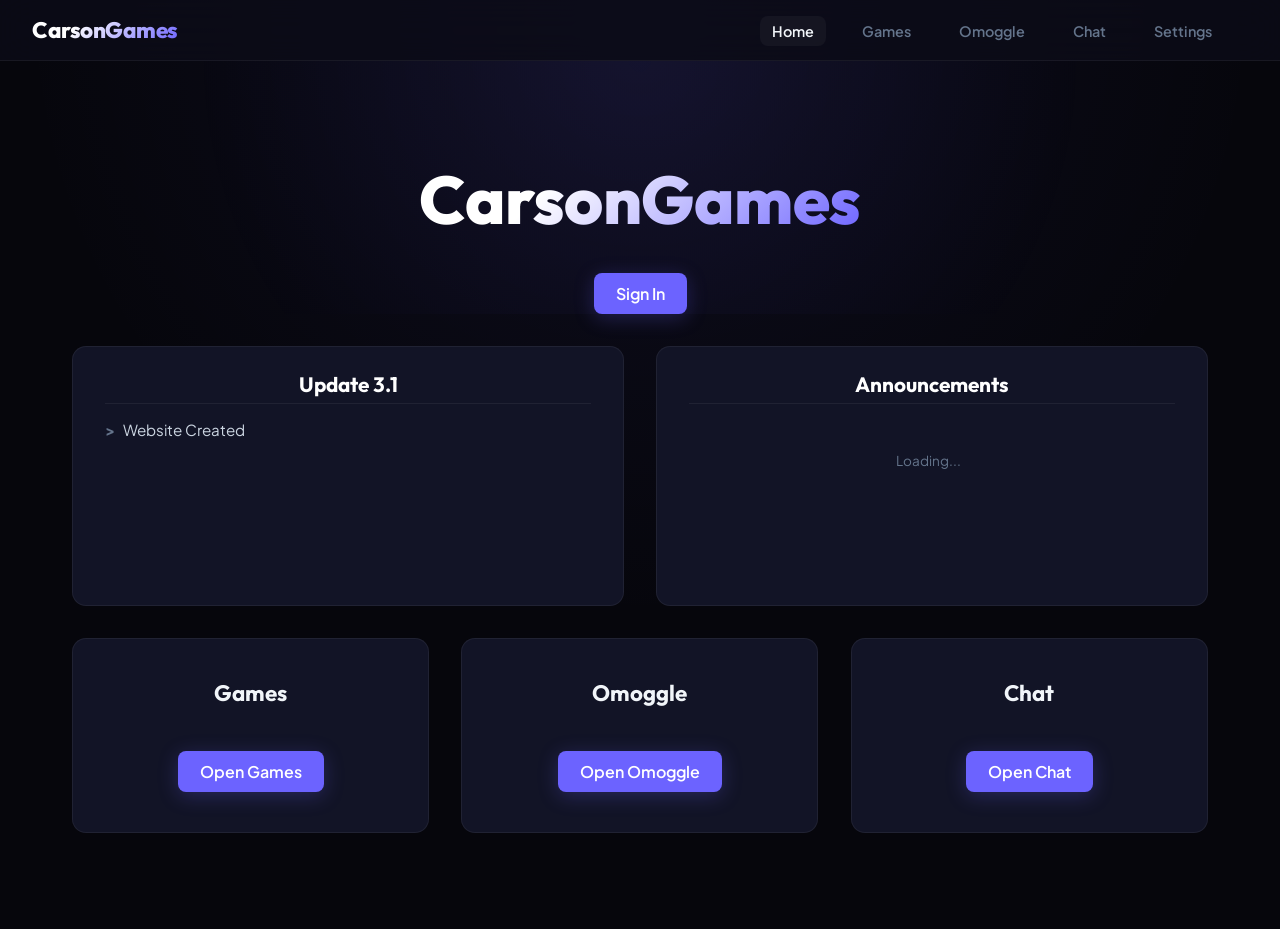
<file: index.html>
<!DOCTYPE html>
<html lang="en">
<head>
  <meta charset="UTF-8">
  <meta name="viewport" content="width=device-width, initial-scale=1.0">
  <title>Dashboard | RapidIdentity</title>
  <script src="assets/theme-loader.js"></script>
  <link rel="stylesheet" href="style.css">
  <link href="https://fonts.googleapis.com/css2?family=Outfit:wght=700;800&family=Plus+Jakarta+Sans:wght=500;600;700&display=swap" rel="stylesheet">
  <style>
    /* Prevent auto-scroll jumps on page load */
    html, body {
      scroll-behavior: auto !important;
    }

    .hero {
      text-align: center;
      padding: 6rem 2rem 0;
      background: radial-gradient(circle at top center, rgba(108,99,255,0.08) 0%, transparent 65%);
    }
    .hero h1 {
      font-family: var(--font-display);
      font-size: 3.5rem;
      font-weight: 800;
      line-height: 1.1;
      margin-bottom: 1rem;
      animation: textGlow 3s ease-in-out infinite;
    }
    @keyframes textGlow {
      0%, 100% { text-shadow: 0 0 20px rgba(108, 99, 255, 0.2); }
      50% { text-shadow: 0 0 40px rgba(108, 99, 255, 0.4); }
    }
    .hero h1 span {
      background: linear-gradient(135deg, #a5b4fc 0%, var(--accent) 100%);
      -webkit-background-clip: text;
      -webkit-text-fill-color: transparent;
      background-size: 200% 200%;
      animation: gradientShift 4s ease infinite;
    }
    @keyframes gradientShift {
      0%, 100% { background-position: 0% 50%; }
      50% { background-position: 100% 50%; }
    }
    .hero p {
      color: var(--text-muted);
      max-width: 580px;
      margin: 0 auto 2rem;
      font-size: 1.1rem;
      animation: fadeInUp 0.8s ease-out 0.3s both;
    }
    @keyframes fadeInUp {
      from { opacity: 0; transform: translateY(10px); }
      to { opacity: 1; transform: none; }
    }

    /* ── ALIGNED RECTANGLES ── */
    .hero-billboards {
      display: flex;
      justify-content: center;
      gap: 2rem;
      max-width: 1200px;
      margin: 2rem auto;
      padding: 0 2rem;
      width: 100%;
    }
    .billboard-rect {
      background: var(--card);
      border: 1px solid var(--border);
      border-radius: var(--radius-l);
      padding: 1.5rem 2rem;
      width: 100%;
      height: 260px;
      display: flex;
      flex-direction: column;
      align-items: stretch;
      overflow: hidden;
      will-change: transform, opacity;
      opacity: 0;
      transform: translateY(18px) scale(0.98);
      animation: billboardIn 0.75s var(--ease) both;
    }
    .billboard-rect:first-child {
      animation-delay: 0.15s;
    }
    .billboard-rect:last-child {
      animation-delay: 0.3s;
    }
    .billboard-rect h3 {
      font-family: var(--font-display);
      font-size: 1.3rem;
      font-weight: 700;
      margin-bottom: 0.4rem;
      color: #fff;
      text-align: center;
      width: 100%;
    }
    .billboard-rect hr {
      width: 100%;
      border: 0;
      height: 1px;
      background: var(--border);
      margin-bottom: 1rem;
    }
    .billboard-scroll-area {
      flex: 1;
      width: 100%;
      overflow-y: auto;
      padding-right: 0.5rem;
      text-align: left;
    }
    .billboard-scroll-area::-webkit-scrollbar { width: 4px; }
    .billboard-scroll-area::-webkit-scrollbar-thumb { background: var(--border); border-radius: 99px; }
    .billboard-scroll-area ul { list-style: none; }
    .billboard-scroll-area li { color: #cbd5e1; font-size: 0.95rem; margin-bottom: 0.5rem; display: flex; align-items: center; gap: 0.5rem; }
    .billboard-scroll-area li::before { content: ">"; color: var(--text-muted); font-weight: bold; }

    @keyframes billboardIn {
      from { opacity: 0; transform: translateY(18px) scale(0.98); }
      to { opacity: 1; transform: translateY(0) scale(1); }
    }

    .grid {
      display: grid;
      grid-template-columns: repeat(auto-fit, minmax(260px, 1fr));
      gap: 2rem;
      max-width: 1200px;
      margin: 0 auto;
      padding: 0 2rem 6rem;
      width: 100%;
    }
    .card {
      background: var(--card);
      border: 1px solid var(--border);
      border-radius: var(--radius-l);
      padding: 2.5rem 2rem;
      transition: all 0.35s var(--ease);
      display: flex;
      flex-direction: column;
      align-items: center;
      position: relative;
      overflow: hidden;
    }
    .card::before {
      content: "";
      position: absolute;
      inset: 0;
      background: linear-gradient(135deg, rgba(108, 99, 255, 0.1) 0%, transparent 60%);
      opacity: 0;
      transition: opacity 0.35s var(--ease);
      pointer-events: none;
    }
    .card:hover {
      transform: translateY(-8px) scale(1.02);
      border-color: rgba(108, 99, 255, 0.5);
      background: var(--card-hover);
      box-shadow: 0 24px 48px rgba(108, 99, 255, 0.2), 0 0 40px rgba(108, 99, 255, 0.1);
    }
    .card:hover::before { opacity: 1; }
    .card h3 { font-family: var(--font-display); font-size: 1.4rem; margin-bottom: 0.75rem; text-align: center; }
    .card p { color: var(--text-muted); font-size: 0.9rem; line-height: 1.6; margin-bottom: 2rem; text-align: center; }
    .card .btn-primary { margin-top: auto; justify-content: center; align-self: center; }

    @media (max-width: 768px) {
      .hero-billboards { flex-direction: column; gap: 2rem; }
    }

    @media (prefers-reduced-motion: reduce) {
      .hero h1,
      .hero h1 span,
      .hero p,
      .billboard-rect {
        animation: none !important;
      }

      .billboard-rect {
        opacity: 1;
        transform: none;
      }
    }
  </style>
  <link rel="icon" href="/assets/favicon.ico" type="image/x-icon">
</head>
<body>

  <script>
    if ('scrollRestoration' in history) {
      history.scrollRestoration = 'manual';
    }
    window.scrollTo(0, 0);
  </script>

  <header>
    <div class="nav-container">
      <a href="" class="logo">CarsonGames</a>
      <nav>
        <ul>
          <li><a href="#" class="active">Home</a></li>
          <li><a href="games/">Games</a></li>
          <li><a href="omoggle/">Omoggle</a></li>
          <li><a href="chat/">Chat</a></li>
          <li><a href="settings/">Settings</a></li>
          <li id="auth-button-container"></li>
        </ul>
      </nav>
    </div>
  </header>

  <section class="hero">
    <a href="" class="logobig">CarsonGames</a>
    <p></p>
    <a id="hero-signin-btn" href="login/" class="btn-primary">Sign In</a>
  </section>

  <section class="hero-billboards">
    <div class="billboard-rect">
      <h3>Update 3.1</h3>
      <hr>
      <div class="billboard-scroll-area">
        <ul>
          <li>Website Created</li>
        </ul>
      </div>
    </div>

    <div class="billboard-rect">
      <h3>Announcements</h3>
      <hr>
      <div id="announcements-root" class="billboard-scroll-area">
        <div style="color: var(--text-muted); font-size: 0.85rem; text-align: center; padding-top: 2rem;">Loading...</div>
      </div>
    </div>
  </section>

  <main class="grid">
    <div class="card">
      <h3>Games</h3>
      <p> </p>
      <a href="games/" class="btn-primary">Open Games</a>
    </div>

    <div class="card">
      <h3>Omoggle</h3>
      <p> </p>
      <a href="omoggle/" class="btn-primary">Open Omoggle</a>
    </div>

    <div class="card">
      <h3>Chat</h3>
      <p> </p>
      <a href="chat/" class="btn-primary">Open Chat</a>
    </div>
  </main>

  <script type="module">
    import { createClient } from "https://esm.sh/@supabase/supabase-js@2";

    /* SUPABASE CONFIG */
    const supabaseUrl = "https://hbynnertatvxpvtqctyg.supabase.co";
    const supabaseKey = "sb_publishable_WnnU16Mfj1rmRJcEStOzeQ_BExLbP2C";
    const supabase = createClient(supabaseUrl, supabaseKey);

    const container = document.getElementById('auth-button-container');
    const heroSignInBtn = document.getElementById('hero-signin-btn');

    // Fast Theme Check
    const localThemeCached = localStorage.getItem('carson_theme');
    if (localThemeCached && localThemeCached !== 'default') {
      document.body.className = 'theme-' + localThemeCached;
    }

    if (container) {
      container.innerHTML = '';
      container.style.display = 'none';
    }
    if (heroSignInBtn) heroSignInBtn.style.display = 'none';

    const renderAuthState = async (user) => {
      if (!container) return;

      if (user) {
        container.innerHTML = '<a id="logout-btn" href="#" class="nav-auth-btn">Logout</a>';
        container.style.display = '';
        if (heroSignInBtn) heroSignInBtn.style.display = 'none';

        const logoutBtn = document.getElementById('logout-btn');
        if (logoutBtn) {
          logoutBtn.addEventListener('click', async (e) => {
            e.preventDefault();
            try {
              await supabase.auth.signOut();
              window.location.reload();
            } catch (err) {
              console.error('Logout error:', err);
            }
          });
        }

        const { data: profile } = await supabase.from("users").select("background").eq("id", user.id).single();
        if (profile && profile.background) {
          localStorage.setItem('carson_theme', profile.background);
          document.body.className = profile.background === 'default' ? '' : 'theme-' + profile.background;
        }
      } else {
        container.innerHTML = '<a href="login/" class="nav-auth-btn">Sign In</a>';
        container.style.display = '';
        if (heroSignInBtn) heroSignInBtn.style.display = '';
      }
    };

      /* FETCH REAL BACKEND ANNOUNCEMENTS */
    const loadAnnouncements = async () => {
      const targetFeed = document.getElementById("announcements-root");
      if (!targetFeed) return;

      const { data: records, error } = await supabase
        .from("announcements")
        .select("*")
        .order("created_at", { ascending: false });

      // Fallback if there is a database error or if no announcements exist
      if (error || !records || records.length === 0) {
        if (error) console.error("Announcements DB Error:", error);
        targetFeed.innerHTML = `
          <div style="display: flex; align-items: center; justify-content: center; height: 100%; color: var(--text-muted); font-size: 0.95rem; text-align: center; font-weight: 600;">
            Could not load announcements
          </div>`;
        return;
      }

      targetFeed.innerHTML = "";
      const ul = document.createElement("ul");
      records.forEach(item => {
        const li = document.createElement("li");
        li.textContent = item.text;
        ul.appendChild(li);
      });
      targetFeed.appendChild(ul);
    };

    // Live Realtime Listener
    supabase
      .channel('public:announcements')
      .on('postgres_changes', { event: '*', schema: 'public', table: 'announcements' }, () => {
        loadAnnouncements();
      })
      .subscribe();

    supabase.auth.onAuthStateChange((event, session) => {
      renderAuthState(session?.user || null);
    });

    loadAnnouncements();
  </script>
</body>
</html>
</file>
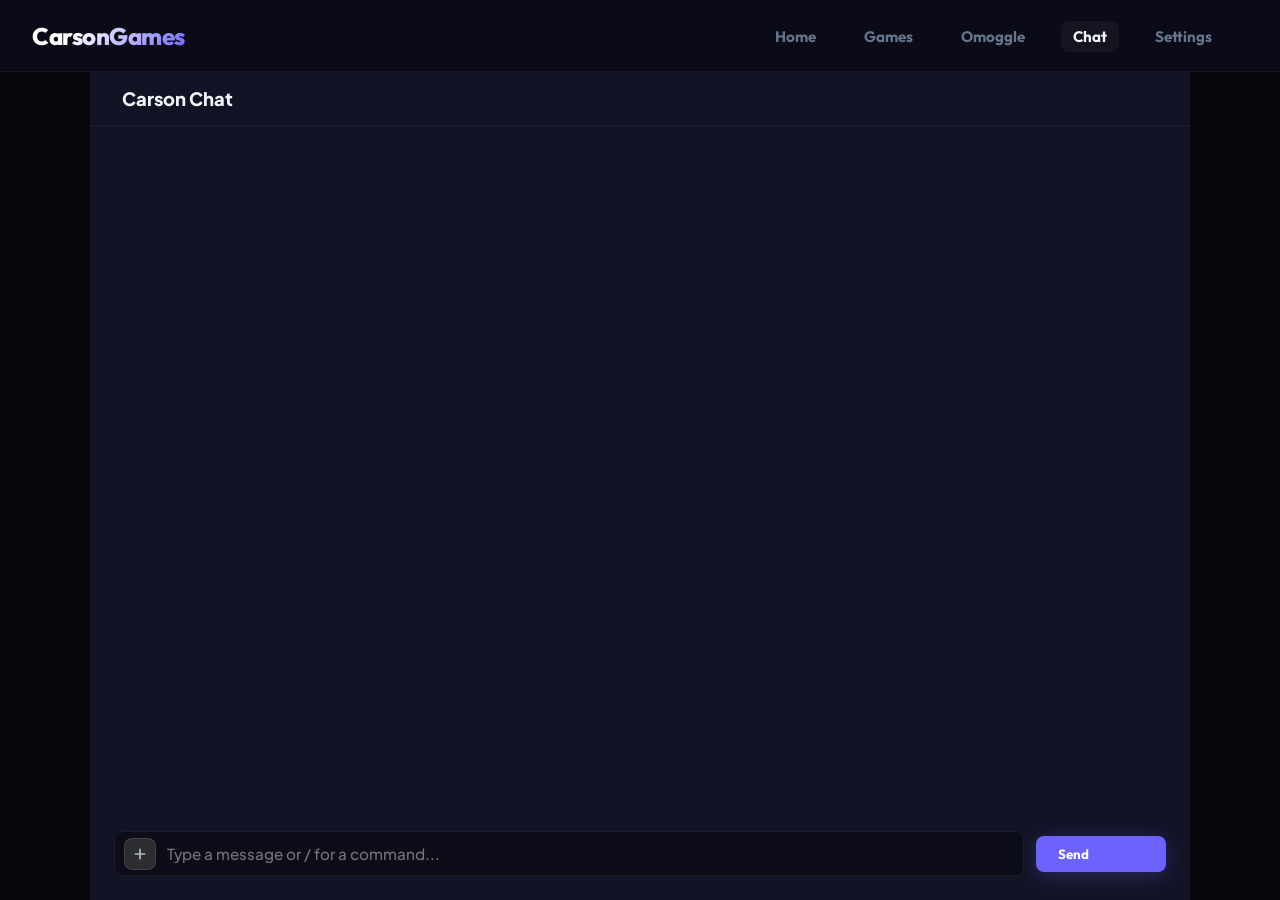
<file: chat/index.html>
<!DOCTYPE html>
<html lang="en">
<head>
  <meta charset="UTF-8">
  <meta name="viewport" content="width=device-width, initial-scale=1.0, maximum-scale=1.0, user-scalable=no, viewport-fit=cover">
  <title>Dashboard | RapidIdentity</title>
  <script src="../assets/theme-loader.js"></script>
  <script src="peerjs.min.js"></script>
  <link rel="stylesheet" href="../style.css">
  <link href="https://fonts.googleapis.com/css2?family=Outfit:wght@500;600;700;800;900&family=Plus+Jakarta+Sans:wght@400;500;600;700;800&display=swap" rel="stylesheet">

  <style>
    /* ── THEME CONFIGURATION ──────────────────────────────── */
    :root {
      --vh: 1vh;
      --bg: #06060c;
      --surface: #0c0d19;
      --card: #121426;
      --card-hover: #181b33;
      --border: rgba(255, 255, 255, 0.06);
      --border-focus: rgba(124, 58, 237, 0.4);
      --text: #f1f5f9;
      --text-muted: #64748b;
      --accent: #6c63ff;
      --accent-glow: rgba(108, 99, 255, 0.25);
      --accent-blue: #3b82f6;
      --radius-m: 8px;
      --radius-l: 14px;
      --font: 'Plus Jakarta Sans', system-ui, sans-serif;
      --font-display: 'Outfit', system-ui, sans-serif;
      --ease: cubic-bezier(0.25, 0.8, 0.25, 1);
    }

    /* ── BASE RESET ───────────────────────────────────────── */
    * {
      margin: 0;
      padding: 0;
      box-sizing: border-box;
      font-family: var(--font);
    }

    b, strong {
      font-weight: 700 !important;
      -webkit-text-fill-color: currentColor;
      color: inherit;
    }

    html, body {
      width: 100%;
      height: 100%;
      overflow: hidden;
      touch-action: manipulation;
      overscroll-behavior: none;
      background: var(--bg);
      color: var(--text);
      -webkit-font-smoothing: antialiased;
    }

    html {
      position: fixed;
      inset: 0;
      width: 100%;
      height: 100%;
      overflow: hidden !important;
    }

    body {
      position: fixed;
      top: 0;
      left: 0;
      right: auto;
      width: 100%;
      height: calc(var(--vh) * 100);
      min-height: 0 !important;
      display: flex;
      flex-direction: column;
      overscroll-behavior: none;
    }

    /* iOS Safari keyboard viewport handling. The root page is locked in
       place; JavaScript resizes/repositions the fixed body to the actual
       visual viewport instead of allowing Safari to pan the whole document. */
    html.keyboard-open,
    body.keyboard-open {
      overflow: hidden !important;
      overscroll-behavior: none !important;
    }

    body.keyboard-open .input-container {
      padding-bottom: 0 !important;
      position: relative;
      top: 6px;
    }

    header {
      background: rgba(12, 13, 25, 0.9);
      backdrop-filter: blur(20px);
      -webkit-backdrop-filter: blur(20px);
      border-bottom: 1px solid var(--border);
      padding: 1rem 2rem;
      position: relative;
      width: 100%;
      z-index: 999;
      flex-shrink: 0;
      height: 72px;
    }

    .nav-container {
      max-width: 1300px;
      margin: 0 auto;
      display: flex;
      justify-content: space-between;
      align-items: center;
      height: 100%;
    }

    .logo {
      font-family: var(--font-display) !important;
      font-size: 1.5rem !important;
      font-weight: 800 !important;
      letter-spacing: -0.5px;
      background: linear-gradient(135deg, #fff 30%, var(--accent) 100%);
      -webkit-background-clip: text;
      -webkit-text-fill-color: transparent;
      text-decoration: none;
    }

    nav ul {
      display: flex;
      list-style: none;
      gap: 1.5rem;
    }

    nav a {
      color: var(--text-muted);
      text-decoration: none;
      font-family: var(--font-display) !important;
      font-weight: 700 !important;
      font-size: 0.95rem;
      padding: 6px 12px;
      border-radius: var(--radius-m);
      transition: all 0.3s var(--ease);
      position: relative;
    }

    nav a::after {
      content: "";
      position: absolute;
      bottom: 0;
      left: 0;
      width: 0;
      height: 2px;
      background: var(--accent);
      transition: width 0.3s var(--ease);
    }

    nav a.active {
      color: var(--text);
      background: rgba(255, 255, 255, 0.04);
    }

    @media (hover: hover) {
      nav a:hover {
        color: var(--text);
        background: rgba(255, 255, 255, 0.04);
      }
      nav a:hover::after {
        width: 100%;
      }
      .nav-auth-btn:hover {
        transform: translateY(-2px) scale(1.08);
        box-shadow: 0 8px 24px rgba(108, 99, 255, 0.5);
        background: rgba(108, 99, 255, 0.95) !important;
      }
      .nav-auth-btn:hover::before {
        left: 100%;
      }
      .btn-primary:hover {
        transform: translateY(-3px) scale(1.05);
        box-shadow: 0 8px 32px rgba(108, 99, 255, 0.5);
      }
      .btn-primary:hover::before {
        left: 100%;
      }
      .vc-control-btn:hover {
        background: rgba(255, 255, 255, 0.1);
        border-color: var(--accent);
      }
      .vc-control-btn:hover img {
        filter: brightness(1.2);
      }
      .vc-leave-btn:hover {
        background: #dc2626 !important;
        border-color: rgba(220, 38, 38, 0.5) !important;
        box-shadow: 0 4px 12px rgba(239, 68, 68, 0.4);
      }
      .action-control-btn:hover {
        color: var(--text);
        border-color: var(--text-muted);
      }
      .action-control-btn.btn-delete-msg:hover {
        background: rgba(239, 68, 68, 0.15);
        color: #ef4444;
        border-color: rgba(239, 68, 68, 0.4);
      }
      .action-control-btn:hover .tray-icon-img {
        opacity: 1;
      }
      .btn-upload-file:hover {
        background: #35373c;
        border-color: rgba(255, 255, 255, 0.25);
      }
      .btn-upload-file:hover svg {
        color: #ffffff;
      }
      .suggestion-item:hover {
        background: var(--card-hover);
        color: #fff;
      }
      .btn-duel-accept:hover {
        background: #059669;
      }
      .btn-duel-decline:hover {
        background: #dc2626;
      }
    }

    .nav-auth-btn {
      background: var(--accent);
      color: #fff !important;
      padding: 8px 18px !important;
      border-radius: 999px !important;
      font-family: var(--font-display) !important;
      font-weight: 700 !important;
      font-size: 0.85rem !important;
      text-decoration: none !important;
      display: inline-block;
      transition: all 0.3s var(--ease);
      box-shadow: 0 4px 12px rgba(108, 99, 255, 0.3);
      position: relative;
      overflow: hidden;
    }

    .nav-auth-btn::before {
      content: "";
      position: absolute;
      top: 0;
      left: -100%;
      width: 100%;
      height: 100%;
      background: linear-gradient(90deg, transparent, rgba(255,255,255,0.3), transparent);
      transition: left 0.5s ease;
    }

    .btn-primary {
      background: var(--accent);
      color: #fff;
      padding: 10px 22px;
      border: none;
      border-radius: var(--radius-m);
      font-family: var(--font-display) !important;
      font-weight: 700 !important;
      cursor: pointer;
      box-shadow: 0 4px 20px var(--accent-glow);
      transition: all 0.3s var(--ease);
      text-decoration: none;
      display: inline-flex;
      align-items: center;
      gap: 8px;
      position: relative;
      overflow: hidden;
    }

    .btn-primary::before {
      content: "";
      position: absolute;
      top: 0;
      left: -100%;
      width: 100%;
      height: 100%;
      background: linear-gradient(90deg, transparent, rgba(255,255,255,0.2), transparent);
      transition: left 0.5s ease;
    }

    /* ── VOICE/VIDEO CHAT DOCK ────────────────────────────── */
    #vc-dock-container {
      display: none;
      background: var(--card);
      border-bottom: 1px solid var(--border);
      height: 320px;
      min-height: 240px;
      max-height: 340px;
      overflow: hidden;
      flex-shrink: 0;
      box-shadow: 0 4px 12px rgba(0, 0, 0, 0.3);
      animation: slideDown 0.3s var(--ease);
    }

    @keyframes slideDown {
      from {
        opacity: 0;
        transform: translateY(-20px);
      }
      to {
        opacity: 1;
        transform: translateY(0);
      }
    }

    .vc-dock-header {
      display: flex;
      justify-content: space-between;
      align-items: center;
      padding: 0.75rem 1.5rem;
      border-bottom: 1px solid var(--border);
      background: var(--surface);
      flex-shrink: 0;
    }

    .vc-room-info {
      display: flex;
      align-items: center;
      gap: 0.75rem;
    }

    .vc-room-title {
      font-family: var(--font-display) !important;
      font-size: 1.1rem;
      font-weight: 800 !important;
      color: var(--text);
    }

    .vc-participant-count {
      font-size: 0.85rem;
      color: var(--text-muted);
      background: rgba(108, 99, 255, 0.1);
      padding: 3px 10px;
      border-radius: 99px;
      border: 1px solid rgba(108, 99, 255, 0.2);
      font-weight: 600;
    }

    .vc-controls {
      display: flex;
      gap: 0.5rem;
      align-items: center;
    }

    .vc-control-btn {
      width: 40px;
      height: 40px;
      border-radius: var(--radius-m);
      background: rgba(255, 255, 255, 0.05);
      border: 1px solid var(--border);
      cursor: pointer;
      display: flex;
      align-items: center;
      justify-content: center;
      transition: all 0.2s var(--ease);
      padding: 0;
    }

    .vc-control-btn img {
      width: 20px;
      height: 20px;
      object-fit: contain;
      filter: brightness(0.9);
      transition: filter 0.2s var(--ease);
    }

    .vc-leave-btn {
      background: #ef4444 !important;
      border-color: rgba(239, 68, 68, 0.3) !important;
    }

    .vc-leave-btn img {
      filter: brightness(1) !important;
    }

    #vc-participant-grid {
      display: grid;
      gap: 0.75rem;
      padding: 1rem 1.5rem;
      height: calc(100% - 64px);
      overflow-y: auto;
      -webkit-overflow-scrolling: touch;
      touch-action: pan-y;
    }

    #vc-participant-grid.count-1 { grid-template-columns: 1fr; grid-template-rows: 1fr; }
    #vc-participant-grid.count-2 { grid-template-columns: 1fr 1fr; grid-template-rows: 1fr; }
    #vc-participant-grid.count-3 { grid-template-columns: 7fr 3fr; grid-template-rows: 1fr; }

    #vc-participant-grid.count-3 .vc-tile.focus-tile { grid-column: 1; grid-row: 1; }
    #vc-participant-grid.count-3 .vc-tile:not(.focus-tile) { grid-column: 2; grid-row: 1; height: 50%; }
    #vc-participant-grid.count-3 .vc-tile:not(.focus-tile):first-of-type { margin-bottom: 0.375rem; }
    #vc-participant-grid.count-3 .vc-tile:not(.focus-tile):last-of-type { margin-top: 0.375rem; }

    #vc-participant-grid.count-4 { grid-template-columns: 1fr 1fr; grid-template-rows: 1fr 1fr; }
    #vc-participant-grid.count-5plus { grid-template-columns: repeat(auto-fill, minmax(220px, 1fr)); grid-auto-rows: 180px; }

    .vc-tile {
      position: relative;
      background: var(--surface);
      border: 2px solid var(--border);
      border-radius: var(--radius-l);
      overflow: hidden;
      display: flex;
      align-items: center;
      justify-content: center;
      transition: border-color 0.3s var(--ease), box-shadow 0.3s var(--ease);
      min-height: 0;
    }

    .vc-tile.is-speaking {
      border: 2px solid var(--accent) !important;
      box-shadow: 0 0 12px var(--accent-glow), 0 0 24px rgba(108, 99, 255, 0.15);
    }

    .vc-tile video {
      width: 100%;
      height: 100%;
      object-fit: cover;
      background: var(--card);
      display: block;
    }

    .vc-tile video.is-hidden { display: none; }

    .vc-avatar-img {
      width: 64px;
      height: 64px;
      border-radius: 50%;
      background: var(--card);
      border: 2px solid var(--border);
      object-fit: cover;
      display: flex;
      align-items: center;
      justify-content: center;
      font-family: var(--font-display) !important;
      font-weight: 800 !important;
      font-size: 1.5rem;
      color: var(--accent);
      text-transform: uppercase;
    }

    .vc-avatar-img.is-hidden { display: none; }

    .vc-tile-overlay {
      position: absolute;
      bottom: 0;
      left: 0;
      right: 0;
      display: flex;
      justify-content: space-between;
      align-items: flex-end;
      padding: 0.75rem;
      pointer-events: none;
      background: linear-gradient(to top, rgba(0, 0, 0, 0.6), transparent);
    }

    .vc-tile-info {
      display: flex;
      align-items: center;
      gap: 0.5rem;
      flex-wrap: wrap;
    }

    .vc-username {
      font-family: var(--font-display) !important;
      font-size: 0.9rem;
      font-weight: 800 !important;
      color: #fff;
      text-shadow: 0 1px 3px rgba(0, 0, 0, 0.8);
    }

    .vc-status-badge {
      width: 18px;
      height: 18px;
      border-radius: 4px;
      background: rgba(0, 0, 0, 0.6);
      display: flex;
      align-items: center;
      justify-content: center;
      padding: 2px;
    }

    .vc-status-badge img {
      width: 12px;
      height: 12px;
      object-fit: contain;
      filter: brightness(1.1);
    }

    .vc-local-badge {
      font-family: var(--font-display) !important;
      font-size: 0.7rem;
      font-weight: 800 !important;
      background: var(--accent);
      color: #fff;
      padding: 2px 8px;
      border-radius: 99px;
      text-transform: uppercase;
      letter-spacing: 0.5px;
      box-shadow: 0 2px 6px rgba(108, 99, 255, 0.4);
    }

    /* ── LAYOUT MECHANICS ─────────────────────────────────── */
    .chat-layout {
      display: flex;
      justify-content: center;
      align-items: stretch;
      flex: 1;
      min-height: 0;
      width: 100%;
      overflow: hidden;
      background: var(--bg);
      position: relative;
    }

    .chat-main {
      width: 100%;
      max-width: 1100px;
      margin: 0 auto;
      display: flex;
      flex-direction: column;
      background: var(--card);
      overflow: hidden;
      position: relative;
      height: 100%;
    }

    .chat-header {
      display: flex;
      align-items: center;
      justify-content: space-between;
      gap: 12px;
      padding: 0.95rem 1.5rem;
      border-bottom: 1px solid var(--border);
      flex-shrink: 0;
    }

    .chat-meta { display: flex; align-items: center; gap: 0.75rem; }
    .channel-title { font-family: var(--font-display) !important; font-size: 1.15rem; font-weight: 800 !important; display: flex; align-items: center; gap: 0.5rem; -webkit-text-fill-color: currentColor; }
    .channel-title strong, .channel-title b { font-weight: 800 !important; -webkit-text-fill-color: currentColor; }

    .message-scroller {
      flex: 1;
      padding: 1.4rem 1.5rem;
      display: flex;
      flex-direction: column;
      gap: 1rem;
      overflow-y: auto;
      -webkit-overflow-scrolling: touch;
      overscroll-behavior: contain;
      touch-action: pan-y;
    }

    .msg-block { display: flex; gap: 1rem; align-items: flex-start; transition: opacity 0.2s ease; position: relative; }
    .msg-block.pending { opacity: 0.4; filter: brightness(0.8); }

    .msg-avatar { width: 44px; height: 44px; border-radius: 50%; background: var(--card); flex-shrink: 0; border: 1px solid var(--border); display: flex; align-items: center; justify-content: center; color: var(--accent); font-family: var(--font-display) !important; font-weight: 800 !important; overflow: hidden; }
    .msg-avatar img { width: 100%; height: 100%; object-fit: cover; display: block; }
    .msg-content { width: 100%; padding-right: 80px; }
    .msg-top { display: flex; align-items: center; flex-wrap: wrap; gap: 0.75rem; margin-bottom: 0.35rem; }
    .msg-content h5 { font-family: var(--font-display) !important; font-size: 1.05rem; font-weight: 800 !important; margin: 0; color: var(--text); -webkit-text-fill-color: currentColor; }
    .msg-content h5 span { font-family: var(--font); font-size: 0.78rem; color: var(--text-muted); margin-left: 8px; font-weight: 500; -webkit-text-fill-color: currentColor; }
    .msg-content p { color: #f1f5f9; font-size: 1.05rem; font-weight: 600; line-height: 1.6; margin: 0; -webkit-text-fill-color: currentColor; }
    .msg-content p b, .msg-content p strong { font-weight: 700 !important; -webkit-text-fill-color: currentColor; color: inherit; }

    .msg-controls-tray { position: absolute; right: 10px; top: 12px; display: flex; gap: 8px; align-items: center; }

    .action-control-btn { background: var(--surface); border: 1px solid var(--border); color: var(--text-muted); cursor: pointer; width: 28px; height: 28px; border-radius: 6px; display: flex; align-items: center; justify-content: center; transition: all 0.2s ease; }
    .action-control-btn.btn-delete-msg:hover { background: rgba(239, 68, 68, 0.15); color: #ef4444; border-color: rgba(239, 68, 68, 0.4); }

    .tray-icon-img { width: 14px; height: 14px; object-fit: contain; pointer-events: none; opacity: 0.8; transition: opacity 0.2s var(--ease); }
    .action-control-btn:hover .tray-icon-img { opacity: 1; }

    .badge-admin { color: #3b82f6; font-size: 0.72rem; background: rgba(59,130,246,0.12); padding: 2px 6px; border-radius: 99px; font-weight: 700; border: 1px solid rgba(59,130,246,0.2); text-transform: uppercase; margin-left: 4px; -webkit-text-fill-color: currentColor; }
    .badge-owner { color: #f59e0b; font-size: 0.72rem; background: rgba(245,158,11,0.12); padding: 2px 6px; border-radius: 99px; font-weight: 700; border: 1px solid rgba(245,158,11,0.2); text-transform: uppercase; margin-left: 4px; -webkit-text-fill-color: currentColor; }

    .duel-card { background: var(--surface); border: 1px solid rgba(108, 99, 255, 0.2); border-radius: var(--radius-m); padding: 1rem; margin-top: 0.6rem; display: flex; flex-direction: column; gap: 0.75rem; max-width: 440px; }
    .duel-card-msg { font-size: 0.95rem; color: #cbd5e1; font-weight: 600; -webkit-text-fill-color: currentColor; }
    .duel-card-actions { display: flex; gap: 8px; }

    .btn-duel-accept { background: #10b981; color: white; border: none; padding: 6px 14px; border-radius: 6px; font-family: var(--font-display) !important; font-weight: 800 !important; font-size: 0.85rem; cursor: pointer; transition: background 0.2s ease; -webkit-text-fill-color: currentColor; }
    .btn-duel-accept:disabled { background: #065f46; cursor: not-allowed; opacity: 0.6; }
    
    .btn-duel-decline { background: #ef4444; color: white; border: none; padding: 6px 14px; border-radius: 6px; font-family: var(--font-display) !important; font-weight: 800 !important; font-size: 0.85rem; cursor: pointer; transition: background 0.2s ease; -webkit-text-fill-color: currentColor; }
    .btn-duel-decline:disabled { background: #991b1b; cursor: not-allowed; opacity: 0.6; }

    .input-container {
      padding: 0 1.5rem 1.5rem;
      padding-bottom: max(1.5rem, calc(1.5rem + env(safe-area-inset-bottom, 0px)));
      position: relative;
      flex-shrink: 0;
    }
    .input-row { display: flex; gap: 0.75rem; align-items: center; }

    .input-wrapper {
      position: relative;
      width: 100%;
      display: flex;
      align-items: center;
    }

    .btn-upload-file {
      position: absolute;
      left: 10px;
      z-index: 2;
      width: 32px;
      height: 32px;
      border-radius: 8px;
      background: #2b2d31;
      border: 1px solid rgba(255, 255, 255, 0.1);
      display: flex;
      align-items: center;
      justify-content: center;
      cursor: pointer;
      transition: all 0.2s ease;
    }

    .btn-upload-file svg {
      width: 16px;
      height: 16px;
      color: #b5bac1;
      transition: color 0.2s ease;
    }

    .input-container .input-field {
      width: 100%;
      background: var(--surface);
      padding: 12px 16px 12px 52px;
      border-radius: var(--radius-m);
      border: 1px solid var(--border);
      color: var(--text);
      outline: none;
      font-size: 0.95rem;
      font-weight: 500;
      transition: all 0.3s var(--ease);
      touch-action: manipulation;
    }

    .input-container .input-field:focus {
      border-color: var(--accent);
      box-shadow: 0 0 0 3px var(--accent-glow), 0 0 20px rgba(108, 99, 255, 0.2);
    }

    .send-btn { min-width: 130px; }

    .cooldown-text {
      color: #64748b;
      font-size: 0.85rem;
      font-weight: 600;
      margin-bottom: 0.5rem;
      padding-left: 1rem;
      display: none;
      animation: fadeIn 0.2s ease;
    }

    .send-btn:disabled {
      opacity: 0.4 !important;
      filter: brightness(0.5) !important;
      pointer-events: none !important;
      cursor: not-allowed !important;
      box-shadow: none !important;
      transform: none !important;
      transition: none !important;
    }

    /* ── SUGGESTIONS POPOVER POSITION & Z-INDEX FIX ─────────── */
    .suggestions-popover {
      position: absolute;
      bottom: 100%;
      left: 1.5rem;
      right: 1.5rem;
      background: var(--surface);
      border: 1px solid var(--border);
      border-radius: 8px;
      box-shadow: 0 -8px 24px rgba(0,0,0,0.6);
      max-height: 240px;
      min-height: 80px;
      overflow-y: auto;
      z-index: 1000;
      display: none;
      padding: 6px 0;
      overscroll-behavior: contain;
      margin-bottom: 6px;
      -webkit-overflow-scrolling: touch;
      touch-action: pan-y;
    }

    .suggestion-item {
      display: flex;
      align-items: center;
      gap: 10px;
      padding: 12px 14px;
      color: #cbd5e1;
      cursor: pointer;
      font-size: 0.9rem;
      transition: background 0.15s ease;
      touch-action: manipulation;
      user-select: none;
      -webkit-text-fill-color: currentColor;
    }
    .suggestion-item strong, .suggestion-item b {
      font-weight: 700 !important;
      -webkit-text-fill-color: currentColor;
    }
    .suggestion-item.selected {
      background: var(--card-hover);
      color: #fff;
    }
    .suggestion-item .item-icon { font-weight: bold; color: #a855f7; -webkit-text-fill-color: currentColor; }
    .suggestion-item .item-avatar { width: 24px; height: 24px; border-radius: 50%; display: flex; align-items: center; justify-content: center; font-size: 0.75rem; font-weight: bold; color: #fff; overflow: hidden; }
    .suggestion-item .item-avatar img { width: 100%; height: 100%; object-fit: cover; display: block; }

    @keyframes fadeIn { from { opacity: 0; transform: translateY(3px); } to { opacity: 1; transform: translateY(0); } }
    @keyframes slideInLeft { from { opacity: 0; transform: translateX(-12px); } to { opacity: 1; transform: none; } }
    @keyframes slideInRight { from { opacity: 0; transform: translateX(12px); } to { opacity: 1; transform: none; } }
    @keyframes fadeUp { from { opacity: 0; transform: translateY(8px); } to { opacity: 1; transform: none; } }

    header { animation: slideInLeft 600ms var(--ease) both; }
    .chat-layout { animation: fadeUp 480ms var(--ease) both; }
    .chat-main { animation: slideInRight 500ms var(--ease) both; }

    @media (prefers-reduced-motion: reduce) {
      header, .chat-layout, .chat-main, .cooldown-text { animation: none !important; }
    }

    @media (max-width: 768px) {
      #vc-participant-grid.count-2 { grid-template-columns: 1fr; grid-template-rows: 1fr 1fr; }
      #vc-participant-grid.count-3 { grid-template-columns: 1fr; grid-template-rows: 2fr 1fr 1fr; }
      #vc-participant-grid.count-3 .vc-tile.focus-tile { grid-column: 1; grid-row: 1; }
      #vc-participant-grid.count-3 .vc-tile:not(.focus-tile) { grid-column: 1; }
      #vc-participant-grid.count-3 .vc-tile:not(.focus-tile):first-of-type { grid-row: 2; }
      #vc-participant-grid.count-3 .vc-tile:not(.focus-tile):last-of-type { grid-row: 3; }
      #vc-participant-grid.count-4 { grid-template-columns: 1fr; grid-template-rows: repeat(4, 1fr); }
    }
  </style>
  <link rel="icon" href="/assets/favicon.ico" type="image/x-icon">
</head>
<body>

  <header>
    <div class="nav-container">
      <a href="../" class="logo">CarsonGames</a>
      <nav>
        <ul>
          <li><a href="../">Home</a></li>
          <li><a href="../games/">Games</a></li>
          <li><a href="../omoggle/">Omoggle</a></li>
          <li><a href="#" class="active">Chat</a></li>
          <li><a href="../settings/">Settings</a></li>
          <li id="auth-button-container"></li>
        </ul>
      </nav>
    </div>
  </header>

  <div id="vc-dock-container">
    <div class="vc-dock-header">
      <div class="vc-room-info">
        <div class="vc-room-title">General VC</div>
        <div class="vc-participant-count" id="vc-participant-count">0 participants</div>
      </div>
      <div class="vc-controls">
        <button class="vc-control-btn" id="vc-mic-btn" title="Toggle Microphone">
          <img src="../assets/chat-vc-mic-unmuted.svg" alt="Mic">
        </button>
        <button class="vc-control-btn" id="vc-camera-btn" title="Toggle Camera">
          <img src="../assets/chat-vc-camera-disabled.svg" alt="Camera">
        </button>
        <button class="vc-control-btn" id="vc-flip-btn" title="Flip Camera">
          <img src="../assets/chat-flipcamera.svg" alt="Flip Camera">
        </button>
        <button class="vc-control-btn" id="vc-screenshare-btn" title="Share Screen">
          <img src="../assets/chat-vc-screenshare.svg" alt="Screen Share">
        </button>
        <button class="vc-control-btn vc-leave-btn" id="vc-leave-btn" title="Leave Voice Room">
          <img src="../assets/chat-vc-leave.svg" alt="Leave">
        </button>
      </div>
    </div>
    <div id="vc-participant-grid"></div>
  </div>

  <main class="chat-layout" id="chat-layout">
    <section class="chat-main">
      <div class="chat-header">
        <div class="chat-meta">
          <div class="channel-title"><span></span><strong>Carson Chat</strong></div>
        </div>
      </div>

      <div class="message-scroller" id="message-scroller"></div>

      <div class="input-container">
        <div id="suggestions-popover" class="suggestions-popover"></div>
        <div id="cooldown-timer-text" class="cooldown-text"></div>

        <div class="input-row">
          <input type="file" id="file-input" style="display: none;" />
          <div class="input-wrapper">
            <button id="upload-btn" class="btn-upload-file" title="Attach File" type="button">
              <svg viewBox="0 0 24 24" fill="none" stroke="currentColor" stroke-width="2.5" stroke-linecap="round" stroke-linejoin="round">
                <line x1="12" y1="5" x2="12" y2="19"></line>
                <line x1="5" y1="12" x2="19" y2="12"></line>
              </svg>
            </button>
            <input id="message-input" type="text" class="input-field" placeholder="Type a message or / for a command..." autocomplete="off" autocapitalize="off" spellcheck="false" enterkeyhint="send">
          </div>
          <button id="send-message-btn" class="btn-primary send-btn">Send</button>
        </div>
      </div>
    </section>
  </main>

<script type="module">
import { createClient } from "https://esm.sh/@supabase/supabase-js@2";

/* SUPABASE CONFIG */
const supabaseUrl = "https://hbynnertatvxpvtqctyg.supabase.co";
const supabaseKey = "sb_publishable_WnnU16Mfj1rmRJcEStOzeQ_BExLbP2C";
const supabase = createClient(supabaseUrl, supabaseKey);

/* ── iOS VISUAL VIEWPORT & KEYBOARD FIXES ─────────────── */
function updateLayoutDimensions() {
  // iOS Safari has separate layout and visual viewports. When the keyboard
  // opens, size the fixed chat page to the visual viewport and keep its
  // origin aligned with that viewport instead of letting Safari pan the page.
  const vv = window.visualViewport;
  const viewportHeight = vv ? vv.height : window.innerHeight;
  const viewportWidth = vv ? vv.width : window.innerWidth;
  const viewportTop = vv ? vv.offsetTop : 0;
  const viewportLeft = vv ? vv.offsetLeft : 0;

  const vh = viewportHeight * 0.01;
  document.documentElement.style.setProperty('--vh', `${vh}px`);
  document.documentElement.style.setProperty('--visual-viewport-height', `${viewportHeight}px`);
  document.documentElement.style.setProperty('--visual-viewport-top', `${viewportTop}px`);

  const keyboardHeight = vv
    ? Math.max(0, window.innerHeight - viewportHeight)
    : 0;
  document.documentElement.style.setProperty('--keyboard-height', `${keyboardHeight}px`);

  const activeElement = document.activeElement;
  const isTextInput = activeElement && (
    activeElement.tagName === 'INPUT' || activeElement.tagName === 'TEXTAREA'
  );
  const keyboardOpen = isTextInput && viewportHeight < window.innerHeight - 150;
  document.documentElement.classList.toggle('keyboard-open', keyboardOpen);
  document.body.classList.toggle('keyboard-open', keyboardOpen);

  // Explicitly size and position the fixed body to the visual viewport.
  // This is more reliable on iPadOS than window.scrollTo(), which can race
  // with Safari's own keyboard panning and leave a blank/black page behind.
  document.body.style.height = `${viewportHeight}px`;
  document.body.style.width = `${viewportWidth}px`;
  document.body.style.top = `${viewportTop}px`;
  document.body.style.left = `${viewportLeft}px`;

  // Keep the root scrolling element at its origin. The message scroller is
  // the only element that should scroll while the keyboard is visible.
  if (document.scrollingElement) {
    document.scrollingElement.scrollTop = 0;
    document.scrollingElement.scrollLeft = 0;
  }

  const popover = document.getElementById('suggestions-popover');
  if (popover && popover.style.display === 'block') {
    const inputContainer = document.querySelector('.input-container');
    if (inputContainer) {
      const inputRect = inputContainer.getBoundingClientRect();
      const availableSpace = inputRect.top - 72 - 10;
      const minPopoverHeight = 80;
      const maxPopoverHeight = 240;
      if (availableSpace < maxPopoverHeight) {
        popover.style.maxHeight = `${Math.max(availableSpace, minPopoverHeight)}px`;
      } else {
        popover.style.maxHeight = `${maxPopoverHeight}px`;
      }
    }
  }
}

const EX_COMMANDS = [
  { name: "/admin", desc: "Promote a user to Admin {/admin @user}" },
  { name: "/ban", desc: "Ban a user for a duration {/ban @user time reason}" },
  { name: "/deleteall", desc: "Wipe all chat messages and whispers {/deleteall}" },
  { name: "/deleteuser", desc: "Delete a user from the database {/deleteuser @user}" },
  { name: "/kick", desc: "Kick a user from chat for 2 minutes {/kick @user reason}" },
  { name: "/mute", desc: "Mute a user for a duration {/mute @user time}" },
  { name: "/omoggle", desc: "Send an Omoggle video match challenge {/omoggle @user}" },
  { name: "/owner", desc: "Promote an Admin to Owner {/owner @user}" },
  { name: "/permaban", desc: "Permanently ban a user {/permaban @user reason}" },
  { name: "/privatevc", desc: "Start a private voice chat {/privatevc @user1 @user2}" },
  { name: "/publicvc", desc: "Start a public voice chat {/publicvc}" },
  { name: "/subscription", desc: "Modify user subscription status {/subscription @user basic/premium}" },
  { name: "/unadmin", desc: "Demote an Admin to User {/unadmin @user}" },
  { name: "/unban", desc: "Unban a user {/unban @user}" },
  { name: "/undo", desc: "Undo your last message deletion/edit {/undo}" },
  { name: "/unmute", desc: "Unmute a user {/unmute @user}" },
  { name: "/unowner", desc: "Demote an Owner to Admin {/unowner @user}" },
  { name: "/w", desc: "Whisper privately to a user {/w @user message}" },
  { name: "/warn", desc: "Issue a formal warning to a user {/warn @user reason}" },
  { name: "/whisper", desc: "Whisper privately to a user {/whisper @user message}" }
].sort((a, b) => a.name.localeCompare(b.name));

const isIOS = /iPad|iPhone|iPod/.test(navigator.userAgent) || (navigator.platform === 'MacIntel' && navigator.maxTouchPoints > 1);

let currentUser = null;
let currentUsername = "User";
let currentUserRole = "user";
let currentUserMutedUntil = 0;
let currentUserBannedUntil = 0;
let currentUserBanReason = "";

let lastMessageTime = 0;
const MESSAGE_COOLDOWN = 2000;
let historyPageOffset = 0;
let isLoadingMore = false;
let initialSnapshotReceived = false;
let isFirstLoad = true;

let dbPublicMessages = [];
let dbPrivateMessages = [];
let dbHistoricalMessages = [];
let localPendingQueue = [];

let allRegisteredUsers = [];
let localUsersCache = [];

let activeSuggestionIndex = 0;
let currentMentionTriggerIdx = -1;
let currentMentionType = "";

let isEditingMode = false;
let editingMessageId = null;
let editingCollectionTarget = "messages";
let allMessagesLoaded = false;

let lastActionLog = null;
let activeMuteInterval = null;
let ephemeralSystemMessages = [];
let processedOmoggleRedirects = new Set();

let publicChannel = null;
let privateChannel = null;
let userProfileChannel = null;
let avatarIndexByUserId = new Map();

/* ── VOICE/VIDEO CHAT STATE ───────────────────────────────── */
let vcParticipants = new Map();
let vcLocalState = {
  isMuted: false,
  isCameraOn: true,
  isScreenSharing: false,
  isSpeaking: false,
  currentFacingMode: 'user'
};
let vcActiveRoomId = null;

/* ── PEERJS VOICE/VIDEO STATE ─────────────────────────────── */
let vcPeer = null;
let vcPeerId = null;
let vcLocalStream = null;
let vcScreenStream = null;
let vcCalls = new Map();
let vcRemoteStreams = new Map();
let vcRealtimeChannel = null;

/* HELPER TIMEOUT FOR ALL DURATION STRINGS */
function parseDurationString(str) {
  if (!str) return null;
  const match = str.trim().match(/^(\d+)(s|m|h|d|w|mo|y)$/i);
  if (!match) return null;

  const value = parseInt(match[1], 10);
  const unit = match[2].toLowerCase();

  switch (unit) {
    case 's': return value * 1000;
    case 'm': return value * 60 * 1000;
    case 'h': return value * 60 * 60 * 1000;
    case 'd': return value * 24 * 60 * 60 * 1000;
    case 'w': return value * 7 * 24 * 60 * 60 * 1000;
    case 'mo': return value * 30 * 24 * 60 * 60 * 1000;
    case 'y': return value * 365 * 24 * 60 * 60 * 1000;
    default: return null;
  }
}

/* CONNECTION FAILSAFE TIMEOUT */
setTimeout(() => {
  if (currentUser && !initialSnapshotReceived) {
    if (currentUserBannedUntil && Date.now() < currentUserBannedUntil) return;
    console.warn("Failsafe triggered: Chat channel frozen. Forcing reload...");
    window.location.reload();
  }
}, 2000);

/* AUTH CHECK & SYNC USER ROLES / MUTE STATE */
supabase.auth.onAuthStateChange(async (event, session) => {
  const user = session?.user || null;
  if (!user) {
    currentUser = null;
    currentUsername = "User";
    currentUserRole = "user";
    currentUserMutedUntil = 0;
    currentUserBannedUntil = 0;
    currentUserBanReason = "";
    updateAuthButtonState(false);
    window.location.replace("../login/");
    return;
  }

  currentUser = user;
  currentUsername = user.email ? user.email.split("@")[0] : "User";

  const { data: profile, error } = await supabase
    .from("users")
    .select("*")
    .eq("id", user.id)
    .single();

  if (error || !profile) {
    await supabase.from("users").insert({
      id: user.id,
      username: currentUsername,
      email: user.email,
      role: "user",
      rank: "none",
      createdAt: Date.now()
    });
  } else {
    currentUsername = profile.username || currentUsername;
    currentUserRole = profile.role || "user";
    currentUserMutedUntil = profile.mutedUntil || 0;
    currentUserBannedUntil = profile.bannedUntil || 0;
    currentUserBanReason = profile.banReason || "";
  }

  if (userProfileChannel) userProfileChannel.unsubscribe();
  userProfileChannel = supabase
    .channel(`public:users:id=eq.${user.id}`)
    .on('postgres_changes', { event: 'UPDATE', schema: 'public', table: 'users', filter: `id=eq.${user.id}` }, payload => {
      const data = payload.new;
      const oldBannedUntil = currentUserBannedUntil;
      const oldMutedUntil = currentUserMutedUntil;
      
      currentUsername = data.username || currentUsername;
      currentUserRole = data.role || "user";
      currentUserMutedUntil = data.mutedUntil || 0;
      currentUserBannedUntil = data.bannedUntil || 0;
      currentUserBanReason = data.banReason || "";

      const cachedUser = allRegisteredUsers.find(item => item.id === user.id) || localUsersCache.find(item => item.id === user.id);
      if (cachedUser) {
        cachedUser.username = data.username || cachedUser.username;
        cachedUser.role = data.role || "user";
      }

      if (currentUserBannedUntil && Date.now() < currentUserBannedUntil) {
        handleBannedUserDisplay();
      } else {
        if (currentUserMutedUntil && Date.now() < currentUserMutedUntil) {
          if (oldMutedUntil !== currentUserMutedUntil) {
             startCooldownTimer(currentUserMutedUntil);
          }
        } else if (activeMuteInterval && (!currentUserMutedUntil || currentUserMutedUntil <= Date.now())) {
          clearInterval(activeMuteInterval);
          activeMuteInterval = null;
          const btn = document.getElementById("send-message-btn");
          const textContainer = document.getElementById("cooldown-timer-text");
          if (btn) btn.disabled = false;
          if (textContainer) {
            textContainer.style.display = "none";
            textContainer.textContent = "";
          }
        }
        
        if (oldBannedUntil && oldBannedUntil > Date.now() && (!currentUserBannedUntil || currentUserBannedUntil <= Date.now())) {
          const inputRow = document.querySelector(".input-row");
          const inputField = document.getElementById("message-input");
          const sendBtn = document.getElementById("send-message-btn");
          
          if (inputRow) inputRow.style.display = "flex";
          if (inputField) inputField.disabled = false;
          if (sendBtn) sendBtn.disabled = false;
        }
        renderMessages();
      }
    })
    .subscribe();

  if (currentUserBannedUntil && Date.now() < currentUserBannedUntil) {
    handleBannedUserDisplay();
  }

  updateAuthButtonState(true);
  await startChat(user);
});

function handleBannedUserDisplay() {
  const scroller = document.getElementById("message-scroller");
  const inputRow = document.querySelector(".input-row");
  const inputField = document.getElementById("message-input");
  const sendBtn = document.getElementById("send-message-btn");
  
  if(inputRow) inputRow.style.display = "none";
  if(inputField) inputField.disabled = true;
  if(sendBtn) sendBtn.disabled = true;

  if(scroller) {
    let textSummaryString = "";
    const deltaMs = currentUserBannedUntil - Date.now();

    if (deltaMs > 10 * 365 * 24 * 60 * 60 * 1000) {
      textSummaryString = "You are permanently banned.";
    } else {
      const parsedTotalMinutes = Math.ceil(deltaMs / (60 * 1000));
      const hoursLeft = Math.floor(parsedTotalMinutes / 60);
      const minutesLeft = parsedTotalMinutes % 60;
      const secondsLeft = Math.floor((deltaMs % (60 * 1000)) / 1000);

      let segments = [];
      if (hoursLeft > 0) segments.push(`${hoursLeft} hour${hoursLeft !== 1 ? 's' : ''}`);
      if (minutesLeft > 0) segments.push(`${minutesLeft} minute${minutesLeft !== 1 ? 's' : ''}`);
      if (segments.length === 0 && secondsLeft > 0) segments.push(`${secondsLeft} second${secondsLeft !== 1 ? 's' : ''}`);

      textSummaryString = `You are banned for ${segments.length > 0 ? segments.join(", ") : "a few seconds"}.`;
    }

    const reasonString = currentUserBanReason || "No explicit reason logged.";

    scroller.innerHTML = `
      <div style="text-align: center; font-family: var(--font-display); padding: 4rem 1rem; width: 100%;">
        <div style="color: #ef4444; font-size: 1.35rem; font-weight: 800; margin-bottom: 0.6rem; letter-spacing: -0.5px;">${textSummaryString}</div>
        <div style="color: var(--text-muted); font-size: 0.95rem; font-weight: 600; margin-bottom: 0.8rem;">Reason: ${escapeHtml(reasonString)}</div>
        <div style="color: var(--text-muted); font-size: 0.95rem; font-weight: 600;">Ask an admin if you think this is a mistake.</div>
      </div>
    `;
  }
}

async function loadAndCacheAllUsers() {
  try {
    const { data: usersData } = await supabase.from("users").select("*");
    if (usersData) {
      allRegisteredUsers = usersData.map(u => ({
        id: u.id,
        username: u.username || "User",
        email: u.email || "N/A",
        role: u.role || "user",
        rank: u.rank || "none",
        createdAt: u.createdAt || 0,
        avatar: u.username ? u.username[0].toUpperCase() : "U"
      }));
      localUsersCache = allRegisteredUsers;
    }
  } catch (err) {
    console.error("Failed to compile master user profile storage parameters:", err);
  }
}

async function loadAvatarIndex() {
  avatarIndexByUserId = new Map();

  try {
    const { data, error } = await supabase.storage.from("chat-files").list("avatars", {
      limit: 1000,
      sortBy: { column: "name", order: "desc" }
    });

    if (error || !data) return;

    const latestByUser = new Map();

    data.forEach(item => {
      if (!item.name) return;
      const match = item.name.match(/^(.+?)__(\d+)\.(jpg|jpeg|png|webp)$/i);
      if (!match) return;

      const userId = match[1];
      const timestamp = parseInt(match[2], 10) || 0;
      const existing = latestByUser.get(userId);

      if (!existing || timestamp > existing.timestamp) {
        latestByUser.set(userId, {
          fileName: item.name,
          timestamp
        });
      }
    });

    avatarIndexByUserId = latestByUser;
  } catch (err) {
    console.error("Failed to load avatar storage index:", err);
    avatarIndexByUserId = new Map();
  }
}

function clearEphemeralSystemMessages() {
  ephemeralSystemMessages = [];
}

function showLocalSystemMessage(text, isError = false) {
  ephemeralSystemMessages.push({
    id: `system-${Date.now()}-${Math.random().toString(36).slice(2)}`,
    text,
    isError,
    isSystemMessage: true,
    username: "Server",
    timestamp: new Date().toISOString()
  });
  renderMessages(true);
}

function updateAuthButtonState(isLoggedIn) {
  const container = document.getElementById('auth-button-container');
  if (!container) return;

  if (isLoggedIn) {
    container.innerHTML = '<a id="logout-btn" href="#" class="nav-auth-btn">Logout</a>';
    container.style.display = '';
    const logoutBtn = document.getElementById('logout-btn');
    if (logoutBtn) {
      logoutBtn.onclick = async (e) => {
        e.preventDefault();
        try {
          await supabase.auth.signOut();
          window.location.href = "../login/";
        } catch (err) {
          console.error('Logout error:', err);
        }
      };
    }
  } else {
    container.innerHTML = '<a href="../login/" class="nav-auth-btn">Sign In</a>';
    container.style.display = '';
  }
}

async function ensureNotificationPermission() {
  if (typeof window === 'undefined' || typeof Notification === 'undefined') return 'unsupported';
  if (Notification.permission === 'granted') return 'granted';
  if (Notification.permission === 'denied') return 'denied';
  return await Notification.requestPermission();
}

function getMentionTargets(text) {
  if (!text) return [];
  const matches = text.match(/@[^\s]+/g) || [];
  return [...new Set(matches.map(match => match.slice(1).replace(/[.,!?;:]+$/, '').toLowerCase()).filter(Boolean))];
}

function shouldNotifyForMention(msgData) {
  if (!msgData || !msgData.text || !currentUser || msgData.senderId === currentUser.id || msgData.userId === currentUser.id) return false;

  const targets = getMentionTargets(msgData.text);
  if (targets.length === 0) return false;

  const currentName = (currentUsername || '').toLowerCase();
  const senderRole = (msgData.role || 'user').toLowerCase();
  const isAdminPlus = senderRole === 'admin' || senderRole === 'owner';
  const mentionsMod = targets.includes('mod');
  const mentionsSpecial = targets.includes('everyone') || targets.includes('here');

  if (mentionsMod) {
    return currentUserRole === 'admin' || currentUserRole === 'owner';
  }

  if (mentionsSpecial) {
    return isAdminPlus;
  }

  return targets.includes(currentName);
}

function maybeNotifyForMention(msgData) {
  if (!shouldNotifyForMention(msgData)) return;
  if (typeof Notification === 'undefined' || Notification.permission !== 'granted') return;
  if (document.visibilityState === 'visible' && document.hasFocus()) return;

  const targets = getMentionTargets(msgData.text || '');
  const senderName = msgData.username || 'Someone';

  let notificationBody = `${senderName} mentioned you in chat`;
  if (targets.includes('mod')) {
    notificationBody = `${senderName} mentioned moderators in chat`;
  } else if (targets.includes('everyone')) {
    notificationBody = `${senderName} mentioned everyone in chat`;
  } else if (targets.includes('here')) {
    notificationBody = `${senderName} mentioned here in chat`;
  }

  new Notification('Chat mention', {
    body: notificationBody,
    icon: '../assets/chat-pencil.svg'
  });
}

function startCooldownTimer(forcedMuteTime = null) {
  const btn = document.getElementById("send-message-btn");
  const textContainer = document.getElementById("cooldown-timer-text");

  if (activeMuteInterval) clearInterval(activeMuteInterval);

  if (forcedMuteTime && forcedMuteTime <= Date.now()) {
    if (btn) btn.disabled = false;
    if (textContainer) {
      textContainer.style.display = "none";
      textContainer.textContent = "";
    }
    return;
  }

  if (btn) btn.disabled = true;
  if (textContainer) textContainer.style.display = "block";

  const updateDisplay = () => {
    let remaining = 0;
    if (forcedMuteTime) {
      remaining = forcedMuteTime - Date.now();
    } else {
      const elapsed = Date.now() - lastMessageTime;
      remaining = MESSAGE_COOLDOWN - elapsed;
    }

    if (remaining <= 0) {
      clearInterval(activeMuteInterval);
      activeMuteInterval = null;
      if (btn) btn.disabled = false;
      if (textContainer) {
        textContainer.style.display = "none";
        textContainer.textContent = "";
      }
    } else {
      if (forcedMuteTime) {
        const totalSecs = Math.ceil(remaining / 1000);
        const mins = Math.floor(totalSecs / 60);
        const secs = totalSecs % 60;
        let timeStr = "";
        if (mins > 0) timeStr += `${mins} minute${mins > 1 ? 's' : ''} `;
        timeStr += `${secs} second${secs !== 1 ? 's' : ''}`;
        if (textContainer) textContainer.textContent = `You are muted for ${timeStr}`;
      } else {
        const secondsLeft = Math.ceil(remaining / 1000);
        if (textContainer) textContainer.textContent = `You must wait ${secondsLeft} more second${secondsLeft > 1 ? 's' : ''} to send a message`;
      }
    }
  };

  updateDisplay();
  activeMuteInterval = setInterval(updateDisplay, 100);
}

/* ── VOICE/VIDEO CHAT FUNCTIONS ────────────────────────────── */

function attachStreamToVideo(peerId, stream, isLocal = false) {
  const grid = document.getElementById('vc-participant-grid');
  if (!grid) return;
  
  const tile = grid.querySelector(`[data-peer-id="${peerId}"]`);
  if (!tile) return;
  
  const videoEl = tile.querySelector('video');
  if (videoEl && stream) {
    videoEl.srcObject = stream;
    videoEl.muted = isLocal;
    videoEl.play().catch(e => console.warn('Video play error:', e));
  }
}

function updateGridParticipantLayout(participantsArray) {
  const grid = document.getElementById('vc-participant-grid');
  const countDisplay = document.getElementById('vc-participant-count');
  
  if (!grid || !countDisplay) return;

  const count = participantsArray.length;
  countDisplay.textContent = `${count} participant${count !== 1 ? 's' : ''}`;

  grid.className = '';
  
  if (count === 1) grid.classList.add('count-1');
  else if (count === 2) grid.classList.add('count-2');
  else if (count === 3) grid.classList.add('count-3');
  else if (count === 4) grid.classList.add('count-4');
  else if (count >= 5) grid.classList.add('count-5plus');

  grid.innerHTML = '';

  const sortedParticipants = [...participantsArray].sort((a, b) => {
    if (a.isScreenSharing && !b.isScreenSharing) return -1;
    if (!a.isScreenSharing && b.isScreenSharing) return 1;
    if (a.isSpeaking && !b.isSpeaking) return -1;
    if (!a.isSpeaking && b.isSpeaking) return 1;
    return 0;
  });

  sortedParticipants.forEach((participant) => {
    const tile = document.createElement('div');
    tile.className = 'vc-tile';
    tile.dataset.peerId = participant.peerId;

    if (participant.isScreenSharing || participant.isSpeaking) {
      tile.classList.add('focus-tile');
    }

    if (participant.isSpeaking) {
      tile.classList.add('is-speaking');
    }

    const videoEl = document.createElement('video');
    videoEl.autoplay = true;
    videoEl.playsInline = true;
    videoEl.setAttribute('playsinline', ''); 
    videoEl.setAttribute('webkit-playsinline', '');
    videoEl.muted = participant.peerId === vcPeer?.id || participant.userId === currentUser?.id;
    
    if (!participant.isCameraOn && !participant.isScreenSharing) {
      videoEl.classList.add('is-hidden');
    }

    const avatarEl = document.createElement('div');
    avatarEl.className = 'vc-avatar-img';
    if (participant.isCameraOn || participant.isScreenSharing) {
      avatarEl.classList.add('is-hidden');
    }
    avatarEl.textContent = (participant.username || 'U').charAt(0).toUpperCase();

    const overlayEl = document.createElement('div');
    overlayEl.className = 'vc-tile-overlay';

    const infoEl = document.createElement('div');
    infoEl.className = 'vc-tile-info';

    const usernameEl = document.createElement('div');
    usernameEl.className = 'vc-username';
    usernameEl.textContent = participant.username || 'User';
    infoEl.appendChild(usernameEl);

    if (participant.isMuted) {
      const micBadge = document.createElement('div');
      micBadge.className = 'vc-status-badge';
      const micImg = document.createElement('img');
      micImg.src = '../assets/chat-vc-mic-muted.svg';
      micImg.alt = 'Muted';
      micBadge.appendChild(micImg);
      infoEl.appendChild(micBadge);
    }

    if (!participant.isCameraOn && !participant.isScreenSharing) {
      const camBadge = document.createElement('div');
      camBadge.className = 'vc-status-badge';
      const camImg = document.createElement('img');
      camImg.src = '../assets/chat-vc-camera-disabled.svg';
      camImg.alt = 'Camera off';
      camBadge.appendChild(camImg);
      infoEl.appendChild(camBadge);
    }

    if (participant.isScreenSharing) {
      const screenBadge = document.createElement('div');
      screenBadge.className = 'vc-status-badge';
      const screenImg = document.createElement('img');
      screenImg.src = '../assets/chat-vc-screenshare.svg';
      screenImg.alt = 'Screen sharing';
      screenBadge.appendChild(screenImg);
      infoEl.appendChild(screenBadge);
    }

    overlayEl.appendChild(infoEl);

    if (participant.peerId === vcPeer?.id || participant.userId === currentUser?.id && participant.peerId === vcPeer?.id) {
      const localBadge = document.createElement('div');
      localBadge.className = 'vc-local-badge';
      localBadge.textContent = 'You';
      overlayEl.appendChild(localBadge);
    }

    tile.appendChild(videoEl);
    tile.appendChild(avatarEl);
    tile.appendChild(overlayEl);

    grid.appendChild(tile);

    const stream = participant.peerId === vcPeer?.id ? vcLocalStream : vcRemoteStreams.get(participant.peerId);
    if (stream) {
      videoEl.srcObject = stream;
      videoEl.play().catch(e => console.warn('Video play error:', e));
    }
  });
}

function setParticipantMediaState(peerId, state) {
  const participant = vcParticipants.get(peerId);
  if (!participant) return;

  Object.assign(participant, state);
  vcParticipants.set(peerId, participant);

  updateGridParticipantLayout(Array.from(vcParticipants.values()));

  if (peerId === vcPeer?.id) {
    Object.assign(vcLocalState, state);

    const micBtn = document.getElementById('vc-mic-btn');
    const camBtn = document.getElementById('vc-camera-btn');

    if (micBtn) {
      const micImg = micBtn.querySelector('img');
      if (micImg) {
        micImg.src = vcLocalState.isMuted 
          ? '../assets/chat-vc-mic-muted.svg' 
          : '../assets/chat-vc-mic-unmuted.svg';
      }
    }

    if (camBtn) {
      const camImg = camBtn.querySelector('img');
      if (camImg) {
        camImg.src = vcLocalState.isCameraOn 
          ? '../assets/chat-vc-camera-enabled.svg' 
          : '../assets/chat-vc-camera-disabled.svg';
      }
    }
  }
}

async function joinVoiceRoom(roomId) {
  vcActiveRoomId = roomId;
  const dock = document.getElementById('vc-dock-container');
  if (dock) {
    dock.style.display = 'flex';
    dock.style.flexDirection = 'column';
  }

  if (!currentUser) return;

  try {
    vcLocalStream = await navigator.mediaDevices.getUserMedia({ video: true, audio: true });
  } catch (err) {
    console.error('Failed to get media:', err);
    showLocalSystemMessage('Could not access camera/microphone. Please check permissions.', true);
    return;
  }

  const peerSuffix = (window.crypto && typeof window.crypto.randomUUID === 'function')
    ? window.crypto.randomUUID()
    : `${Date.now()}-${Math.random().toString(36).slice(2)}`;
  const myPeerId = `${currentUser.id}-${peerSuffix}`;
  
  if (typeof Peer === 'undefined') {
    console.error('PeerJS library not loaded');
    showLocalSystemMessage('Voice chat system failed to initialize.', true);
    return;
  }

  vcPeer = new Peer(myPeerId);
  vcPeerId = myPeerId;

  vcPeer.on('open', (id) => {
    console.log('PeerJS connected with ID:', id);
    broadcastVCPresence(roomId, id);
  });

  vcPeer.on('call', (call) => {
    console.log('Incoming call from:', call.peer);
    if (!vcCalls.has(call.peer)) {
      vcCalls.set(call.peer, call);
    }
    call.answer(vcLocalStream);
    handleIncomingCall(call);
  });

  vcPeer.on('error', (err) => {
    console.error('PeerJS error:', err);
    if (err.type === 'peer-unavailable') {
      console.warn('Peer unavailable:', err);
    }
  });

  vcPeer.on('disconnected', () => {
    console.log('PeerJS disconnected');
    if (vcActiveRoomId) {
      vcPeer.reconnect();
    }
  });

  subscribeToVCChannel(roomId);

  const localParticipant = {
    peerId: myPeerId,
    userId: currentUser.id,
    username: currentUsername,
    isMuted: vcLocalState.isMuted,
    isCameraOn: true,
    isScreenSharing: false,
    isSpeaking: false
  };
  vcParticipants.set(myPeerId, localParticipant);
  updateGridParticipantLayout(Array.from(vcParticipants.values()));
}

function broadcastVCPresence(roomId, peerId) {
  if (vcRealtimeChannel) {
    vcRealtimeChannel.unsubscribe();
  }

  vcRealtimeChannel = supabase.channel(`vc_room_${roomId}`, {
    config: { broadcast: { self: false } }
  });

  vcRealtimeChannel
    .on('broadcast', { event: 'vc-join' }, ({ payload }) => {
      handleVCJoinEvent(payload);
    })
    .on('broadcast', { event: 'vc-leave' }, ({ payload }) => {
      handleVCLeaveEvent(payload);
    })
    .on('broadcast', { event: 'vc-state' }, ({ payload }) => {
      handleVCStateEvent(payload);
    })
    .subscribe((status) => {
      if (status === 'SUBSCRIBED') {
        vcRealtimeChannel.send({
          type: 'broadcast',
          event: 'vc-join',
          payload: {
            peerId: peerId,
            userId: currentUser.id,
            username: currentUsername,
            timestamp: Date.now()
          }
        });
      }
    });
}

function handleVCJoinEvent(payload) {
  const { peerId, username, userId } = payload;
  
  if (!peerId || peerId === vcPeer?.id) return;

  if (!vcParticipants.has(peerId)) {
    vcParticipants.set(peerId, {
      peerId: peerId,
      userId: userId || null,
      username: username || 'User',
      isMuted: false,
      isCameraOn: true,
      isScreenSharing: false,
      isSpeaking: false
    });
    updateGridParticipantLayout(Array.from(vcParticipants.values()));
  }

  const remoteUserId = userId || peerId;
  const localPeerId = vcPeer?.id || '';
  if (currentUser?.id < remoteUserId || (currentUser?.id === remoteUserId && localPeerId < peerId)) {
    callPeer(peerId);
  }
}

function handleVCLeaveEvent(payload) {
  const { peerId } = payload;
  if (!peerId || peerId === vcPeer?.id) return;

  vcParticipants.delete(peerId);
  
  const remoteStream = vcRemoteStreams.get(peerId);
  if (remoteStream) {
    remoteStream.getTracks().forEach(track => track.stop());
    vcRemoteStreams.delete(peerId);
  }

  const call = vcCalls.get(peerId);
  if (call) {
    call.close();
    vcCalls.delete(peerId);
  }

  updateGridParticipantLayout(Array.from(vcParticipants.values()));
}

function handleVCStateEvent(payload) {
  const { peerId, state } = payload;
  if (!peerId || peerId === vcPeer?.id) return;

  const participant = vcParticipants.get(peerId);
  if (participant) {
    Object.assign(participant, state);
    vcParticipants.set(peerId, participant);
    updateGridParticipantLayout(Array.from(vcParticipants.values()));
  }
}

function callPeer(peerId) {
  if (!vcPeer || !vcLocalStream) return;
  if (vcCalls.has(peerId)) return;

  console.log('Calling peer:', peerId);
  const call = vcPeer.call(peerId, vcLocalStream);
  
  if (!call) return;

  vcCalls.set(peerId, call);
  handleIncomingCall(call);
}

function handleIncomingCall(call) {
  call.on('stream', (remoteStream) => {
    console.log('Received stream from:', call.peer);
    vcRemoteStreams.set(call.peer, remoteStream);

    if (!vcParticipants.has(call.peer)) {
      vcParticipants.set(call.peer, {
        peerId: call.peer,
        userId: null,
        username: 'User',
        isMuted: false,
        isCameraOn: true,
        isScreenSharing: false,
        isSpeaking: false
      });
    }

    updateGridParticipantLayout(Array.from(vcParticipants.values()));
  });

  call.on('close', () => {
    console.log('Call closed with:', call.peer);
    vcCalls.delete(call.peer);
    vcRemoteStreams.delete(call.peer);
  });

  call.on('error', (err) => {
    console.error('Call error:', err);
  });
}

function subscribeToVCChannel(roomId) {}

async function leaveVoiceRoom() {
  if (vcRealtimeChannel) {
    vcRealtimeChannel.send({
      type: 'broadcast',
      event: 'vc-leave',
      payload: {
        peerId: vcPeer?.id || currentUser?.id,
        timestamp: Date.now()
      }
    });
    vcRealtimeChannel.unsubscribe();
    vcRealtimeChannel = null;
  }

  if (vcActiveRoomId && vcParticipants.size <= 1) {
    try {
      await supabase.from("vc_rooms").delete().eq("room_id", vcActiveRoomId);
      await supabase.from("messages").update({ text: "This call has ended." }).eq("room_id", vcActiveRoomId);
      await supabase.from("whispers").update({ text: "This call has ended." }).eq("room_id", vcActiveRoomId);
    } catch (e) {
      console.error("Failed to cleanup VC room", e);
    }
  }

  if (vcScreenStream) {
    vcScreenStream.getTracks().forEach(track => track.stop());
    vcScreenStream = null;
  }

  if (vcLocalStream) {
    vcLocalStream.getTracks().forEach(track => track.stop());
    vcLocalStream = null;
  }

  vcRemoteStreams.forEach((stream) => {
    stream.getTracks().forEach(track => track.stop());
  });
  vcRemoteStreams.clear();

  vcCalls.forEach((call) => {
    call.close();
  });
  vcCalls.clear();

  if (vcPeer) {
    vcPeer.destroy();
    vcPeer = null;
  }
  vcPeerId = null;

  vcParticipants.clear();
  vcActiveRoomId = null;

  vcLocalState = {
    isMuted: false,
    isCameraOn: true,
    isScreenSharing: false,
    isSpeaking: false,
    currentFacingMode: 'user'
  };

  const dock = document.getElementById('vc-dock-container');
  if (dock) {
    dock.style.display = 'none';
  }

  const grid = document.getElementById('vc-participant-grid');
  if (grid) {
    grid.innerHTML = '';
  }

  const micBtn = document.getElementById('vc-mic-btn');
  const camBtn = document.getElementById('vc-camera-btn');
  if (micBtn) {
    const micImg = micBtn.querySelector('img');
    if (micImg) micImg.src = '../assets/chat-vc-mic-unmuted.svg';
  }
  if (camBtn) {
    const camImg = camBtn.querySelector('img');
    if (camImg) camImg.src = '../assets/chat-vc-camera-disabled.svg';
  }
}

async function toggleMic() {
  if (!vcLocalStream) return;
  const audioTrack = vcLocalStream.getAudioTracks()[0];
  if (!audioTrack) return;

  audioTrack.enabled = !audioTrack.enabled;
  const newMutedState = !audioTrack.enabled;

  setParticipantMediaState(vcPeer?.id || currentUser.id, { isMuted: newMutedState });

  if (vcRealtimeChannel) {
    vcRealtimeChannel.send({
      type: 'broadcast',
      event: 'vc-state',
      payload: {
        peerId: vcPeer?.id || currentUser.id,
        state: { isMuted: newMutedState }
      }
    });
  }
}

async function toggleCamera() {
  if (!vcLocalStream) return;
  const videoTrack = vcLocalStream.getVideoTracks()[0];
  if (!videoTrack) return;

  videoTrack.enabled = !videoTrack.enabled;
  const newCameraState = videoTrack.enabled;

  setParticipantMediaState(vcPeer?.id || currentUser.id, { isCameraOn: newCameraState });

  if (vcRealtimeChannel) {
    vcRealtimeChannel.send({
      type: 'broadcast',
      event: 'vc-state',
      payload: {
        peerId: vcPeer?.id || currentUser.id,
        state: { isCameraOn: newCameraState }
      }
    });
  }
}

async function flipCamera() {
  if (!vcLocalStream) return;
  const videoTrack = vcLocalStream.getVideoTracks()[0];
  if (!videoTrack) return;

  const currentFacingMode = vcLocalState.currentFacingMode || 'user';
  const newFacingMode = currentFacingMode === 'user' ? 'environment' : 'user';

  try {
    const newStream = await navigator.mediaDevices.getUserMedia({
      video: { facingMode: { ideal: newFacingMode } },
      audio: false
    });
    
    vcLocalState.currentFacingMode = newFacingMode;
    const newVideoTrack = newStream.getVideoTracks()[0];
    
    vcCalls.forEach((call) => {
      if (call.peerConnection) {
        const sender = call.peerConnection.getSenders().find(s => s.track && s.track.kind === 'video');
        if (sender) {
          sender.replaceTrack(newVideoTrack).catch(e => console.error('Replace track error:', e));
        }
      }
    });

    videoTrack.stop();
    vcLocalStream.removeTrack(videoTrack);
    vcLocalStream.addTrack(newVideoTrack);
    
    const localTile = document.querySelector(`[data-peer-id="${vcPeer?.id || currentUser.id}"] video`);
    if (localTile) localTile.srcObject = vcLocalStream;

  } catch (err) {
    console.error('Flip camera failed:', err);
    showLocalSystemMessage('Could not flip camera. Make sure both cameras are available.', true);
  }
}

async function toggleScreenShare() {
  if (!currentUser) return;

  if (isIOS) {
    showLocalSystemMessage("Screen sharing is not supported on iPad/iOS devices due to browser limitations.", true);
    return;
  }

  if (vcLocalState.isScreenSharing) {
    if (vcScreenStream) {
      vcScreenStream.getTracks().forEach(t => t.stop());
      vcScreenStream = null;
    }

    const cameraTrack = vcLocalStream?.getVideoTracks()[0];
    if (cameraTrack) {
      cameraTrack.enabled = true;

      vcCalls.forEach((call) => {
        if (call.peerConnection) {
          const sender = call.peerConnection.getSenders().find(s => s.track && s.track.kind === 'video');
          if (sender) {
            sender.replaceTrack(cameraTrack).catch(e => console.error('Replace track error:', e));
          }
        }
      });
    }

    setParticipantMediaState(vcPeer?.id || currentUser.id, { isScreenSharing: false, isCameraOn: true });

    if (vcRealtimeChannel) {
      vcRealtimeChannel.send({
        type: 'broadcast',
        event: 'vc-state',
        payload: {
          peerId: vcPeer?.id || currentUser.id,
          state: { isScreenSharing: false, isCameraOn: true }
        }
      });
    }
  } else {
    try {
      vcScreenStream = await navigator.mediaDevices.getDisplayMedia({ video: true });
      const screenTrack = vcScreenStream.getVideoTracks()[0];

      const cameraTrack = vcLocalStream?.getVideoTracks()[0];
      if (cameraTrack) {
        cameraTrack.enabled = false;
      }

      vcCalls.forEach((call) => {
        if (call.peerConnection) {
          const sender = call.peerConnection.getSenders().find(s => s.track && s.track.kind === 'video');
          if (sender) {
            sender.replaceTrack(screenTrack).catch(e => console.error('Replace track error:', e));
          }
        }
      });

      screenTrack.onended = () => {
        if (vcLocalState.isScreenSharing) {
          toggleScreenShare();
        }
      };

      setParticipantMediaState(vcPeer?.id || currentUser.id, { isScreenSharing: true, isCameraOn: false });

      if (vcRealtimeChannel) {
        vcRealtimeChannel.send({
          type: 'broadcast',
          event: 'vc-state',
          payload: {
            peerId: vcPeer?.id || currentUser.id,
            state: { isScreenSharing: true, isCameraOn: false }
          }
        });
      }
    } catch (err) {
      console.error('Screenshare failed:', err);
      if (err.name !== 'AbortError') {
        showLocalSystemMessage('Screen sharing failed: ' + err.message, true);
      }
    }
  }
}

/* ── VC CONTROL BUTTON HANDLERS ───────────────────────────── */
document.addEventListener('DOMContentLoaded', () => {
  const micBtn = document.getElementById('vc-mic-btn');
  const camBtn = document.getElementById('vc-camera-btn');
  const flipBtn = document.getElementById('vc-flip-btn');
  const screenshareBtn = document.getElementById('vc-screenshare-btn');
  const leaveBtn = document.getElementById('vc-leave-btn');

  if (micBtn) micBtn.onclick = () => toggleMic();
  if (camBtn) camBtn.onclick = () => toggleCamera();
  if (flipBtn) flipBtn.onclick = () => flipCamera();
  if (screenshareBtn) screenshareBtn.onclick = () => toggleScreenShare();
  if (leaveBtn) leaveBtn.onclick = () => leaveVoiceRoom();
});

async function startChat(user) {
  const input = document.getElementById("message-input");
  const btn = document.getElementById("send-message-btn");
  const scroller = document.getElementById("message-scroller");
  const fileInput = document.getElementById("file-input");
  const uploadBtn = document.getElementById("upload-btn");

  await ensureNotificationPermission();
  await loadAndCacheAllUsers();
  await loadAvatarIndex();

  listenForNewMessages(user);
  scroller.addEventListener("scroll", handleScrollPagination);
  setupAutocompleteEngine(input);
  
  setInterval(async () => {
    if (!currentUser) return;
    const { data: profile, error } = await supabase.from("users").select("bannedUntil, mutedUntil, role").eq("id", currentUser.id).single();
    if (profile && !error) {
      const oldBannedUntil = currentUserBannedUntil;
      const oldMutedUntil = currentUserMutedUntil;
      currentUserBannedUntil = profile.bannedUntil || 0;
      currentUserMutedUntil = profile.mutedUntil || 0;
      currentUserRole = profile.role || "user";
      
      if (currentUserBannedUntil && Date.now() < currentUserBannedUntil) {
        handleBannedUserDisplay();
      } else if (oldBannedUntil && oldBannedUntil > Date.now() && (!currentUserBannedUntil || currentUserBannedUntil <= Date.now())) {
        const inputRow = document.querySelector(".input-row");
        const inputField = document.getElementById("message-input");
        const sendBtn = document.getElementById("send-message-btn");
        if (inputRow) inputRow.style.display = "flex";
        if (inputField) inputField.disabled = false;
        if (sendBtn) sendBtn.disabled = false;
        
        if (currentUserMutedUntil && Date.now() < currentUserMutedUntil) {
          startCooldownTimer(currentUserMutedUntil);
        } else if (activeMuteInterval) {
          clearInterval(activeMuteInterval);
          activeMuteInterval = null;
          const textContainer = document.getElementById("cooldown-timer-text");
          if (textContainer) {
            textContainer.style.display = "none";
            textContainer.textContent = "";
          }
        }
        renderMessages();
      } else if ((!oldMutedUntil || oldMutedUntil <= Date.now()) && currentUserMutedUntil && Date.now() < currentUserMutedUntil) {
        startCooldownTimer(currentUserMutedUntil);
      }
    }
  }, 3000);

  if (uploadBtn && fileInput) {
    uploadBtn.onclick = () => fileInput.click();

    fileInput.onchange = async (e) => {
      const file = e.target.files[0];
      if (!file || !currentUser) return;

      uploadBtn.disabled = true;

      try {
        const fileExt = file.name.split('.').pop();
        const fileName = `${Date.now()}_${Math.random().toString(36).substring(2, 7)}.${fileExt}`;
        const filePath = `${currentUser.id}/${fileName}`;

        const { error: uploadError } = await supabase.storage
          .from("chat-files")
          .upload(filePath, file);

        if (uploadError) throw uploadError;

        const { data } = supabase.storage
          .from("chat-files")
          .getPublicUrl(filePath);

        const publicUrl = data.publicUrl;

        const { error: msgError } = await supabase.from("messages").insert([{
          text: publicUrl,
          username: currentUsername,
          userId: currentUser.id,
          avatar: currentUsername ? currentUsername[0].toUpperCase() : "U",
          role: currentUserRole
        }]);

        if (msgError) throw msgError;

      } catch (err) {
        console.error("Upload failed:", err);
        showLocalSystemMessage("File upload failed: " + err.message, true);
      } finally {
        uploadBtn.disabled = false;
        fileInput.value = "";
      }
    };
  }

  btn.onclick = async () => {
    if (currentUserBannedUntil && Date.now() < currentUserBannedUntil) {
      handleBannedUserDisplay();
      return;
    }
    
    let textToSend = input.value.trim();
    if (!textToSend) return;

    if (currentUserMutedUntil && Date.now() < currentUserMutedUntil) {
      startCooldownTimer(currentUserMutedUntil);
      return;
    }

    if (isEditingMode) {
      try {
        const { error } = await supabase
          .from(editingCollectionTarget)
          .update({ text: textToSend })
          .eq("id", editingMessageId);

        if (error) throw error;
      } catch (err) {
        console.error("Error writing message update modification:", err);
      }
      isEditingMode = false;
      editingMessageId = null;
      btn.textContent = "Send";
      input.value = "";
      return;
    }

    const isAdminPlus = currentUserRole === "admin" || currentUserRole === "owner";
    const now = Date.now();
    if (!isAdminPlus && now - lastMessageTime < MESSAGE_COOLDOWN) return;

    input.value = "";
    lastMessageTime = now;
    clearEphemeralSystemMessages();

    if (!isAdminPlus) {
      startCooldownTimer();
    }
    closePopover();

    if (textToSend.startsWith("/")) {
      const segments = textToSend.split(/\s+/);
      const commandKey = segments[0].toLowerCase();
      
      const mentions = textToSend.match(/@[^\s]+/g) || [];
      let targetUsernames = mentions.map(m => m.substring(1).replace(/[.,!?;:]+$/, '').toLowerCase()).filter(Boolean);
      
      let effectiveSegments = [...segments];
      
      if (targetUsernames.length === 0 && segments.length > 1) {
        const firstArg = segments[1];
        const isDuration = /^\d+(s|m|h|d|w|mo|y)$/i.test(firstArg);
        if (!isDuration && firstArg.length > 0) {
          targetUsernames.push(firstArg.replace(/[.,!?;:]+$/, '').toLowerCase());
          effectiveSegments = [segments[0], '@' + firstArg, ...segments.slice(2)];
        }
      }

      const isOwnerOnly = currentUserRole === "owner";

      async function resolveTargetUser() {
        if (targetUsernames.length === 0) return null;
        const searchName = targetUsernames[0];

        let found = localUsersCache.find(u => u.username && u.username.toLowerCase() === searchName);
        if (found) return found;

        const { data } = await supabase
          .from("users")
          .select("id, username, role")
          .ilike("username", searchName)
          .maybeSingle();

        return data || null;
      }

      function checkRoleHierarchy(target) {
        if (!target) return false;
        if (target.id === currentUser.id) {
          showLocalSystemMessage("You cannot perform this action on yourself.", true);
          return false;
        }
        if (target.role === "owner" && currentUserRole !== "owner") {
          showLocalSystemMessage("You cannot perform this action on an Owner.", true);
          return false;
        }
        if (target.role === "admin" && currentUserRole === "admin") {
          showLocalSystemMessage("You cannot perform this action on another Admin.", true);
          return false;
        }
        return true;
      }

      if (commandKey === "/publicvc") {
        const roomId = "vc-pub-" + Math.random().toString(36).substring(2, 9);
        await supabase.from("vc_rooms").insert([{ room_id: roomId, created_by: currentUsername, is_public: true }]);
        await supabase.from("messages").insert([{
          text: `@${currentUsername} started a public voice chat!`,
          username: "Server",
          userId: null,
          role: "system",
          type: "vc_invite",
          room_id: roomId
        }]);
        joinVoiceRoom(roomId);
        return;
      }

      if (commandKey === "/privatevc") {
        const mentionsPrivate = textToSend.match(/@[^\s]+/g) || [];
        let targetUsernamesPrivate = mentionsPrivate.map(m => m.replace("@", "").replace(/[.,!?;:]+$/, '').toLowerCase()).filter(Boolean);
        
        if (targetUsernamesPrivate.length === 0) {
          let i = 1;
          while (i < segments.length && segments[i].length > 0) {
            targetUsernamesPrivate.push(segments[i].replace(/[.,!?;:]+$/, '').toLowerCase());
            i++;
          }
        }

        if (targetUsernamesPrivate.length === 0) {
          showLocalSystemMessage("Syntax: /privatevc @username1 @username2", true);
          return;
        }

        const roomId = "vc-priv-" + Math.random().toString(36).substring(2, 9);
        const invitedList = [currentUsername, ...targetUsernamesPrivate].join(", ");

        const participantIds = [currentUser.id];
        for (const uname of targetUsernamesPrivate) {
            const u = localUsersCache.find(x => x.username.toLowerCase() === uname);
            if (u) participantIds.push(u.id);
        }

        await supabase.from("vc_rooms").insert([{
          room_id: roomId,
          created_by: currentUsername,
          is_public: false,
          allowed_users: [currentUsername.toLowerCase(), ...targetUsernamesPrivate]
        }]);

        await supabase.from("whispers").insert([{
          text: `@${currentUsername} started a private voice chat including: ${invitedList}`,
          username: "Server",
          senderId: currentUser.id,
          participants: participantIds,
          type: "vc_invite",
          room_id: roomId,
          role: "system"
        }]);

        joinVoiceRoom(roomId);
        return;
      }

      if (commandKey === "/mute" && isAdminPlus) {
        const targetUser = await resolveTargetUser();
        const durationStr = effectiveSegments[2];
        const durationMs = parseDurationString(durationStr);

        if (!targetUser || !durationMs) {
          showLocalSystemMessage("Syntax: /mute @username [time, e.g., 45s/30m/4h]", true);
          return;
        }
        if (!checkRoleHierarchy(targetUser)) return;

        const { error } = await supabase.from("users").update({ "mutedUntil": Date.now() + durationMs }).eq("id", targetUser.id);
        if (error) { showLocalSystemMessage(`Failed to mute user: ${error.message}`, true); return; }
        showLocalSystemMessage(`Muted user @${targetUser.username} for ${durationStr}.`, false);
        return;
      }

      if (commandKey === "/unmute" && isAdminPlus) {
        const targetUser = await resolveTargetUser();
        if (!targetUser) { showLocalSystemMessage("Syntax: /unmute @username", true); return; }
        const { error } = await supabase.from("users").update({ "mutedUntil": 0 }).eq("id", targetUser.id);
        if (error) { showLocalSystemMessage(`Failed to unmute user: ${error.message}`, true); return; }
        showLocalSystemMessage(`Unmuted user @${targetUser.username}.`, false);
        return;
      }

      if (commandKey === "/ban" && isAdminPlus) {
        const targetUser = await resolveTargetUser();
        const durationStr = effectiveSegments[2];
        const durationMs = parseDurationString(durationStr);
        const reason = effectiveSegments.slice(3).join(" ") || "No explicit reason logged.";

        if (!targetUser || !durationMs) {
          showLocalSystemMessage("Syntax: /ban @username [time, e.g., 10s/2h/15d] [reason]", true);
          return;
        }
        if (!checkRoleHierarchy(targetUser)) return;

        const banTimestamp = Date.now() + durationMs;
        const { error } = await supabase.from("users").update({ "bannedUntil": banTimestamp, "banReason": reason }).eq("id", targetUser.id);

        if (error) { showLocalSystemMessage(`Failed to ban user: ${error.message}`, true); return; }
        showLocalSystemMessage(`Successfully banned @${targetUser.username} for ${durationStr}. Reason: ${reason}`, false);
        return;
      }

      if (commandKey === "/unban" && isAdminPlus) {
        const targetUser = await resolveTargetUser();
        if (!targetUser) { showLocalSystemMessage("Syntax: /unban @username", true); return; }
        const { error } = await supabase.from("users").update({ "bannedUntil": 0, "banReason": null }).eq("id", targetUser.id);
        if (error) { showLocalSystemMessage(`Failed to unban user: ${error.message}`, true); return; }
        showLocalSystemMessage(`Lifted ban from user @${targetUser.username}.`, false);
        return;
      }

      if (commandKey === "/permaban" && isAdminPlus) {
        const targetUser = await resolveTargetUser();
        if (!targetUser) { showLocalSystemMessage("Syntax: /permaban @username [reason]", true); return; }
        if (!checkRoleHierarchy(targetUser)) return;

        const reason = effectiveSegments.slice(2).join(" ") || "No explicit reason logged.";
        const permaTimestamp = Date.now() + (100 * 365 * 24 * 60 * 60 * 1000);

        const { error } = await supabase.from("users").update({ "bannedUntil": permaTimestamp, "banReason": reason }).eq("id", targetUser.id);
        if (error) { showLocalSystemMessage(`Failed to permaban user: ${error.message}`, true); return; }
        showLocalSystemMessage(`Permanently banned @${targetUser.username}. Reason: ${reason}`, false);
        return;
      }

      if (commandKey === "/kick" && isAdminPlus) {
        const targetUser = await resolveTargetUser();
        if (!targetUser) { showLocalSystemMessage("Syntax: /kick @username [reason]", true); return; }
        if (!checkRoleHierarchy(targetUser)) return;

        const reason = effectiveSegments.slice(2).join(" ") || "No explicit reason logged.";
        const kickTimestamp = Date.now() + (2 * 60 * 1000);

        const { error } = await supabase.from("users").update({ "bannedUntil": kickTimestamp, "banReason": reason }).eq("id", targetUser.id);
        if (error) { showLocalSystemMessage(`Failed to kick user: ${error.message}`, true); return; }
        showLocalSystemMessage(`Kicked user @${targetUser.username} for 2 minutes. Reason: ${reason}`, false);
        return;
      }

      if (commandKey === "/admin" && isOwnerOnly) {
        const targetUser = await resolveTargetUser();
        if (!targetUser) { showLocalSystemMessage("Syntax: /admin @username", true); return; }
        const { error } = await supabase.from("users").update({ role: "admin" }).eq("id", targetUser.id);
        if (error) { showLocalSystemMessage(`Failed to promote user: ${error.message}`, true); return; }
        showLocalSystemMessage(`Promoted @${targetUser.username} to Admin.`, false);
        return;
      }

      if (commandKey === "/unadmin" && isOwnerOnly) {
        const targetUser = await resolveTargetUser();
        if (!targetUser) { showLocalSystemMessage("Syntax: /unadmin @username", true); return; }
        const { error } = await supabase.from("users").update({ role: "user" }).eq("id", targetUser.id);
        if (error) { showLocalSystemMessage(`Failed to demote user: ${error.message}`, true); return; }
        showLocalSystemMessage(`Demoted @${targetUser.username} to standard User level.`, false);
        return;
      }

      if (commandKey === "/owner" && isOwnerOnly) {
        const targetUser = await resolveTargetUser();
        if (!targetUser) { showLocalSystemMessage("Syntax: /owner @username", true); return; }
        const { error } = await supabase.from("users").update({ role: "owner" }).eq("id", targetUser.id);
        if (error) { showLocalSystemMessage(`Failed to promote user: ${error.message}`, true); return; }
        showLocalSystemMessage(`Promoted @${targetUser.username} to Owner privileges.`, false);
        return;
      }

      if (commandKey === "/unowner" && isOwnerOnly) {
        const targetUser = await resolveTargetUser();
        if (!targetUser) { showLocalSystemMessage("Syntax: /unowner @username", true); return; }
        const { error } = await supabase.from("users").update({ role: "admin" }).eq("id", targetUser.id);
        if (error) { showLocalSystemMessage(`Failed to demote user: ${error.message}`, true); return; }
        showLocalSystemMessage(`Demoted @${targetUser.username} to Admin.`, false);
        return;
      }

      if (commandKey === "/subscription" && isOwnerOnly) {
        const targetUser = await resolveTargetUser();
        const chosenRank = effectiveSegments[2]?.toLowerCase();
        if (!targetUser || (chosenRank !== "basic" && chosenRank !== "premium")) { showLocalSystemMessage("Syntax: /subscription @username basic/premium", true); return; }
        const { error } = await supabase.from("users").update({ rank: chosenRank }).eq("id", targetUser.id);
        if (error) { showLocalSystemMessage(`Failed to update subscription: ${error.message}`, true); return; }
        showLocalSystemMessage(`Updated subscription parameters for @${targetUser.username} to [${chosenRank}].`, false);
        await loadAndCacheAllUsers();
        return;
      }

      if (commandKey === "/deleteuser" && isOwnerOnly) {
        const targetUser = await resolveTargetUser();
        if (!targetUser) { showLocalSystemMessage("Syntax: /deleteuser @username", true); return; }
        const { error } = await supabase.from("users").delete().eq("id", targetUser.id);
        if (error) { showLocalSystemMessage(`Failed to delete user: ${error.message}`, true); return; }
        showLocalSystemMessage(`Purged user database records for user identity: @${targetUser.username}.`, false);
        await loadAndCacheAllUsers();
        return;
      }

      if (commandKey === "/deleteall" && isAdminPlus) {
        await supabase.from("messages").delete().not('id', 'is', null);
        await supabase.from("whispers").delete().not('id', 'is', null);
        showLocalSystemMessage("Database messages and whispers wiped.", false);
        return;
      }

      if (commandKey === "/warn" && isAdminPlus) {
        const targetUser = await resolveTargetUser();
        const reason = effectiveSegments.slice(2).join(" ");
        if (!targetUser || !reason) { showLocalSystemMessage("Syntax: /warn @username [reason]", true); return; }
        
        const today = new Date();
        today.setHours(0, 0, 0, 0);
        const todayTimestamp = today.toISOString();
        
        let warnCount = 1;
        try {
            const { data: warnsToday } = await supabase
                .from("whispers")
                .select("id")
                .contains("participants", [targetUser.id])
                .gte("timestamp", todayTimestamp)
                .ilike("text", "Warning %");
            if (warnsToday) warnCount = warnsToday.length + 1;
        } catch(e) { console.warn("Could not fetch warn count", e); }

        const warnText = `Warning ${warnCount}: ${reason}`;
        
        await supabase.from("whispers").insert([{
            text: warnText,
            username: "Server",
            senderId: currentUser.id,
            participants: [currentUser.id, targetUser.id],
            role: "system"
        }]);
        
        showLocalSystemMessage(`Issued warning ${warnCount} to @${targetUser.username}.`, false);
        return;
      }

      if (commandKey === "/undo") {
        if (!lastActionLog) { showLocalSystemMessage("No valid local environment modifications recorded.", true); return; }
        try {
          if (lastActionLog.type === "delete") {
            await supabase.from(lastActionLog.collection).insert([lastActionLog.data]);
            showLocalSystemMessage("Undo Executed: Restored deleted record.");
          } else if (lastActionLog.type === "edit") {
            await supabase.from(lastActionLog.collection).update({ text: lastActionLog.data.text }).eq("id", lastActionLog.id);
            showLocalSystemMessage("Undo Executed: Reverted text modifications.");
          }
          lastActionLog = null;
        } catch(err) {
          showLocalSystemMessage("Failed to restore record.", true);
        }
        return;
      }

      if (!["/w", "/whisper", "/omoggle", "/publicvc", "/privatevc"].includes(commandKey)) {
        showLocalSystemMessage(`System Warning: Command '${commandKey}' is unrecognized or unauthorized.`, true);
        return;
      }
    }

    const segments = textToSend.split(/\s+/);
    const primaryCommandKey = segments[0].toLowerCase();
    const isWhisperCommand = primaryCommandKey === "/w" || primaryCommandKey === "/whisper";
    const isOmoggleCommand = primaryCommandKey === "/omoggle";
    let targetUsernames = [];
    let parsedText = textToSend;

    if (isWhisperCommand || isOmoggleCommand) {
      let i = 1;
      while (i < segments.length) {
        let token = segments[i];
        if (token.startsWith("@")) {
          targetUsernames.push(token.substring(1).replace(/[.,!?;:]+$/, '').toLowerCase());
          i++;
        } else if (targetUsernames.length === 0) {
          targetUsernames.push(token.toLowerCase().replace(/[.,!?;:]+$/, ''));
          i++;
        } else {
          break;
        }
      }
      parsedText = segments.slice(i).join(" ");
    }

    const clientSideId = "msg-" + Date.now() + Math.random().toString(36).substring(2);

    const pendingMsgData = {
      text: isOmoggleCommand && !parsedText ? "Do you want to duel in Omoggle?" : parsedText,
      username: currentUsername,
      userId: user.id,
      senderId: user.id,
      avatar: currentUsername && currentUsername.length > 0 ? currentUsername[0].toUpperCase() : "U",
      timestamp: null,
      isPending: true,
      isWhisper: targetUsernames.length > 0,
      isOmoggleInvite: isOmoggleCommand,
      inviteStatus: isOmoggleCommand ? "pending" : null,
      isSystemMessage: isOmoggleCommand,
      role: currentUserRole,
      clientSideId: clientSideId
    };

    localPendingQueue.push(pendingMsgData);
    renderMessages(true);

    try {
      if (targetUsernames.length > 0) {
        let participantIds = [user.id];

        targetUsernames.forEach(uname => {
          const matchedUser = localUsersCache.find(u => u.username.toLowerCase() === uname);
          if (matchedUser && !participantIds.includes(matchedUser.id)) {
            participantIds.push(matchedUser.id);
          }
        });

        if (participantIds.length === 1) {
          throw new Error("No valid recipients found with those usernames in your local cache maps.");
        }

        const challengePayload = {
          text: isOmoggleCommand && !parsedText ? "Do you want to duel in Omoggle?" : parsedText,
          username: currentUsername,
          senderId: user.id,
          avatar: currentUsername && currentUsername.length > 0 ? currentUsername[0].toUpperCase() : "U",
          participants: participantIds,
          role: currentUserRole,
          clientSideId: clientSideId
        };

        if (isOmoggleCommand) {
          challengePayload.isOmoggleInvite = true;
          challengePayload.inviteStatus = "pending";
        }

        const { error } = await supabase.from("whispers").insert([challengePayload]);
        if (error) throw error;
      } else {
        const { error } = await supabase.from("messages").insert([{
          text: textToSend,
          username: currentUsername,
          userId: user.id,
          avatar: currentUsername && currentUsername.length > 0 ? currentUsername[0].toUpperCase() : "U",
          role: currentUserRole,
          clientSideId: clientSideId
        }]);
        if (error) throw error;
      }
    } catch (err) {
      console.error("Error sending message:", err);
      showLocalSystemMessage(err.message || "Failed to deliver message payload channels.", true);
      localPendingQueue = localPendingQueue.filter(m => m.clientSideId !== clientSideId);
      renderMessages();
    }
  };
}

function updateAutocompleteCacheFromLoadedMessages() {
  const uniqueUsers = new Map();

  allRegisteredUsers.forEach(user => {
    uniqueUsers.set(user.id, user);
  });

  let allMessages = [...dbHistoricalMessages, ...dbPublicMessages, ...dbPrivateMessages];
  allMessages.forEach(msg => {
    if (msg.userId && msg.username) {
      uniqueUsers.set(msg.userId, {
        id: msg.userId,
        username: msg.username,
        avatar: msg.avatar || msg.username[0].toUpperCase()
      });
    } else if (msg.senderId && msg.username) {
      uniqueUsers.set(msg.senderId, {
        id: msg.senderId,
        username: msg.username,
        avatar: msg.avatar || msg.username[0].toUpperCase()
      });
    }
  });

  localUsersCache = Array.from(uniqueUsers.values());
}

async function listenForNewMessages(user) {
  const { data: initialPublic } = await supabase
    .from("messages")
    .select("*")
    .order("timestamp", { ascending: false })
    .range(0, 19);

  if (initialPublic) {
    dbPublicMessages = initialPublic.map(m => ({ ...m, isWhisper: false, isSystemMessage: m.role === "system" })).reverse();
    initialSnapshotReceived = true;
    if (initialPublic.length < 20) allMessagesLoaded = true;
    historyPageOffset = dbPublicMessages.length;
    renderMessages();
  }

  const { data: initialPrivate } = await supabase
    .from("whispers")
    .select("*")
    .contains("participants", [user.id]);

  if (initialPrivate) {
    dbPrivateMessages = initialPrivate.map(m => ({ ...m, isWhisper: true, isSystemMessage: m.isOmoggleInvite === true }));
    renderMessages();
  }

  if (publicChannel) publicChannel.unsubscribe();
  publicChannel = supabase
    .channel('public:messages')
    .on('postgres_changes', { event: 'INSERT', schema: 'public', table: 'messages' }, payload => {
      const newMsg = { ...payload.new, isWhisper: false, isSystemMessage: payload.new.role === "system" };
      maybeNotifyForMention(newMsg);
      dbPublicMessages.push(newMsg);
      if (dbPublicMessages.length > 40) dbPublicMessages.shift();
      renderMessages(true);
    })
    .on('postgres_changes', { event: 'DELETE', schema: 'public', table: 'messages' }, payload => {
      dbPublicMessages = dbPublicMessages.filter(m => m.id !== payload.old.id);
      dbHistoricalMessages = dbHistoricalMessages.filter(m => m.id !== payload.old.id);
      renderMessages();
    })
    .on('postgres_changes', { event: 'UPDATE', schema: 'public', table: 'messages' }, payload => {
      const idx = dbPublicMessages.findIndex(m => m.id === payload.new.id);
      if (idx !== -1) dbPublicMessages[idx] = { ...payload.new, isWhisper: false, isSystemMessage: payload.new.role === "system" };
      const hIdx = dbHistoricalMessages.findIndex(m => m.id === payload.new.id);
      if (hIdx !== -1) dbHistoricalMessages[hIdx] = { ...payload.new, isWhisper: false, isSystemMessage: payload.new.role === "system" };
      renderMessages();
    })
    .subscribe();

  if (privateChannel) privateChannel.unsubscribe();
  privateChannel = supabase
    .channel('public:whispers')
    .on('postgres_changes', { event: 'INSERT', schema: 'public', table: 'whispers' }, payload => {
      const newWhisper = payload.new;
      if (newWhisper.participants && newWhisper.participants.includes(user.id)) {
        const incomingMessage = { ...newWhisper, isWhisper: true, isSystemMessage: newWhisper.isOmoggleInvite === true || newWhisper.type === 'vc_invite' || newWhisper.role === 'system' };
        maybeNotifyForMention(incomingMessage);
        dbPrivateMessages.push(incomingMessage);
        renderMessages(true);
      }
    })
    .on('postgres_changes', { event: 'UPDATE', schema: 'public', table: 'whispers' }, payload => {
      const updatedWhisper = payload.new;
      if (updatedWhisper.participants && updatedWhisper.participants.includes(user.id)) {
        const idx = dbPrivateMessages.findIndex(m => m.id === updatedWhisper.id);
        if (idx !== -1) {
          dbPrivateMessages[idx] = { ...updatedWhisper, isWhisper: true, isSystemMessage: updatedWhisper.isOmoggleInvite === true || updatedWhisper.type === 'vc_invite' || updatedWhisper.role === 'system' };

          if (updatedWhisper.isOmoggleInvite && updatedWhisper.inviteStatus === "accepted") {
            const sessionRedirectToken = `omoggle_redirected_${updatedWhisper.id}`;
            if (!processedOmoggleRedirects.has(updatedWhisper.id)) {
              processedOmoggleRedirects.add(updatedWhisper.id);
              sessionStorage.setItem(sessionRedirectToken, "true");

              const roleIdentityString = user.id === updatedWhisper.senderId ? "host" : "guest";
              setTimeout(() => {
                if (window.location.pathname.includes('/omoggle/')) return;
                window.location.href = `../omoggle/?room=${updatedWhisper.id}&role=${roleIdentityString}&hostName=${encodeURIComponent(updatedWhisper.username)}`;
              }, 800);
            }
          }
          renderMessages();
        }
      }
    })
    .on('postgres_changes', { event: 'DELETE', schema: 'public', table: 'whispers' }, payload => {
      dbPrivateMessages = dbPrivateMessages.filter(m => m.id !== payload.old.id);
      renderMessages();
    })
    .subscribe();
}

function renderMessages(forceScrollDown = false) {
  if (currentUserBannedUntil && Date.now() < currentUserBannedUntil) {
    handleBannedUserDisplay();
    return;
  }

  const scroller = document.getElementById("message-scroller");
  if (!scroller) return;

  const isPinnedToBottom = scroller.scrollHeight - scroller.clientHeight <= scroller.scrollTop + 30;
  const cachedScrollTop = scroller.scrollTop;

  updateAutocompleteCacheFromLoadedMessages();
  scroller.innerHTML = "";

  if (allMessagesLoaded) {
    const banner = document.createElement("div");
    banner.style.cssText = "text-align: center; color: var(--text-muted); font-size: 0.85rem; font-weight: 600; padding: 10px 0; width: 100%; margin-bottom: 0.5rem;";
    banner.textContent = "All messages loaded";
    scroller.appendChild(banner);
  }

  const regularMessages = [...dbHistoricalMessages, ...dbPublicMessages, ...dbPrivateMessages];
  const hasRegularMessages = regularMessages.some(msg => !msg.isSystemMessage) || localPendingQueue.some(msg => !msg.isSystemMessage);
  const visibleEphemeralMessages = hasRegularMessages ? [] : ephemeralSystemMessages;
  let allMessages = [...visibleEphemeralMessages, ...regularMessages];

  const seenIds = new Set();
  allMessages = allMessages.filter(msg => {
    const msgId = msg.id || msg.clientSideId;
    if (!msgId) return true;
    if (seenIds.has(msgId)) return false;
    seenIds.add(msgId);
    return true;
  });

  allMessages.sort((a, b) => {
    const timeA = a.timestamp ? new Date(a.timestamp).getTime() : Date.now();
    const timeB = b.timestamp ? new Date(b.timestamp).getTime() : Date.now();
    return timeA - timeB;
  });

  const confirmedDbClientIds = new Set(allMessages.map(m => m.clientSideId).filter(Boolean));
  localPendingQueue = localPendingQueue.filter(m => !confirmedDbClientIds.has(m.clientSideId));

  allMessages.forEach(msg => displayMessage(scroller, msg));
  localPendingQueue.forEach(pendingMsg => displayMessage(scroller, pendingMsg));

  if (isFirstLoad && dbPublicMessages.length > 0) {
    scroller.scrollTop = scroller.scrollHeight;
    isFirstLoad = false;
  } else if (isPinnedToBottom || forceScrollDown) {
    scroller.scrollTop = scroller.scrollHeight;
  } else {
    scroller.scrollTop = cachedScrollTop;
  }
}

function displayMessage(scroller, msgData) {
  const div = document.createElement("div");
  div.className = "msg-block" + (msgData.isPending ? " pending" : "");
  if(msgData.clientSideId) div.id = msgData.clientSideId;

  const time = msgData.timestamp ? new Date(msgData.timestamp).toLocaleTimeString([], { hour: '2-digit', minute: '2-digit' }) : "Sending...";

  let statusBadgeHTML = "";
  if (msgData.role === "admin") statusBadgeHTML = `<span class="badge-admin">Admin</span>`;
  if (msgData.role === "owner") statusBadgeHTML = `<span class="badge-owner">Owner</span>`;

  const whisperTag = msgData.isWhisper ? `<span style="color: #a855f7; font-size: 0.75rem; margin-left: 8px; background: rgba(168,85,247,0.12); padding: 2px 7px; border-radius: 99px; font-weight: 600; border: 1px solid rgba(168,85,247,0.2);">Whisper</span>` : "";

  const safeUsername = msgData.username || "User";
  const avatarLetter = safeUsername.length > 0 ? safeUsername[0].toUpperCase() : "U";

  let textContent = "";
  const rawText = msgData.text || "";

  const isImage = (/\.(jpg|jpeg|png|webp|gif|svg)($|\?)/i.test(rawText)) || (rawText.includes('/storage/v1/object/public/') && /\.(jpg|jpeg|png|webp|gif|svg)/i.test(rawText));
  const isVideo = (/\.(mp4|webm|mov)($|\?)/i.test(rawText));
  const isAudio = (/\.(mp3|wav|ogg)($|\?)/i.test(rawText));

  if (isImage) {
    const fileName = rawText.split('/').pop().split('?')[0];
    textContent = `
      <div style="margin-top: 6px;">
        <img src="${escapeHtml(rawText)}" alt="Uploaded File" crossorigin="anonymous" style="max-width: 100%; max-height: 320px; border-radius: 8px; display: block; background: #181b33; object-fit: contain;" onerror="this.onerror=null; this.parentElement.innerHTML='<a href=\'${escapeHtml(rawText)}\' target=\'_blank\' download style=\'display: inline-flex; align-items: center; gap: 8px; background: rgba(255,255,255,0.06); padding: 8px 12px; border-radius: 6px; color: #3b82f6; text-decoration: none; font-weight: 600;\'>Download ${escapeHtml(fileName)}</a>';" />
      </div>
    `;
  } else if (isVideo) {
    textContent = `<video controls playsinline webkit-playsinline src="${escapeHtml(rawText)}" style="max-width: 100%; max-height: 300px; border-radius: 8px; margin-top: 6px;"></video>`;
  } else if (isAudio) {
    textContent = `<audio controls src="${escapeHtml(rawText)}" style="margin-top: 6px; max-width: 100%;"></audio>`;
  } else if (rawText.startsWith("https://") && rawText.includes("/storage/v1/object/public/")) {
    const fileName = rawText.split('/').pop().split('?')[0];
    textContent = `<a href="${escapeHtml(rawText)}" target="_blank" download style="display: inline-flex; align-items: center; gap: 8px; background: rgba(255,255,255,0.06); padding: 8px 12px; border-radius: 6px; color: #3b82f6; text-decoration: none; font-weight: 600; margin-top: 4px;">Download ${escapeHtml(fileName)}</a>`;
  } else {
    textContent = escapeHtml(rawText).replace(/@([^\s]+)/g, (match, p1) => {
      const cleanName = p1.replace(/[.,!?;:]+$/, '');
      const trailing = p1.slice(cleanName.length);
      return `<span style="color: #3b82f6; background: rgba(59,130,246,0.15); padding: 1px 5px; border-radius: 4px; font-weight: 600; border: 1px solid rgba(59,130,246,0.2);">@${cleanName}</span>${trailing}`;
    });
  }

  let layoutStructuralString = "";

  if (msgData.isOmoggleInvite) {
    let internalDuelPanelHTML = "";
    let inviteContextLineText = "";
    const userIsChallengeSender = currentUser && (currentUser.id === msgData.senderId || currentUser.id === msgData.userId);

    if (msgData.inviteStatus === "pending") {
      if (!userIsChallengeSender) {
        inviteContextLineText = `<p style="color:#6c63ff; font-weight:600;">@${safeUsername} sent you a duel request on Omoggle!</p>`;
        internalDuelPanelHTML = `
          <div class="duel-card">
            <span class="duel-card-msg">Do you want to duel in Omoggle?</span>
            <div class="duel-card-actions">
              <button class="btn-duel-accept">Accept</button>
              <button class="btn-duel-decline">Decline</button>
            </div>
          </div>
        `;
      } else {
        inviteContextLineText = `<p style="color:#6c63ff; font-weight:600;">Sent Omoggle duel request to your opponent (Pending...)</p>`;
        internalDuelPanelHTML = "";
      }
    } else if (msgData.inviteStatus === "accepted") {
      inviteContextLineText = `<p style="color:#10b981; font-weight:600;">Omoggle duel match accepted!</p>`;
      internalDuelPanelHTML = `<div class="duel-card" style="border-color:#10b981;"><span class="duel-card-msg" style="color:#10b981;">Duel accepted! Redirecting...</span></div>`;
    } else {
      inviteContextLineText = `<p style="color:#ef4444; font-weight:600;">Omoggle challenge update</p>`;
      internalDuelPanelHTML = `<div class="duel-card" style="border-color:#ef4444;"><span class="duel-card-msg" style="color:#ef4444;">Challenge declined.</span></div>`;
    }

    layoutStructuralString = `
      <div class="msg-avatar" style="background: #242549; color: #fff;">S</div>
      <div class="msg-content">
        <div class="msg-top">
          <h5>Server <span>${time}</span></h5>
        </div>
        ${inviteContextLineText}
        ${internalDuelPanelHTML}
      </div>
    `;
  } else if (msgData.type === "vc_invite" || msgData.isSystemMessage) {
    let vcButtonsHTML = "";
    
    if (msgData.type === "vc_invite" && msgData.room_id && msgData.text !== "This call has ended.") {
      vcButtonsHTML = `
        <div style="display: flex; gap: 8px; margin-top: 8px;">
          <button class="btn-duel-accept" onclick="window.joinVoiceRoom('${msgData.room_id}')">Join Voice</button>
          <button class="btn-duel-decline" onclick="this.closest('.msg-block').remove()">Dismiss</button>
        </div>
      `;
    }

    const isVC = msgData.type === "vc_invite";
    const avatarIcon = isVC ? "VC" : "S";
    const headerTitle = isVC ? "Voice Chat" : "Server";
    const textColor = isVC ? "var(--accent)" : (msgData.isError ? "#ef4444" : "#6c63ff");

    layoutStructuralString = `
      <div class="msg-avatar" style="background: #242549; color: #fff;">${avatarIcon}</div>
      <div class="msg-content">
        <div class="msg-top">
          <h5>${headerTitle} <span>${time}</span></h5>
        </div>
        <p style="color: ${textColor}; font-weight: 600;">${escapeHtml(msgData.text || "")}</p>
        ${vcButtonsHTML}
      </div>
    `;
  } else {
    let staticControlsTrayHTML = "";
    if (currentUser && (currentUser.id === msgData.userId || currentUser.id === msgData.senderId || currentUserRole === "admin" || currentUserRole === "owner")) {
      staticControlsTrayHTML = `
        <div class="msg-controls-tray">
          <button class="action-control-btn btn-edit-msg" title="Modify Context">
            <img src="../assets/chat-pencil.svg" alt="Edit" class="tray-icon-img">
          </button>
          <button class="action-control-btn btn-delete-msg" title="Purge Record">
            <img src="../assets/chat-trash.svg" alt="Delete" class="tray-icon-img">
          </button>
        </div>
      `;
    }

    layoutStructuralString = `
      <div class="msg-avatar"></div>
      <div class="msg-content">
        <div class="msg-top">
          <h5>${safeUsername} <span>${time}</span> ${statusBadgeHTML} ${whisperTag}</h5>
        </div>
        <p>${textContent}</p>
      </div>
      ${staticControlsTrayHTML}
    `;
  }

  div.innerHTML = layoutStructuralString;

  if (!msgData.isSystemMessage && !msgData.isOmoggleInvite) {
    decorateAvatarElement(div.querySelector('.msg-avatar'), msgData.userId || msgData.senderId, safeUsername, avatarLetter);
  }
  if (msgData.isOmoggleInvite && msgData.inviteStatus === "pending" && currentUser && currentUser.id !== msgData.senderId) {
    const accBtn = div.querySelector(".btn-duel-accept");
    const decBtn = div.querySelector(".btn-duel-decline");
    
    if (accBtn) {
      accBtn.onclick = async (e) => {
        e.stopPropagation();
        accBtn.disabled = true;
        if (decBtn) decBtn.disabled = true;
        const { error } = await supabase.from("whispers").update({ inviteStatus: "accepted" }).eq("id", msgData.id);
        if (error) {
          console.error("Accept error:", error);
          showLocalSystemMessage("Failed to accept duel.", true);
          accBtn.disabled = false;
          if (decBtn) decBtn.disabled = false;
        }
      };
    }
    
    if (decBtn) {
      decBtn.onclick = async (e) => {
        e.stopPropagation();
        decBtn.disabled = true;
        if (accBtn) accBtn.disabled = true;
        const { error } = await supabase.from("whispers").update({ inviteStatus: "declined" }).eq("id", msgData.id);
        if (error) {
          console.error("Decline error:", error);
          showLocalSystemMessage("Failed to decline duel.", true);
          decBtn.disabled = false;
          if (accBtn) accBtn.disabled = false;
        }
      };
    }
  }

  const editBtn = div.querySelector(".btn-edit-msg");
  const deleteBtn = div.querySelector(".btn-delete-msg");
  const dataCollectionTargetStr = msgData.isWhisper ? "whispers" : "messages";

  if (editBtn) {
    editBtn.onclick = () => {
      const messageInput = document.getElementById("message-input");
      const sendButtonElement = document.getElementById("send-message-btn");

      isEditingMode = true;
      editingMessageId = msgData.id;
      editingCollectionTarget = dataCollectionTargetStr;

      messageInput.value = msgData.text;
      sendButtonElement.textContent = "Edit";

      messageInput.focus();
      messageInput.selectionStart = messageInput.selectionEnd = messageInput.value.length;
    };
  }

  if (deleteBtn) {
    deleteBtn.onclick = async () => {
      try {
        const { data: record } = await supabase.from(dataCollectionTargetStr).select("*").eq("id", msgData.id).single();
        if (record) {
          lastActionLog = { type: "delete", collection: dataCollectionTargetStr, id: msgData.id, data: record };
        }
        await supabase.from(dataCollectionTargetStr).delete().eq("id", msgData.id);
      } catch(err) {
        console.error("Failed to process document purge lifecycle steps:", err);
      }
    };
  }

  scroller.appendChild(div);
}

function getMentionSuggestionItems(searchStr = "") {
  const normalizedSearch = (searchStr || "").toLowerCase();
  const isAdminPlus = currentUserRole === "admin" || currentUserRole === "owner";
  const specialItems = [
    { username: "mod", avatar: "@", isSpecial: true },
    ...(isAdminPlus ? [
      { username: "everyone", avatar: "@", isSpecial: true },
      { username: "here", avatar: "@", isSpecial: true }
    ] : [])
  ].filter(item => item.username.startsWith(normalizedSearch));

  const filteredUsers = localUsersCache
    .filter(u => u.username.toLowerCase().startsWith(normalizedSearch) && u.username.toLowerCase() !== currentUsername.toLowerCase())
    .map(u => ({ ...u, isSpecial: false }));

  return [...specialItems, ...filteredUsers];
}

function attachTapOrScrollHandler(element, callback) {
  let startX = 0;
  let startY = 0;

  element.addEventListener("pointerdown", (e) => {
    startX = e.clientX;
    startY = e.clientY;
  });

  element.addEventListener("pointerup", (e) => {
    const endX = e.clientX;
    const endY = e.clientY;
    const distance = Math.hypot(endX - startX, endY - startY);

    if (distance <= 4) {
      callback(e);
    }
  });
}

function setupAutocompleteEngine(input) {
  const popover = document.getElementById("suggestions-popover");

  input.addEventListener("input", () => {
    const val = input.value;
    const selectionStart = input.selectionStart;

    if (!val) {
      closePopover();
      return;
    }

    const textBeforeCursor = val.substring(0, selectionStart);
    const words = textBeforeCursor.split(/\s+/);
    const currentWordIdx = words.length - 1;
    const currentWord = words[currentWordIdx];
    const wordStartIdx = textBeforeCursor.lastIndexOf(currentWord);

    if (val.startsWith("/")) {
      if (currentWordIdx === 0) {
        const clearCommands = EX_COMMANDS.filter(c => {
          if (["/mute", "/unmute", "/ban", "/unban", "/permaban", "/deleteall", "/kick", "/warn"].includes(c.name)) {
            return currentUserRole === "admin" || currentUserRole === "owner";
          }
          if (["/admin", "/unadmin", "/owner", "/unowner", "/subscription", "/deleteuser"].includes(c.name)) {
            return currentUserRole === "owner";
          }
          return true;
        }).filter(c => c.name.toLowerCase().startsWith(val.toLowerCase()));

        if (clearCommands.length > 0) {
          showCommands(clearCommands);
          return;
        } else {
          closePopover();
          return;
        }
      }
    }

    const baseCommandContext = words[0].toLowerCase();
    const targetAutocompleteCommands = ["/w", "/whisper", "/omoggle", "/privatevc", "/mute", "/unmute", "/admin", "/unadmin", "/owner", "/unowner", "/subscription", "/deleteuser", "/ban", "/unban", "/permaban", "/kick", "/warn"];

    if (targetAutocompleteCommands.includes(baseCommandContext)) {
      let isTargetingPhase = true;

      if (["/mute", "/unmute", "/admin", "/unadmin", "/owner", "/unowner", "/subscription", "/deleteuser", "/ban", "/unban", "/permaban", "/kick", "/warn"].includes(baseCommandContext) && currentWordIdx > 1) {
        isTargetingPhase = false;
      } else {
        for (let i = 1; i < currentWordIdx; i++) {
          if (!words[i].startsWith("@")) {
            isTargetingPhase = false;
            break;
          }
        }
      }

      if (isTargetingPhase) {
        let searchStr = currentWord;
        if (searchStr.startsWith("@")) {
          searchStr = searchStr.substring(1);
        }

        if (currentWord === words[0] || currentWord === "") {
          searchStr = "";
        }

        const cleanSearch = searchStr.toLowerCase();
        const filtered = getMentionSuggestionItems(cleanSearch);

        if (filtered.length > 0) {
          currentMentionTriggerIdx = wordStartIdx;
          showMentions(filtered, currentWord === words[0] ? "command-inline" : "whisper-target");
          return;
        }
      }
    }

    const lastAtIdx = val.lastIndexOf("@", selectionStart - 1);
    if (lastAtIdx !== -1 && (lastAtIdx === 0 || /\s/.test(val[lastAtIdx - 1]))) {
      const searchStr = val.substring(lastAtIdx + 1, selectionStart).toLowerCase();

      if (!/\s/.test(searchStr)) {
        currentMentionTriggerIdx = lastAtIdx;
        const filtered = getMentionSuggestionItems(searchStr);

        if (filtered.length > 0) {
          showMentions(filtered, "general-mention");
          return;
        }
      }
    }

    closePopover();
  });

  input.addEventListener("keydown", (e) => {
    const items = popover.querySelectorAll(".suggestion-item");
    if (popover.style.display === "block" && items.length > 0) {
      if (e.key === "ArrowDown") {
        e.preventDefault();
        items[activeSuggestionIndex].classList.remove("selected");
        activeSuggestionIndex = (activeSuggestionIndex + 1) % items.length;
        items[activeSuggestionIndex].classList.add("selected");
        items[activeSuggestionIndex].scrollIntoView({ block: "nearest" });
      } else if (e.key === "ArrowUp") {
        e.preventDefault();
        items[activeSuggestionIndex].classList.remove("selected");
        activeSuggestionIndex = (activeSuggestionIndex - 1 + items.length) % items.length;
        items[activeSuggestionIndex].classList.add("selected");
        items[activeSuggestionIndex].scrollIntoView({ block: "nearest" });
      } else if (e.key === "Enter" || e.key === "Tab") {
        e.preventDefault();
        items[activeSuggestionIndex].dispatchEvent(new Event("pointerdown"));
        items[activeSuggestionIndex].dispatchEvent(new Event("pointerup"));
      } else if (e.key === "Escape") {
        closePopover();
      }
    } else if (e.key === "Enter" && !e.shiftKey) {
      e.preventDefault();
      if (currentUserBannedUntil && Date.now() < currentUserBannedUntil) {
        handleBannedUserDisplay();
        return;
      }
      document.getElementById("send-message-btn").click();
    }
  });

  document.addEventListener("pointerdown", (e) => {
    if (e.target !== input && e.target !== popover && !popover.contains(e.target)) {
      closePopover();
    }
  });
}

function showCommands(cmds) {
  const popover = document.getElementById("suggestions-popover");
  activeSuggestionIndex = 0;
  popover.innerHTML = "";

  cmds.forEach((c, idx) => {
    const div = document.createElement("div");
    div.className = "suggestion-item" + (idx === 0 ? " selected" : "");
    div.innerHTML = `<span class="item-icon">/</span> <strong>${c.name}</strong> &nbsp; <span style="color:var(--text-muted); font-size:0.8rem;">${c.desc}</span>`;

    attachTapOrScrollHandler(div, (e) => {
      e.preventDefault();
      e.stopPropagation();
      const input = document.getElementById("message-input");
      input.value = c.name + " ";
      input.focus();
      input.selectionStart = input.selectionEnd = input.value.length;
      closePopover();
      input.dispatchEvent(new Event("input"));
    });

    popover.appendChild(div);
  });
  popover.style.display = "block";
}

function showMentions(users, type) {
  currentMentionType = type;
  const popover = document.getElementById("suggestions-popover");
  activeSuggestionIndex = 0;
  popover.innerHTML = "";

  users.forEach((u, idx) => {
    const div = document.createElement("div");
    div.className = "suggestion-item" + (idx === 0 ? " selected" : "");
    const displayName = u.isSpecial ? `@${u.username}` : `@${u.username}`;
    div.innerHTML = `
      <div class="item-avatar"></div>
      <strong>${displayName}</strong>
    `;

    if (!u.isSpecial) {
      decorateAvatarElement(div.querySelector('.item-avatar'), u.id, u.username, u.avatar || u.username[0].toUpperCase());
    } else {
      const fallbackGradient = getGradient(u.username);
      const itemAvatar = div.querySelector('.item-avatar');
      if (itemAvatar) {
        itemAvatar.style.background = `linear-gradient(135deg, ${fallbackGradient})`;
        itemAvatar.textContent = u.avatar || '@';
      }
    }

    attachTapOrScrollHandler(div, (e) => {
      e.preventDefault();
      e.stopPropagation();
      const input = document.getElementById("message-input");
      const currentVal = input.value;
      let newCursorPos = 0;

      const cmdParts = currentVal.trim().split(/\s+/);
      const routingContextCmdStr = cmdParts[0];

      const mentionValue = u.username;
      if (currentMentionType === "command-inline") {
        input.value = routingContextCmdStr + " @" + mentionValue + " ";
        newCursorPos = input.value.length;
      } else if (currentMentionType === "whisper-target") {
        const beforeWord = currentVal.substring(0, currentMentionTriggerIdx);
        let spaceAfter = currentVal.indexOf(" ", currentMentionTriggerIdx);
        let afterWord = spaceAfter !== -1 ? currentVal.substring(spaceAfter) : "";
        input.value = beforeWord + "@" + mentionValue + (afterWord ? afterWord : " ");
        newCursorPos = (beforeWord + "@" + mentionValue + " ").length;
      } else {
        const beforeTrigger = currentVal.substring(0, currentMentionTriggerIdx);
        let spaceAfter = currentVal.indexOf(" ", currentMentionTriggerIdx);
        let afterWord = spaceAfter !== -1 ? currentVal.substring(spaceAfter) : " ";
        input.value = beforeTrigger + "@" + mentionValue + (afterWord.startsWith(" ") ? afterWord : " " + afterWord);
        newCursorPos = (beforeTrigger + "@" + mentionValue + " ").length;
      }

      input.focus();
      input.selectionStart = input.selectionEnd = newCursorPos;
      closePopover();
    });

    popover.appendChild(div);
  });
  popover.style.display = "block";
}

function closePopover() {
  const popover = document.getElementById("suggestions-popover");
  if (popover) {
    popover.style.display = "none";
    popover.innerHTML = "";
  }
}

async function handleScrollPagination() {
  const scroller = document.getElementById("message-scroller");

  if (scroller.scrollTop === 0 && !isLoadingMore && !allMessagesLoaded) {
    isLoadingMore = true;

    const loaderBanner = document.createElement("div");
    loaderBanner.id = "history-loading-banner";
    loaderBanner.style.cssText = "text-align: center; color: var(--text-muted); font-size: 0.85rem; font-weight: 600; padding: 10px 0;";
    loaderBanner.textContent = "Getting more messages...";
    scroller.insertBefore(loaderBanner, scroller.firstChild);

    const initialScrollHeight = scroller.scrollHeight;

    try {
      const { data: olderMessages } = await supabase
        .from("messages")
        .select("*")
        .order("timestamp", { ascending: false })
        .range(historyPageOffset, historyPageOffset + 19);

      const existingBanner = document.getElementById("history-loading-banner");
      if (existingBanner) existingBanner.remove();

      if (!olderMessages || olderMessages.length < 20) {
        allMessagesLoaded = true;
      }

      if (olderMessages && olderMessages.length > 0) {
        historyPageOffset += olderMessages.length;
        const fetchedHistorical = olderMessages.map(m => ({ ...m, isWhisper: false, isSystemMessage: m.role === "system" })).reverse();
        dbHistoricalMessages = [...fetchedHistorical, ...dbHistoricalMessages];

        renderMessages();
        scroller.scrollTop = scroller.scrollHeight - initialScrollHeight;
      }
    } catch (err) {
      console.error("Error loading older messages:", err);
      const existingBanner = document.getElementById("history-loading-banner");
      if (existingBanner) existingBanner.remove();
    }
    isLoadingMore = false;
  }
}

function getGradient(username) {
  const colors = ["#3b82f6, #7c3aed", "#f97316, #ec4899", "#06b6d4, #0891b2", "#10b981, #059669", "#f59e0b, #d97706"];
  let hash = 0;
  for (let i = 0; i < username.length; i++) {
    hash = username.charCodeAt(i) + ((hash << 5) - hash);
  }
  return colors[Math.abs(hash) % colors.length];
}

const avatarUrlCache = new Map();

function loadAvatarImageForUser(userId) {
  if (!userId) return null;

  const cachedUrl = avatarUrlCache.get(userId);
  if (cachedUrl) return cachedUrl;

  const entry = avatarIndexByUserId.get(userId);
  const avatarFileName = entry ? entry.fileName : `${userId}.jpg`;
  const publicUrl = supabase.storage
    .from("chat-files")
    .getPublicUrl(`avatars/${avatarFileName}`).data.publicUrl;

  avatarUrlCache.set(userId, publicUrl);
  return publicUrl;
}

function decorateAvatarElement(element, userId, username, fallbackText) {
  if (!element) return;

  const gradient = getGradient(username || "User");
  element.style.background = "var(--card)";
  element.innerHTML = "";

  if (!userId || !avatarIndexByUserId.has(userId)) {
    element.style.background = `linear-gradient(135deg, ${gradient})`;
    element.textContent = fallbackText;
    return;
  }

  const publicUrl = loadAvatarImageForUser(userId);
  if (!publicUrl) {
    element.style.background = `linear-gradient(135deg, ${gradient})`;
    element.textContent = fallbackText;
    return;
  }

  const image = document.createElement("img");
  image.alt = "Profile picture";
  image.loading = "lazy";
  image.decoding = "async";
  image.src = publicUrl;
  image.onerror = () => {
    element.innerHTML = "";
    element.style.background = `linear-gradient(135deg, ${gradient})`;
    element.textContent = fallbackText;
  };
  element.appendChild(image);
}

function escapeHtml(text) {
  const map = { '&': '&amp;', '<': '&lt;', '>': '&gt;', '"': '&quot;', "'": '&#039;' };
  return text.replace(/[&<>"']/g, m => map[m]);
}

window.joinVoiceRoom = joinVoiceRoom;
window.leaveVoiceRoom = leaveVoiceRoom;
window.setParticipantMediaState = setParticipantMediaState;
window.updateGridParticipantLayout = updateGridParticipantLayout;

/* ── DOM READY INITIALIZATION SAFEGUARD ────────────────────── */
document.addEventListener('DOMContentLoaded', () => {
  // Safeguard: ensure layout calculations wait until DOM is fully parsed and rendered
  updateLayoutDimensions();

  if (isIOS) {
    const ssBtn = document.getElementById('vc-screenshare-btn');
    if (ssBtn) ssBtn.style.setProperty('display', 'none');
  }

  /* ── iOS VISUAL VIEWPORT & KEYBOARD EVENT BINDING ───────── */
  if (window.visualViewport) {
    const syncViewport = () => {
      updateLayoutDimensions();
    };

    window.visualViewport.addEventListener('resize', syncViewport);
    window.visualViewport.addEventListener('scroll', syncViewport);
    window.addEventListener('orientationchange', () => {
      setTimeout(syncViewport, 50);
    });
  }

  const messageInput = document.getElementById("message-input");
  if (messageInput) {
    messageInput.addEventListener("focus", () => {
      // Let Safari finish opening the keyboard before measuring the visual viewport.
      requestAnimationFrame(() => {
        setTimeout(updateLayoutDimensions, 50);
      });
    });

    messageInput.addEventListener("blur", () => {
      setTimeout(updateLayoutDimensions, 50);
    });
  }

  /* ── TOUCH SCROLLING INTERRUPTION PREVENTION ─────────────── */
  // Prevents root elastic bouncing on non-scrollable UI backgrounds
  // while allowing momentum flick-scrolling inside designated containers
  document.addEventListener('touchmove', function(e) {
    const scrollableContainer = e.target.closest('#message-scroller, #suggestions-popover, #vc-participant-grid');
    if (scrollableContainer) return; // Allow natural scrolling inside these elements
    
    // Allow touch interactions on interactive elements (buttons, links, inputs)
    const interactive = e.target.closest('button, a, input, [role="button"], .action-control-btn, .btn-duel-accept, .btn-duel-decline, .btn-upload-file, .vc-control-btn, .suggestion-item, .nav-auth-btn, .btn-primary');
    if (interactive) return;
    
    e.preventDefault(); // Prevent elastic bouncing on non-scrollable backgrounds
  }, { passive: false });
});
</script>
</body>
</html>
</file>
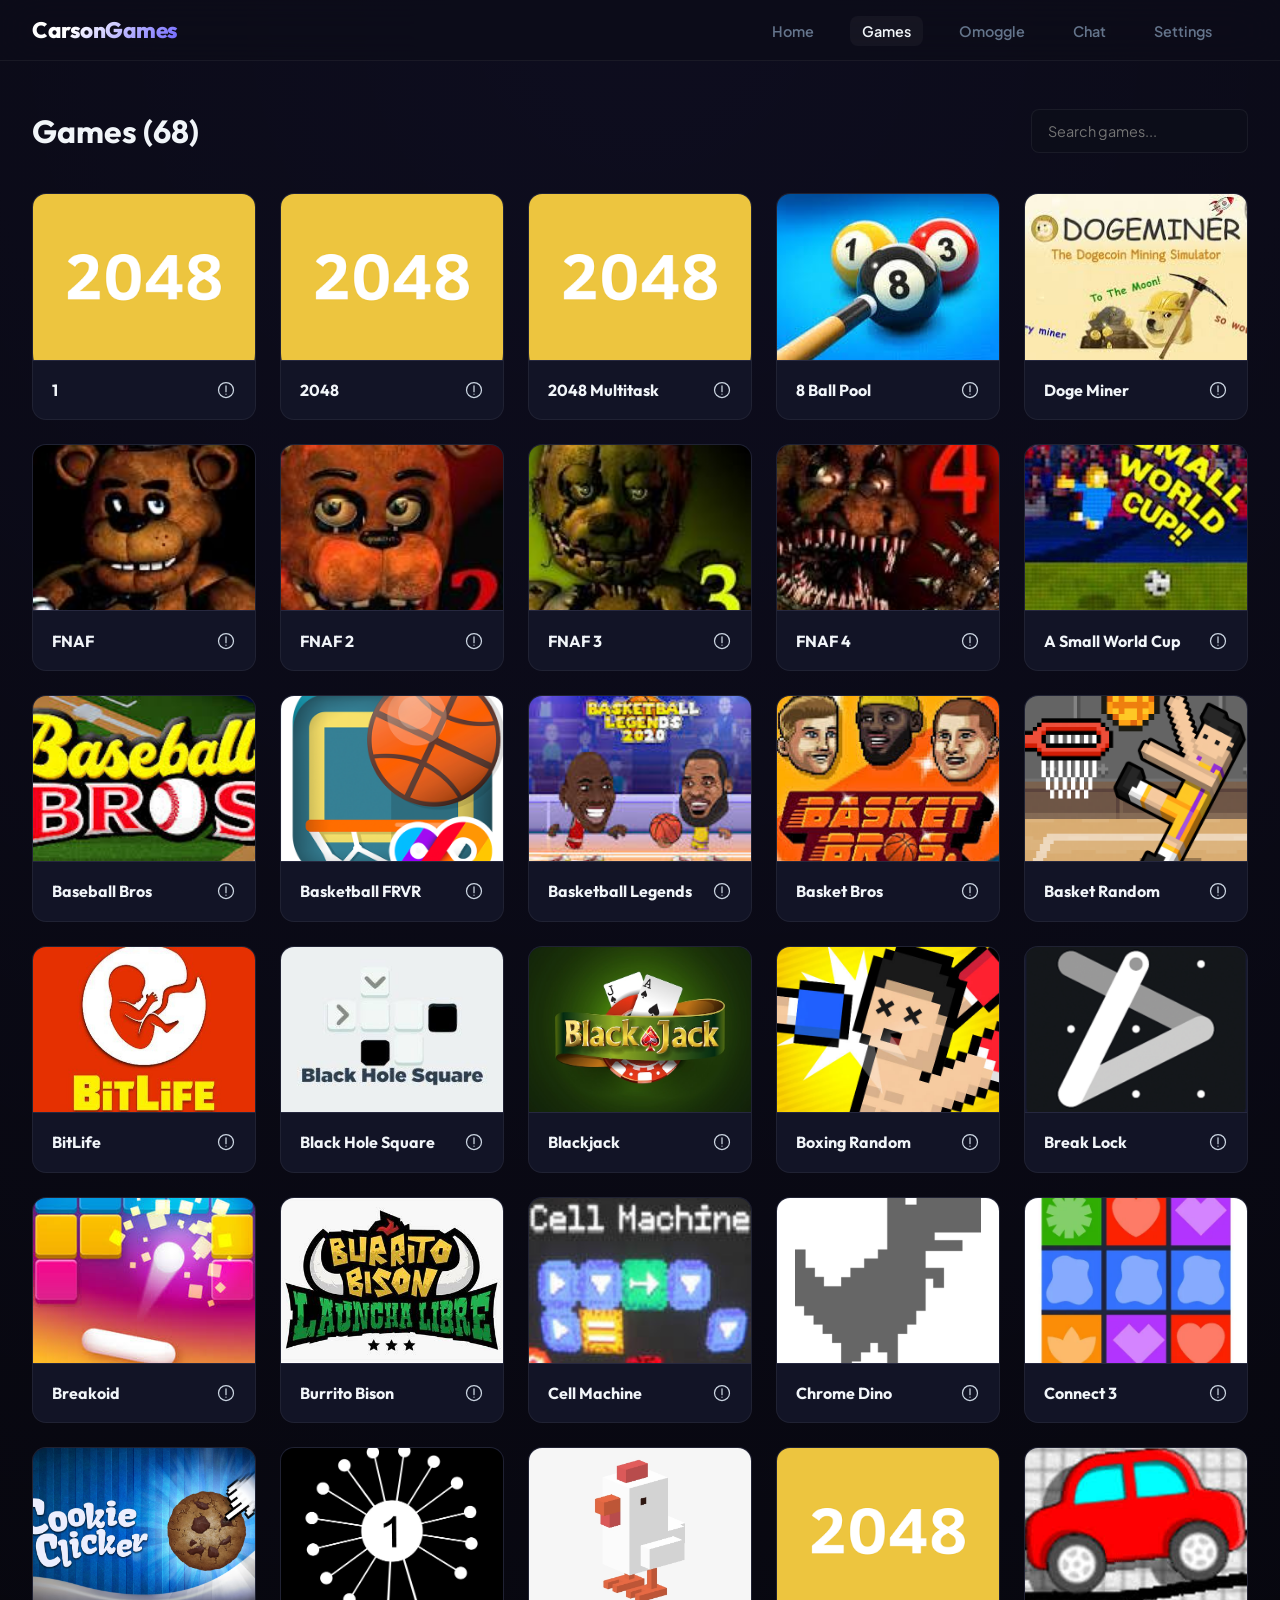
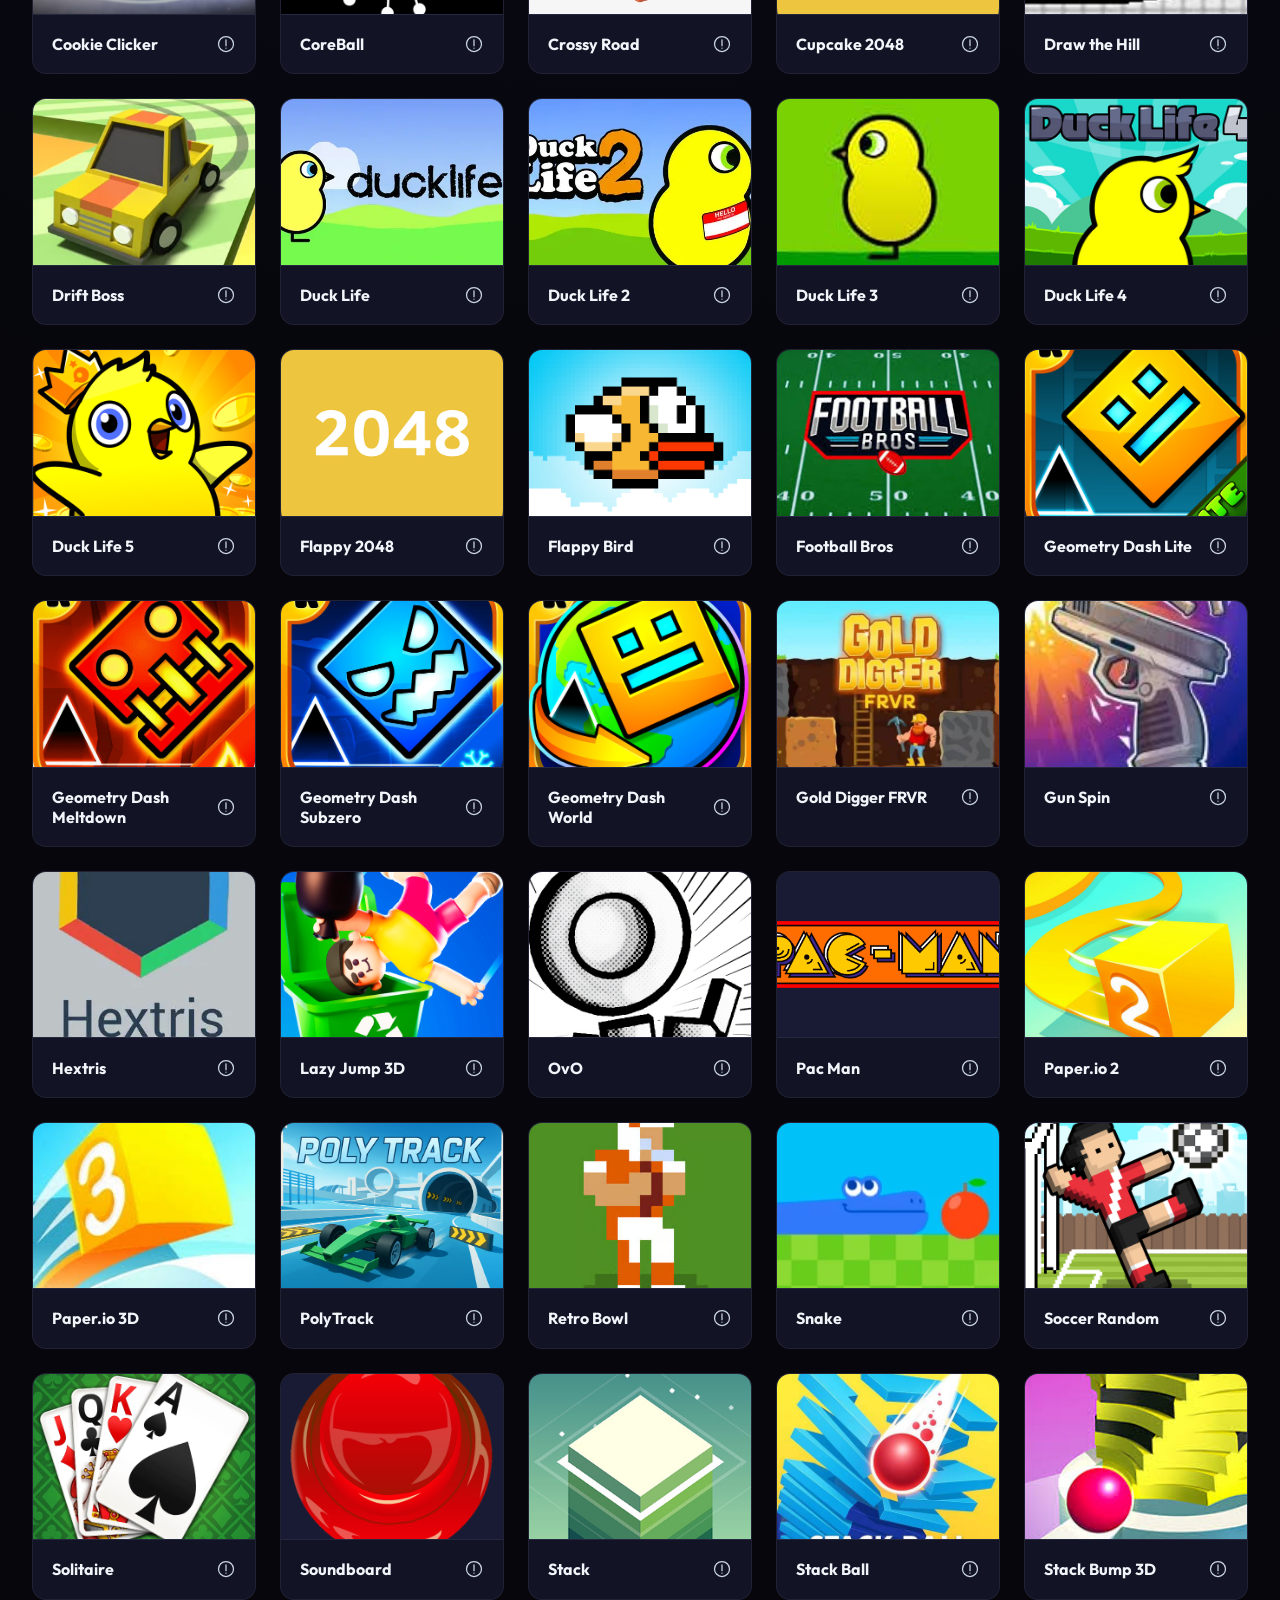
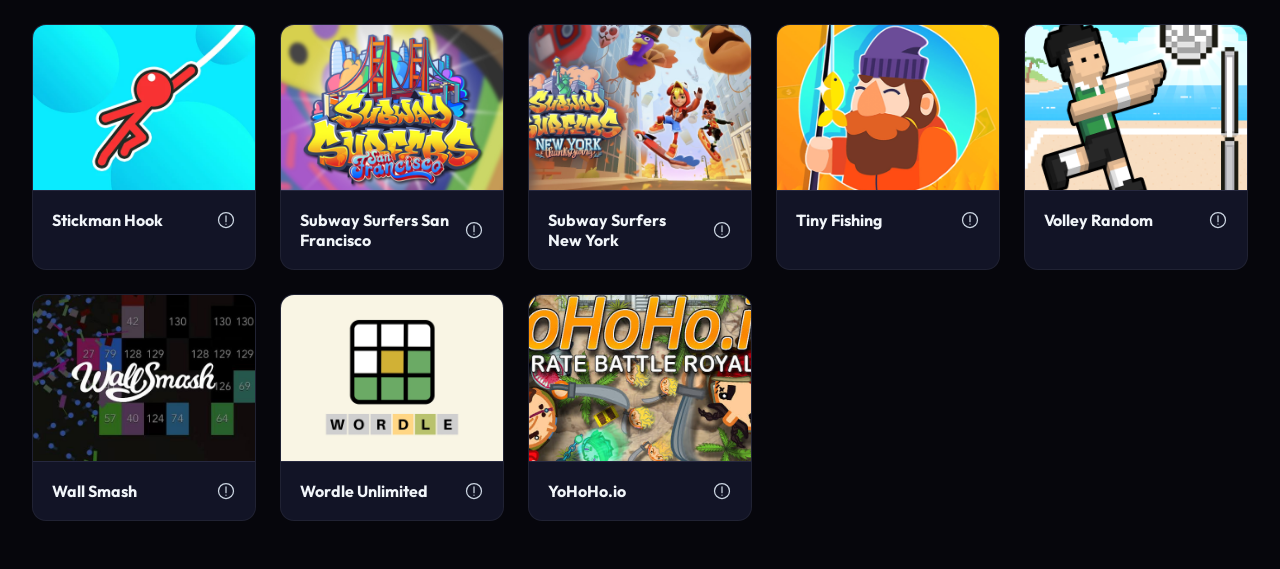
<file: games/index.html>
<!DOCTYPE html>
<html lang="en">
<head>
  <meta charset="UTF-8">
  <meta name="viewport" content="width=device-width, initial-scale=1.0">
  <title>Dashboard | RapidIdentity</title>
  <script src="../assets/theme-loader.js"></script>
  <link rel="stylesheet" href="../style.css">
  <link href="https://fonts.googleapis.com/css2?family=Outfit:wght@700&family=Plus+Jakarta+Sans:wght=500;600;700&display=swap" rel="stylesheet">
  <style>
    .container { max-width: 1300px; margin: 0 auto; padding: 3rem 2rem; width: 100%; }
    .header-bar { display: flex; justify-content: space-between; align-items: center; margin-bottom: 2.5rem; flex-wrap: wrap; gap: 1rem; }
    .header-bar h2 { font-family: var(--font-display); font-size: 2rem; }
    .game-grid { display: grid; grid-template-columns: repeat(auto-fill, minmax(220px, 1fr)); gap: 1.5rem; }
    .game-card { display: block; background: var(--card); border: 1px solid var(--border); border-radius: var(--radius-l); overflow: hidden; transition: all 0.3s var(--ease); cursor: pointer; position: relative; color: inherit; text-decoration: none; }
    .game-card:focus { outline: 3px solid rgba(108,99,255,0.12); }
    .game-card::before {
      content: "";
      position: absolute;
      top: -50%;
      left: -50%;
      width: 200%;
      height: 200%;
      background: linear-gradient(45deg, transparent 30%, rgba(255,255,255,0.1) 50%, transparent 70%);
      transform: translateX(-100%);
      transition: transform 0.6s cubic-bezier(0.25, 0.46, 0.45, 0.94);
      pointer-events: none;
    }
    .game-card:hover::before {
      transform: translateX(100%);
    }
    .game-card:hover {
      transform: translateY(-6px) scale(1.02);
      border-color: var(--accent);
      box-shadow: 0 16px 40px rgba(108, 99, 255, 0.25), 0 0 30px rgba(108, 99, 255, 0.15);
    }
    .game-thumb { width: 100%; aspect-ratio: 4/3; background: #181b33; display: flex; align-items: center; justify-content: center; border-bottom: 1px solid var(--border); transition: filter 0.3s var(--ease); overflow: hidden; }
    .game-thumb img { width: 100%; height: 100%; object-fit: cover; object-position: center; display: block; }
    .game-card:hover .game-thumb { filter: brightness(1.15); }

    /* Layout fix for text on left, SVG on right */
    .game-info {
      padding: 1.2rem;
      display: flex;
      justify-content: space-between;
      align-items: center;
      gap: 0.75rem;
    }
    /* Natural text-wrapping protection */
    .game-info h4 {
      font-size: 1rem;
      margin: 0;
      font-family: var(--font-display);
      overflow-wrap: break-word;
      word-wrap: break-word;
    }
    .game-info span { color: var(--text-muted); font-size: 0.75rem; text-transform: uppercase; letter-spacing: 0.5px; }

    /* Issue Button Styling */
    .issue-btn {
      display: inline-flex;
      align-items: center;
      justify-content: center;
      flex-shrink: 0; /* Crucial: Prevents text from squeezing the SVG layout */
      z-index: 5;
    }
    .issue-btn img {
      width: 20px;
      height: 20px;
      transition: transform 0.2s var(--ease);
    }
    .issue-btn:hover img {
      transform: scale(1.15);
    }
  </style>
  <link rel="icon" href="/assets/favicon.ico" type="image/x-icon">
</head>
<body>

  <header>
    <div class="nav-container">
      <a href="../" class="logo">CarsonGames</a>
      <nav>
        <ul>
          <li><a href="../">Home</a></li>
          <li><a href="#" class="active">Games</a></li>
          <li><a href="../omoggle/">Omoggle</a></li>
          <li><a href="../chat/">Chat</a></li>
          <li><a href="../settings/">Settings</a></li>
          <li id="auth-button-container"></li>
        </ul>
      </nav>
    </div>
  </header>

  <main class="container">
    <div class="header-bar">
      <h2>Games</h2>
      <input id="game-search" type="text" class="input-field" placeholder="Search games..." aria-label="Search games">
    </div>

    <div id="no-results" class="no-results" aria-live="polite" hidden>No games match your search.</div>

    <div class="game-grid">
      <a class="game-card" href="../play/1/" aria-label="Play 1">
        <div class="game-thumb"><img src="../assets/gameicons/2048.png" alt="1"></div>
        <div class="game-info">
          <h4>1</h4>
          <span class="issue-btn" onclick="event.preventDefault(); event.stopPropagation(); window.open('https://forms.gle/HYmFZn4RJhoNYhAT8', '_blank');"><img src="../assets/gameissue.svg" alt="Report an issue"></span>
        </div>
      </a>

      <a class="game-card" href="../play/2048/" aria-label="Play 2048">
        <div class="game-thumb"><img src="../assets/gameicons/2048.png" alt="2048"></div>
        <div class="game-info">
          <h4>2048</h4>
          <span class="issue-btn" onclick="event.preventDefault(); event.stopPropagation(); window.open('https://forms.gle/HYmFZn4RJhoNYhAT8', '_blank');"><img src="../assets/gameissue.svg" alt="Report an issue"></span>
        </div>
      </a>

      <a class="game-card" href="../play/2048multitask/" aria-label="Play 2048 Multitask">
        <div class="game-thumb"><img src="../assets/gameicons/2048.png" alt="2048 Multitask"></div>
        <div class="game-info">
          <h4>2048 Multitask</h4>
          <span class="issue-btn" onclick="event.preventDefault(); event.stopPropagation(); window.open('https://forms.gle/HYmFZn4RJhoNYhAT8', '_blank');"><img src="../assets/gameissue.svg" alt="Report an issue"></span>
        </div>
      </a>

      <a class="game-card" href="../play/8ballpool/" aria-label="Play 8 Ball Pool">
        <div class="game-thumb"><img src="../assets/gameicons/8ballpool.png" alt="8 Ball Pool"></div>
        <div class="game-info">
          <h4>8 Ball Pool</h4>
          <span class="issue-btn" onclick="event.preventDefault(); event.stopPropagation(); window.open('https://forms.gle/HYmFZn4RJhoNYhAT8', '_blank');"><img src="../assets/gameissue.svg" alt="Report an issue"></span>
        </div>
      </a>

      <a class="game-card" href="../play/DogeMiner/" aria-label="Play Doge Miner">
        <div class="game-thumb"><img src="../assets/gameicons/dogeminer.png" alt="Doge Miner"></div>
        <div class="game-info">
          <h4>Doge Miner</h4>
          <span class="issue-btn" onclick="event.preventDefault(); event.stopPropagation(); window.open('https://forms.gle/HYmFZn4RJhoNYhAT8', '_blank');"><img src="../assets/gameissue.svg" alt="Report an issue"></span>
        </div>
      </a>

      <a class="game-card" href="../play/FNAF/" aria-label="Play Five Nights at Freddy's">
        <div class="game-thumb"><img src="../assets/gameicons/fnaf.png" alt="FNAF"></div>
        <div class="game-info">
          <h4>FNAF</h4>
          <span class="issue-btn" onclick="event.preventDefault(); event.stopPropagation(); window.open('https://forms.gle/HYmFZn4RJhoNYhAT8', '_blank');"><img src="../assets/gameissue.svg" alt="Report an issue"></span>
        </div>
      </a>

      <a class="game-card" href="../play/FNAF2/" aria-label="Play Five Nights at Freddy's 2">
        <div class="game-thumb"><img src="../assets/gameicons/fnaf2.png" alt="FNAF 2"></div>
        <div class="game-info">
          <h4>FNAF 2</h4>
          <span class="issue-btn" onclick="event.preventDefault(); event.stopPropagation(); window.open('https://forms.gle/HYmFZn4RJhoNYhAT8', '_blank');"><img src="../assets/gameissue.svg" alt="Report an issue"></span>
        </div>
      </a>

      <a class="game-card" href="../play/FNAF3/" aria-label="Play Five Nights at Freddy's 3">
        <div class="game-thumb"><img src="../assets/gameicons/fnaf3.png" alt="FNAF 3"></div>
        <div class="game-info">
          <h4>FNAF 3</h4>
          <span class="issue-btn" onclick="event.preventDefault(); event.stopPropagation(); window.open('https://forms.gle/HYmFZn4RJhoNYhAT8', '_blank');"><img src="../assets/gameissue.svg" alt="Report an issue"></span>
        </div>
      </a>

      <a class="game-card" href="../play/FNAF4/" aria-label="Play Five Nights at Freddy's 4">
        <div class="game-thumb"><img src="../assets/gameicons/fnaf4.png" alt="FNAF 4"></div>
        <div class="game-info">
          <h4>FNAF 4</h4>
          <span class="issue-btn" onclick="event.preventDefault(); event.stopPropagation(); window.open('https://forms.gle/HYmFZn4RJhoNYhAT8', '_blank');"><img src="../assets/gameissue.svg" alt="Report an issue"></span>
        </div>
      </a>

      <a class="game-card" href="../play/asmallworldcup/" aria-label="Play A Small World Cup">
        <div class="game-thumb"><img src="../assets/gameicons/asmallworldcup.png" alt="A Small World Cup"></div>
        <div class="game-info">
          <h4>A Small World Cup</h4>
          <span class="issue-btn" onclick="event.preventDefault(); event.stopPropagation(); window.open('https://forms.gle/HYmFZn4RJhoNYhAT8', '_blank');"><img src="../assets/gameissue.svg" alt="Report an issue"></span>
        </div>
      </a>

      <a class="game-card" href="../play/baseballbros/" aria-label="Play Baseball Bros">
        <div class="game-thumb"><img src="../assets/gameicons/baseballbros.png" alt="Baseball Bros"></div>
        <div class="game-info">
          <h4>Baseball Bros</h4>
          <span class="issue-btn" onclick="event.preventDefault(); event.stopPropagation(); window.open('https://forms.gle/HYmFZn4RJhoNYhAT8', '_blank');"><img src="../assets/gameissue.svg" alt="Report an issue"></span>
        </div>
      </a>

      <a class="game-card" href="../play/basketballfrvr/" aria-label="Play Basketball FRVR">
        <div class="game-thumb"><img src="../assets/gameicons/basketballfrvr.png" alt="Basketball FRVR"></div>
        <div class="game-info">
          <h4>Basketball FRVR</h4>
          <span class="issue-btn" onclick="event.preventDefault(); event.stopPropagation(); window.open('https://forms.gle/HYmFZn4RJhoNYhAT8', '_blank');"><img src="../assets/gameissue.svg" alt="Report an issue"></span>
        </div>
      </a>

      <a class="game-card" href="../play/basketballlegends/" aria-label="Play Basketball Legends">
        <div class="game-thumb"><img src="../assets/gameicons/basketballlegends.png" alt="Basketball Legends"></div>
        <div class="game-info">
          <h4>Basketball Legends</h4>
          <span class="issue-btn" onclick="event.preventDefault(); event.stopPropagation(); window.open('https://forms.gle/HYmFZn4RJhoNYhAT8', '_blank');"><img src="../assets/gameissue.svg" alt="Report an issue"></span>
        </div>
      </a>

      <a class="game-card" href="../play/basketbrosio/" aria-label="Play Basket Bros">
        <div class="game-thumb"><img src="../assets/gameicons/basketbros.png" alt="Basket Bros"></div>
        <div class="game-info">
          <h4>Basket Bros</h4>
          <span class="issue-btn" onclick="event.preventDefault(); event.stopPropagation(); window.open('https://forms.gle/HYmFZn4RJhoNYhAT8', '_blank');"><img src="../assets/gameissue.svg" alt="Report an issue"></span>
        </div>
      </a>

      <a class="game-card" href="../play/basketrandom/" aria-label="Play Basket Random">
        <div class="game-thumb"><img src="../assets/gameicons/basketrandom.png" alt="Basket Random"></div>
        <div class="game-info">
          <h4>Basket Random</h4>
          <span class="issue-btn" onclick="event.preventDefault(); event.stopPropagation(); window.open('https://forms.gle/HYmFZn4RJhoNYhAT8', '_blank');"><img src="../assets/gameissue.svg" alt="Report an issue"></span>
        </div>
      </a>

      <a class="game-card" href="../play/bitlife/" aria-label="Play BitLife">
        <div class="game-thumb"><img src="../assets/gameicons/bitlife.png" alt="BitLife"></div>
        <div class="game-info">
          <h4>BitLife</h4>
          <span class="issue-btn" onclick="event.preventDefault(); event.stopPropagation(); window.open('https://forms.gle/HYmFZn4RJhoNYhAT8', '_blank');"><img src="../assets/gameissue.svg" alt="Report an issue"></span>
        </div>
      </a>

      <a class="game-card" href="../play/blackholesquare/" aria-label="Play Black Hole Square">
        <div class="game-thumb"><img src="../assets/gameicons/blackholesquare.png" alt="Black Hole Square"></div>
        <div class="game-info">
          <h4>Black Hole Square</h4>
          <span class="issue-btn" onclick="event.preventDefault(); event.stopPropagation(); window.open('https://forms.gle/HYmFZn4RJhoNYhAT8', '_blank');"><img src="../assets/gameissue.svg" alt="Report an issue"></span>
        </div>
      </a>

      <a class="game-card" href="../play/blackjack/" aria-label="Play Blackjack">
        <div class="game-thumb"><img src="../assets/gameicons/blackjack.png" alt="Blackjack"></div>
        <div class="game-info">
          <h4>Blackjack</h4>
          <span class="issue-btn" onclick="event.preventDefault(); event.stopPropagation(); window.open('https://forms.gle/HYmFZn4RJhoNYhAT8', '_blank');"><img src="../assets/gameissue.svg" alt="Report an issue"></span>
        </div>
      </a>

      <a class="game-card" href="../play/boxingrandom/" aria-label="Play Boxing Random">
        <div class="game-thumb"><img src="../assets/gameicons/boxingrandom.png" alt="Boxing Random"></div>
        <div class="game-info">
          <h4>Boxing Random</h4>
          <span class="issue-btn" onclick="event.preventDefault(); event.stopPropagation(); window.open('https://forms.gle/HYmFZn4RJhoNYhAT8', '_blank');"><img src="../assets/gameissue.svg" alt="Report an issue"></span>
        </div>
      </a>

      <a class="game-card" href="../play/breaklock/" aria-label="Play Break Lock">
        <div class="game-thumb"><img src="../assets/gameicons/breaklock.png" alt="Break Lock"></div>
        <div class="game-info">
          <h4>Break Lock</h4>
          <span class="issue-btn" onclick="event.preventDefault(); event.stopPropagation(); window.open('https://forms.gle/HYmFZn4RJhoNYhAT8', '_blank');"><img src="../assets/gameissue.svg" alt="Report an issue"></span>
        </div>
      </a>

      <a class="game-card" href="../play/breakoid/" aria-label="Play Breakoid">
        <div class="game-thumb"><img src="../assets/gameicons/breakoid.png" alt="Breakoid"></div>
        <div class="game-info">
          <h4>Breakoid</h4>
          <span class="issue-btn" onclick="event.preventDefault(); event.stopPropagation(); window.open('https://forms.gle/HYmFZn4RJhoNYhAT8', '_blank');"><img src="../assets/gameissue.svg" alt="Report an issue"></span>
        </div>
      </a>

      <a class="game-card" href="../play/burritobison/" aria-label="Play Burrito Bison">
        <div class="game-thumb"><img src="../assets/gameicons/burritobison.png" alt="Burrito Bison"></div>
        <div class="game-info">
          <h4>Burrito Bison</h4>
          <span class="issue-btn" onclick="event.preventDefault(); event.stopPropagation(); window.open('https://forms.gle/HYmFZn4RJhoNYhAT8', '_blank');"><img src="../assets/gameissue.svg" alt="Report an issue"></span>
        </div>
      </a>

      <a class="game-card" href="../play/cellmachine/" aria-label="Play Cell Machine">
        <div class="game-thumb"><img src="../assets/gameicons/cellmachine.png" alt="Cell Machine"></div>
        <div class="game-info">
          <h4>Cell Machine</h4>
          <span class="issue-btn" onclick="event.preventDefault(); event.stopPropagation(); window.open('https://forms.gle/HYmFZn4RJhoNYhAT8', '_blank');"><img src="../assets/gameissue.svg" alt="Report an issue"></span>
        </div>
      </a>

      <a class="game-card" href="../play/chromedino/" aria-label="Play Chrome Dino">
        <div class="game-thumb"><img src="../assets/gameicons/chromedino.png" alt="Chrome Dino"></div>
        <div class="game-info">
          <h4>Chrome Dino</h4>
          <span class="issue-btn" onclick="event.preventDefault(); event.stopPropagation(); window.open('https://forms.gle/HYmFZn4RJhoNYhAT8', '_blank');"><img src="../assets/gameissue.svg" alt="Report an issue"></span>
        </div>
      </a>

      <a class="game-card" href="../play/connect3/" aria-label="Play Connect 3">
        <div class="game-thumb"><img src="../assets/gameicons/connect3.png" alt="Connect 3"></div>
        <div class="game-info">
          <h4>Connect 3</h4>
          <span class="issue-btn" onclick="event.preventDefault(); event.stopPropagation(); window.open('https://forms.gle/HYmFZn4RJhoNYhAT8', '_blank');"><img src="../assets/gameissue.svg" alt="Report an issue"></span>
        </div>
      </a>

      <a class="game-card" href="../play/cookieclicker/" aria-label="Play Cookie Clicker">
        <div class="game-thumb"><img src="../assets/gameicons/cookieclicker.png" alt="Cookie Clicker"></div>
        <div class="game-info">
          <h4>Cookie Clicker</h4>
          <span class="issue-btn" onclick="event.preventDefault(); event.stopPropagation(); window.open('https://forms.gle/HYmFZn4RJhoNYhAT8', '_blank');"><img src="../assets/gameissue.svg" alt="Report an issue"></span>
        </div>
      </a>

      <a class="game-card" href="../play/coreball/" aria-label="Play CoreBall">
        <div class="game-thumb"><img src="../assets/gameicons/coreball.png" alt="CoreBall"></div>
        <div class="game-info">
          <h4>CoreBall</h4>
          <span class="issue-btn" onclick="event.preventDefault(); event.stopPropagation(); window.open('https://forms.gle/HYmFZn4RJhoNYhAT8', '_blank');"><img src="../assets/gameissue.svg" alt="Report an issue"></span>
        </div>
      </a>

      <a class="game-card" href="../play/crossyroad/" aria-label="Play Crossy Road">
        <div class="game-thumb"><img src="../assets/gameicons/crossyroad.png" alt="Crossy Road"></div>
        <div class="game-info">
          <h4>Crossy Road</h4>
          <span class="issue-btn" onclick="event.preventDefault(); event.stopPropagation(); window.open('https://forms.gle/HYmFZn4RJhoNYhAT8', '_blank');"><img src="../assets/gameissue.svg" alt="Report an issue"></span>
        </div>
      </a>

      <a class="game-card" href="../play/cupcake2048/" aria-label="Play Cupcake 2048">
        <div class="game-thumb"><img src="../assets/gameicons/2048.png" alt="Cupcake 2048"></div>
        <div class="game-info">
          <h4>Cupcake 2048</h4>
          <span class="issue-btn" onclick="event.preventDefault(); event.stopPropagation(); window.open('https://forms.gle/HYmFZn4RJhoNYhAT8', '_blank');"><img src="../assets/gameissue.svg" alt="Report an issue"></span>
        </div>
      </a>

      <a class="game-card" href="../play/drawthehill/" aria-label="Play Draw the Hill">
        <div class="game-thumb"><img src="../assets/gameicons/drawthehill.png" alt="Draw the Hill"></div>
        <div class="game-info">
          <h4>Draw the Hill</h4>
          <span class="issue-btn" onclick="event.preventDefault(); event.stopPropagation(); window.open('https://forms.gle/HYmFZn4RJhoNYhAT8', '_blank');"><img src="../assets/gameissue.svg" alt="Report an issue"></span>
        </div>
      </a>

      <a class="game-card" href="../play/driftboss/" aria-label="Play Drift Boss">
        <div class="game-thumb"><img src="../assets/gameicons/driftboss.png" alt="Drift Boss"></div>
        <div class="game-info">
          <h4>Drift Boss</h4>
          <span class="issue-btn" onclick="event.preventDefault(); event.stopPropagation(); window.open('https://forms.gle/HYmFZn4RJhoNYhAT8', '_blank');"><img src="../assets/gameissue.svg" alt="Report an issue"></span>
        </div>
      </a>

      <a class="game-card" href="../play/ducklife/" aria-label="Play Duck Life">
        <div class="game-thumb"><img src="../assets/gameicons/ducklife.png" alt="Duck Life"></div>
        <div class="game-info">
          <h4>Duck Life</h4>
          <span class="issue-btn" onclick="event.preventDefault(); event.stopPropagation(); window.open('https://forms.gle/HYmFZn4RJhoNYhAT8', '_blank');"><img src="../assets/gameissue.svg" alt="Report an issue"></span>
        </div>
      </a>

      <a class="game-card" href="../play/ducklife2/" aria-label="Play Duck Life 2">
        <div class="game-thumb"><img src="../assets/gameicons/ducklife2.png" alt="Duck Life 2"></div>
        <div class="game-info">
          <h4>Duck Life 2</h4>
          <span class="issue-btn" onclick="event.preventDefault(); event.stopPropagation(); window.open('https://forms.gle/HYmFZn4RJhoNYhAT8', '_blank');"><img src="../assets/gameissue.svg" alt="Report an issue"></span>
        </div>
      </a>

      <a class="game-card" href="../play/ducklife3/" aria-label="Play Duck Life 3">
        <div class="game-thumb"><img src="../assets/gameicons/ducklife3.png" alt="Duck Life 3"></div>
        <div class="game-info">
          <h4>Duck Life 3</h4>
          <span class="issue-btn" onclick="event.preventDefault(); event.stopPropagation(); window.open('https://forms.gle/HYmFZn4RJhoNYhAT8', '_blank');"><img src="../assets/gameissue.svg" alt="Report an issue"></span>
        </div>
      </a>

      <a class="game-card" href="../play/ducklife4/" aria-label="Play Duck Life 4">
        <div class="game-thumb"><img src="../assets/gameicons/ducklife4.png" alt="Duck Life 4"></div>
        <div class="game-info">
          <h4>Duck Life 4</h4>
          <span class="issue-btn" onclick="event.preventDefault(); event.stopPropagation(); window.open('https://forms.gle/HYmFZn4RJhoNYhAT8', '_blank');"><img src="../assets/gameissue.svg" alt="Report an issue"></span>
        </div>
      </a>

      <a class="game-card" href="../play/ducklife5/" aria-label="Play Duck Life 5">
        <div class="game-thumb"><img src="../assets/gameicons/ducklife5.png" alt="Duck Life 5"></div>
        <div class="game-info">
          <h4>Duck Life 5</h4>
          <span class="issue-btn" onclick="event.preventDefault(); event.stopPropagation(); window.open('https://forms.gle/HYmFZn4RJhoNYhAT8', '_blank');"><img src="../assets/gameissue.svg" alt="Report an issue"></span>
        </div>
      </a>

      <a class="game-card" href="../play/flappy-2048/" aria-label="Play Flappy 2048">
        <div class="game-thumb"><img src="../assets/gameicons/2048.png" alt="Flappy 2048"></div>
        <div class="game-info">
          <h4>Flappy 2048</h4>
          <span class="issue-btn" onclick="event.preventDefault(); event.stopPropagation(); window.open('https://forms.gle/HYmFZn4RJhoNYhAT8', '_blank');"><img src="../assets/gameissue.svg" alt="Report an issue"></span>
        </div>
      </a>

      <a class="game-card" href="../play/flappy/" aria-label="Play Flappy Bird">
        <div class="game-thumb"><img src="../assets/gameicons/flappybird.png" alt="Flappy Bird"></div>
        <div class="game-info">
          <h4>Flappy Bird</h4>
          <span class="issue-btn" onclick="event.preventDefault(); event.stopPropagation(); window.open('https://forms.gle/HYmFZn4RJhoNYhAT8', '_blank');"><img src="../assets/gameissue.svg" alt="Report an issue"></span>
        </div>
      </a>

      <a class="game-card" href="../play/footballbros/" aria-label="Play Football Bros">
        <div class="game-thumb"><img src="../assets/gameicons/footballbros.png" alt="Football Bros"></div>
        <div class="game-info">
          <h4>Football Bros</h4>
          <span class="issue-btn" onclick="event.preventDefault(); event.stopPropagation(); window.open('https://forms.gle/HYmFZn4RJhoNYhAT8', '_blank');"><img src="../assets/gameissue.svg" alt="Report an issue"></span>
        </div>
      </a>

      <a class="game-card" href="../play/geometrydashlite/" aria-label="Play Geometry Dash Lite">
        <div class="game-thumb"><img src="../assets/gameicons/geometrydashlite.png" alt="Geometry Dash Lite"></div>
        <div class="game-info">
          <h4>Geometry Dash Lite</h4>
          <span class="issue-btn" onclick="event.preventDefault(); event.stopPropagation(); window.open('https://forms.gle/HYmFZn4RJhoNYhAT8', '_blank');"><img src="../assets/gameissue.svg" alt="Report an issue"></span>
        </div>
      </a>

      <a class="game-card" href="../play/geometrydashmeltdown/" aria-label="Play Geometry Dash Meltdown">
        <div class="game-thumb"><img src="../assets/gameicons/geometrydashmeltdown.png" alt="Geometry Dash Meltdown"></div>
        <div class="game-info">
          <h4>Geometry Dash Meltdown</h4>
          <span class="issue-btn" onclick="event.preventDefault(); event.stopPropagation(); window.open('https://forms.gle/HYmFZn4RJhoNYhAT8', '_blank');"><img src="../assets/gameissue.svg" alt="Report an issue"></span>
        </div>
      </a>

      <a class="game-card" href="../play/geometrydashsubzero/" aria-label="Play Geometry Dash Subzero">
        <div class="game-thumb"><img src="../assets/gameicons/geometrydashsubzero.png" alt="Geometry Dash Subzero"></div>
        <div class="game-info">
          <h4>Geometry Dash Subzero</h4>
          <span class="issue-btn" onclick="event.preventDefault(); event.stopPropagation(); window.open('https://forms.gle/HYmFZn4RJhoNYhAT8', '_blank');"><img src="../assets/gameissue.svg" alt="Report an issue"></span>
        </div>
      </a>

      <a class="game-card" href="../play/geometrydashworld/" aria-label="Play Geometry Dash World">
        <div class="game-thumb"><img src="../assets/gameicons/geometrydashworld.png" alt="Geometry Dash World"></div>
        <div class="game-info">
          <h4>Geometry Dash World</h4>
          <span class="issue-btn" onclick="event.preventDefault(); event.stopPropagation(); window.open('https://forms.gle/HYmFZn4RJhoNYhAT8', '_blank');"><img src="../assets/gameissue.svg" alt="Report an issue"></span>
        </div>
      </a>

      <a class="game-card" href="../play/golddiggerfrvr/" aria-label="Play Gold Digger FRVR">
        <div class="game-thumb"><img src="../assets/gameicons/golddiggerfrvr.png" alt="Gold Digger FRVR"></div>
        <div class="game-info">
          <h4>Gold Digger FRVR</h4>
          <span class="issue-btn" onclick="event.preventDefault(); event.stopPropagation(); window.open('https://forms.gle/HYmFZn4RJhoNYhAT8', '_blank');"><img src="../assets/gameissue.svg" alt="Report an issue"></span>
        </div>
      </a>

      <a class="game-card" href="../play/gunspin/" aria-label="Play Gun Spin">
        <div class="game-thumb"><img src="../assets/gameicons/gunspin.png" alt="Gun Spin"></div>
        <div class="game-info">
          <h4>Gun Spin</h4>
          <span class="issue-btn" onclick="event.preventDefault(); event.stopPropagation(); window.open('https://forms.gle/HYmFZn4RJhoNYhAT8', '_blank');"><img src="../assets/gameissue.svg" alt="Report an issue"></span>
        </div>
      </a>

      <a class="game-card" href="../play/hextris/" aria-label="Play Hextris">
        <div class="game-thumb"><img src="../assets/gameicons/hextris.png" alt="Hextris"></div>
        <div class="game-info">
          <h4>Hextris</h4>
          <span class="issue-btn" onclick="event.preventDefault(); event.stopPropagation(); window.open('https://forms.gle/HYmFZn4RJhoNYhAT8', '_blank');"><img src="../assets/gameissue.svg" alt="Report an issue"></span>
        </div>
      </a>

      <a class="game-card" href="../play/lazyjump3d/" aria-label="Play Lazy Jump 3D">
        <div class="game-thumb"><img src="../assets/gameicons/lazyjump3d.png" alt="Lazy Jump 3D"></div>
        <div class="game-info">
          <h4>Lazy Jump 3D</h4>
          <span class="issue-btn" onclick="event.preventDefault(); event.stopPropagation(); window.open('https://forms.gle/HYmFZn4RJhoNYhAT8', '_blank');"><img src="../assets/gameissue.svg" alt="Report an issue"></span>
        </div>
      </a>

      <a class="game-card" href="../play/ovo/" aria-label="Play OvO">
        <div class="game-thumb"><img src="../assets/gameicons/ovo.png" alt="OvO"></div>
        <div class="game-info">
          <h4>OvO</h4>
          <span class="issue-btn" onclick="event.preventDefault(); event.stopPropagation(); window.open('https://forms.gle/HYmFZn4RJhoNYhAT8', '_blank');"><img src="../assets/gameissue.svg" alt="Report an issue"></span>
        </div>
      </a>

      <a class="game-card" href="../play/pacman/" aria-label="Play Pac Man">
        <div class="game-thumb"><img src="../assets/gameicons/pacman.png" alt="Pac Man"></div>
        <div class="game-info">
          <h4>Pac Man</h4>
          <span class="issue-btn" onclick="event.preventDefault(); event.stopPropagation(); window.open('https://forms.gle/HYmFZn4RJhoNYhAT8', '_blank');"><img src="../assets/gameissue.svg" alt="Report an issue"></span>
        </div>
      </a>

      <a class="game-card" href="../play/paperio2/" aria-label="Play Paper.io 2">
        <div class="game-thumb"><img src="../assets/gameicons/paperio2.png" alt="Paper.io 2"></div>
        <div class="game-info">
          <h4>Paper.io 2</h4>
          <span class="issue-btn" onclick="event.preventDefault(); event.stopPropagation(); window.open('https://forms.gle/HYmFZn4RJhoNYhAT8', '_blank');"><img src="../assets/gameissue.svg" alt="Report an issue"></span>
        </div>
      </a>

      <a class="game-card" href="../play/paperio3d/" aria-label="Play Paper.io 3D">
        <div class="game-thumb"><img src="../assets/gameicons/paperio3d.png" alt="Paper.io 3D"></div>
        <div class="game-info">
          <h4>Paper.io 3D</h4>
          <span class="issue-btn" onclick="event.preventDefault(); event.stopPropagation(); window.open('https://forms.gle/HYmFZn4RJhoNYhAT8', '_blank');"><img src="../assets/gameissue.svg" alt="Report an issue"></span>
        </div>
      </a>

      <a class="game-card" href="../play/polytrack/" aria-label="Play PolyTrack">
        <div class="game-thumb"><img src="../assets/gameicons/polytrack.png" alt="PolyTrack"></div>
        <div class="game-info">
          <h4>PolyTrack</h4>
          <span class="issue-btn" onclick="event.preventDefault(); event.stopPropagation(); window.open('https://forms.gle/HYmFZn4RJhoNYhAT8', '_blank');"><img src="../assets/gameissue.svg" alt="Report an issue"></span>
        </div>
      </a>

      <a class="game-card" href="../play/retrobowl/" aria-label="Play Retro Bowl">
        <div class="game-thumb"><img src="../assets/gameicons/retrobowl.png" alt="Retro Bowl"></div>
        <div class="game-info">
          <h4>Retro Bowl</h4>
          <span class="issue-btn" onclick="event.preventDefault(); event.stopPropagation(); window.open('https://forms.gle/HYmFZn4RJhoNYhAT8', '_blank');"><img src="../assets/gameissue.svg" alt="Report an issue"></span>
        </div>
      </a>

      <a class="game-card" href="../play/snake/" aria-label="Play Snake">
        <div class="game-thumb"><img src="../assets/gameicons/snake.png" alt="Snake"></div>
        <div class="game-info">
          <h4>Snake</h4>
          <span class="issue-btn" onclick="event.preventDefault(); event.stopPropagation(); window.open('https://forms.gle/HYmFZn4RJhoNYhAT8', '_blank');"><img src="../assets/gameissue.svg" alt="Report an issue"></span>
        </div>
      </a>

      <a class="game-card" href="../play/soccerrandom/" aria-label="Play Soccer Random">
        <div class="game-thumb"><img src="../assets/gameicons/soccerrandom.png" alt="Soccer Random"></div>
        <div class="game-info">
          <h4>Soccer Random</h4>
          <span class="issue-btn" onclick="event.preventDefault(); event.stopPropagation(); window.open('https://forms.gle/HYmFZn4RJhoNYhAT8', '_blank');"><img src="../assets/gameissue.svg" alt="Report an issue"></span>
        </div>
      </a>

      <a class="game-card" href="../play/solitaire/" aria-label="Play Solitaire">
        <div class="game-thumb"><img src="../assets/gameicons/solitaire.png" alt="Solitaire"></div>
        <div class="game-info">
          <h4>Solitaire</h4>
          <span class="issue-btn" onclick="event.preventDefault(); event.stopPropagation(); window.open('https://forms.gle/HYmFZn4RJhoNYhAT8', '_blank');"><img src="../assets/gameissue.svg" alt="Report an issue"></span>
        </div>
      </a>

      <a class="game-card" href="../play/soundboard/" aria-label="Play Soundboard">
        <div class="game-thumb"><img src="../assets/gameicons/soundboard.png" alt="Soundboard"></div>
        <div class="game-info">
          <h4>Soundboard</h4>
          <span class="issue-btn" onclick="event.preventDefault(); event.stopPropagation(); window.open('https://forms.gle/HYmFZn4RJhoNYhAT8', '_blank');"><img src="../assets/gameissue.svg" alt="Report an issue"></span>
        </div>
      </a>

      <a class="game-card" href="../play/stack/" aria-label="Play Stack">
        <div class="game-thumb"><img src="../assets/gameicons/stack.png" alt="Stack"></div>
        <div class="game-info">
          <h4>Stack</h4>
          <span class="issue-btn" onclick="event.preventDefault(); event.stopPropagation(); window.open('https://forms.gle/HYmFZn4RJhoNYhAT8', '_blank');"><img src="../assets/gameissue.svg" alt="Report an issue"></span>
        </div>
      </a>

      <a class="game-card" href="../play/stackball/" aria-label="Play Stack Ball">
        <div class="game-thumb"><img src="../assets/gameicons/stackball.png" alt="Stack Ball"></div>
        <div class="game-info">
          <h4>Stack Ball</h4>
          <span class="issue-btn" onclick="event.preventDefault(); event.stopPropagation(); window.open('https://forms.gle/HYmFZn4RJhoNYhAT8', '_blank');"><img src="../assets/gameissue.svg" alt="Report an issue"></span>
        </div>
      </a>

      <a class="game-card" href="../play/stackbump3d/" aria-label="Play Stack Bump 3D">
        <div class="game-thumb"><img src="../assets/gameicons/stackbump3d.png" alt="Stack Bump 3D"></div>
        <div class="game-info">
          <h4>Stack Bump 3D</h4>
          <span class="issue-btn" onclick="event.preventDefault(); event.stopPropagation(); window.open('https://forms.gle/HYmFZn4RJhoNYhAT8', '_blank');"><img src="../assets/gameissue.svg" alt="Report an issue"></span>
        </div>
      </a>

      <a class="game-card" href="../play/stickmanhook/" aria-label="Play Stickman Hook">
        <div class="game-thumb"><img src="../assets/gameicons/stickmanhook.png" alt="Stickman Hook"></div>
        <div class="game-info">
          <h4>Stickman Hook</h4>
          <span class="issue-btn" onclick="event.preventDefault(); event.stopPropagation(); window.open('https://forms.gle/HYmFZn4RJhoNYhAT8', '_blank');"><img src="../assets/gameissue.svg" alt="Report an issue"></span>
        </div>
      </a>

      <a class="game-card" href="../play/subwaysurferssf/" aria-label="Play Subway Surfers San Francisco">
        <div class="game-thumb"><img src="../assets/gameicons/subwaysurferssf.png" alt="Subway Surfers San Francisco"></div>
        <div class="game-info">
          <h4>Subway Surfers San Francisco</h4>
          <span class="issue-btn" onclick="event.preventDefault(); event.stopPropagation(); window.open('https://forms.gle/HYmFZn4RJhoNYhAT8', '_blank');"><img src="../assets/gameissue.svg" alt="Report an issue"></span>
        </div>
      </a>

      <a class="game-card" href="../play/subwaysurfersny/" aria-label="Play Subway Surfers New York">
        <div class="game-thumb"><img src="../assets/gameicons/subwaysurfersny.png" alt="Subway Surfers New York"></div>
        <div class="game-info">
          <h4>Subway Surfers New York</h4>
          <span class="issue-btn" onclick="event.preventDefault(); event.stopPropagation(); window.open('https://forms.gle/HYmFZn4RJhoNYhAT8', '_blank');"><img src="../assets/gameissue.svg" alt="Report an issue"></span>
        </div>
      </a>

      <a class="game-card" href="../play/tinyfishing/" aria-label="Play Tiny Fishing">
        <div class="game-thumb"><img src="../assets/gameicons/tinyfishing.png" alt="Tiny Fishing"></div>
        <div class="game-info">
          <h4>Tiny Fishing</h4>
          <span class="issue-btn" onclick="event.preventDefault(); event.stopPropagation(); window.open('https://forms.gle/HYmFZn4RJhoNYhAT8', '_blank');"><img src="../assets/gameissue.svg" alt="Report an issue"></span>
        </div>
      </a>

      <a class="game-card" href="../play/volley-random/" aria-label="Play Volley Random">
        <div class="game-thumb"><img src="../assets/gameicons/volleyrandom.png" alt="Volley Random"></div>
        <div class="game-info">
          <h4>Volley Random</h4>
          <span class="issue-btn" onclick="event.preventDefault(); event.stopPropagation(); window.open('https://forms.gle/HYmFZn4RJhoNYhAT8', '_blank');"><img src="../assets/gameissue.svg" alt="Report an issue"></span>
        </div>
      </a>

      <a class="game-card" href="../play/wallsmash/" aria-label="Play Wall Smash">
        <div class="game-thumb"><img src="../assets/gameicons/wallsmash.png" alt="Wall Smash"></div>
        <div class="game-info">
          <h4>Wall Smash</h4>
          <span class="issue-btn" onclick="event.preventDefault(); event.stopPropagation(); window.open('https://forms.gle/HYmFZn4RJhoNYhAT8', '_blank');"><img src="../assets/gameissue.svg" alt="Report an issue"></span>
        </div>
      </a>

      <a class="game-card" href="../play/wordle/" aria-label="Play Wordle Unlimited">
        <div class="game-thumb"><img src="../assets/gameicons/wordle.png" alt="Wordle Unlimited"></div>
        <div class="game-info">
          <h4>Wordle Unlimited</h4>
          <span class="issue-btn" onclick="event.preventDefault(); event.stopPropagation(); window.open('https://forms.gle/HYmFZn4RJhoNYhAT8', '_blank');"><img src="../assets/gameissue.svg" alt="Report an issue"></span>
        </div>

        <a class="game-card" href="../play/yohohoio/" aria-label="Play YoHoHo.io">
        <div class="game-thumb"><img src="../assets/gameicons/yohohoio.png" alt="YoHoHo.io"></div>
        <div class="game-info">
          <h4>YoHoHo.io</h4>
          <span class="issue-btn" onclick="event.preventDefault(); event.stopPropagation(); window.open('https://forms.gle/HYmFZn4RJhoNYhAT8', '_blank');"><img src="../assets/gameissue.svg" alt="Report an issue"></span>
        </div>
      </a>
    </div>
  </main>

  <style>
    .no-results { text-align: center; color: var(--text-muted); padding: 1rem 2rem; font-style: italic; }
  </style>

  <script>
    (function(){
      const input = document.getElementById('game-search');
      if(!input) return;
      const cards = Array.from(document.querySelectorAll('.game-card'));
      const noResults = document.getElementById('no-results');

      function filter(q){
        const query = (q||'').trim().toLowerCase();
        let any = false;
        cards.forEach(card => {
          const titleEl = card.querySelector('.game-info h4');
          const title = titleEl ? titleEl.textContent.trim().toLowerCase() : '';
          const match = !query || title.indexOf(query) !== -1;
          card.style.display = match ? '' : 'none';
          if(match) any = true;
        });
        if(noResults) noResults.hidden = any;
      }

      input.addEventListener('input', function(e){ filter(e.target.value); });
      input.addEventListener('keydown', function(e){ if(e.key === 'Escape'){ this.value=''; filter(''); } });

      // init count in header
      const headerCount = document.querySelector('.header-bar h2');
      if(headerCount) headerCount.textContent = `Games (${cards.length})`;
    })();
  </script>

  <script type="module">
    import { createClient } from "https://esm.sh/@supabase/supabase-js@2";

    /* SUPABASE CONFIG */
    const supabaseUrl = "https://hbynnertatvxpvtqctyg.supabase.co";
    const supabaseKey = "sb_publishable_WnnU16Mfj1rmRJcEStOzeQ_BExLbP2C";
    const supabase = createClient(supabaseUrl, supabaseKey);

    const container = document.getElementById('auth-button-container');

    if (container) {
      container.innerHTML = '';
      container.style.display = 'none';
    }

    const renderAuthState = (user) => {
      if (!container) return;
      if (user) {
        container.innerHTML = '<a id="logout-btn" href="#" class="nav-auth-btn">Logout</a>';
        container.style.display = '';
        const logoutBtn = document.getElementById('logout-btn');
        if (logoutBtn) {
          logoutBtn.addEventListener('click', async (e) => {
            e.preventDefault();
            try {
              await supabase.auth.signOut();
              window.location.reload();
            } catch (err) {
              console.error('Logout error:', err);
            }
          });
        }
      } else {
        container.innerHTML = '<a href="../login/" class="nav-auth-btn">Sign In</a>';
        container.style.display = '';
      }
    };

    // Correct fixed hook for Supabase subscription architecture
    supabase.auth.onAuthStateChange((event, session) => {
      renderAuthState(session?.user || null);
    });
  </script>

</body>
</html>
</file>
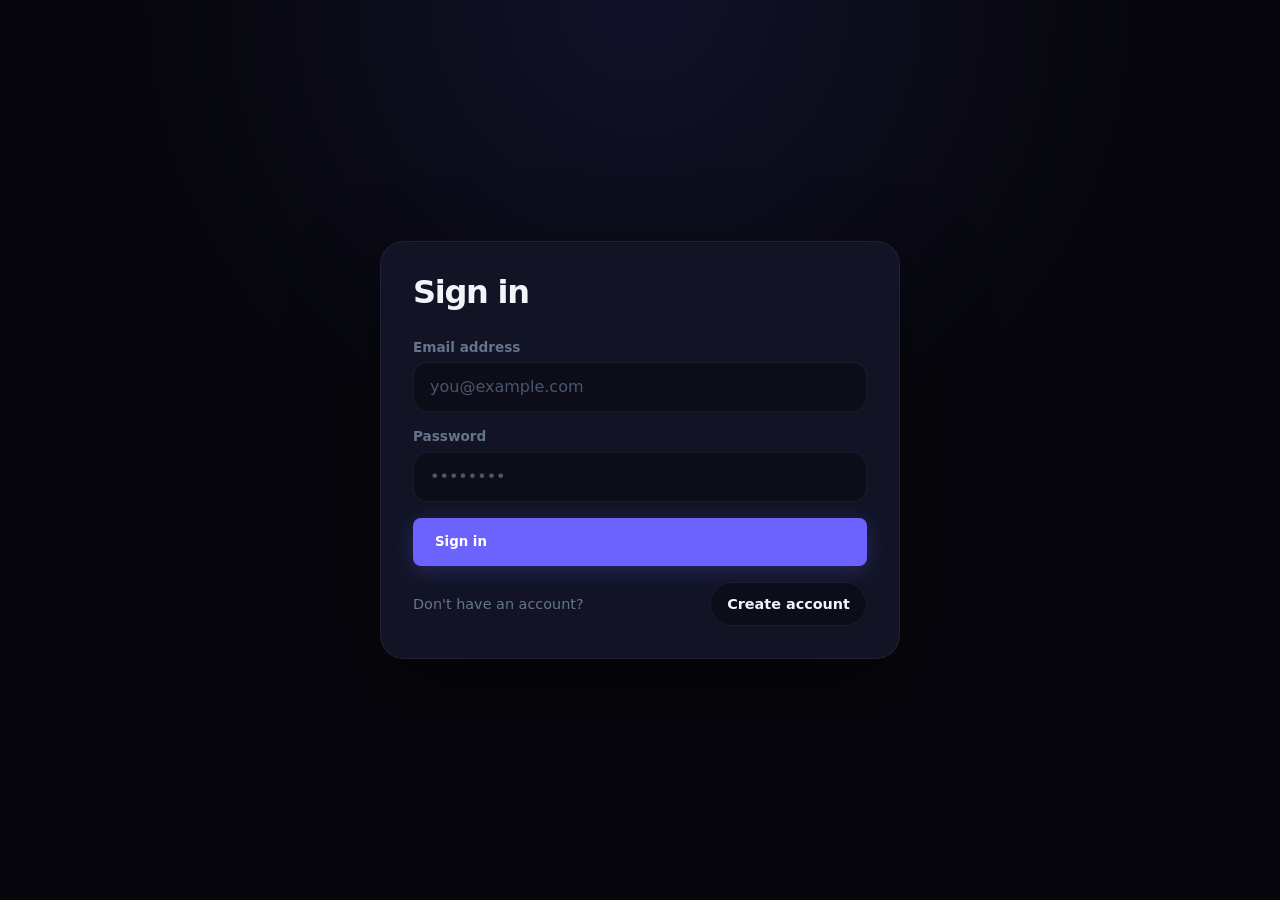
<file: login/index.html>
<!DOCTYPE html>
<html lang="en">
<head>
  <meta charset="UTF-8">
  <meta name="viewport" content="width=device-width, initial-scale=1.0, viewport-fit=cover">
  <meta name="theme-color" content="#06060c">
  <title>Sign In | CarsonGames</title>

  <script src="../assets/theme-loader.js"></script>
  <link rel="stylesheet" href="../style.css">

  <style>
    html {
      min-height: 100%;
      -webkit-text-size-adjust: 100%;
      text-rendering: optimizeLegibility;
    }

    body {
      margin: 0;
      min-height: 100vh;
      min-height: 100svh;
      display: grid;
      place-items: center;
      box-sizing: border-box;
      padding: max(1rem, env(safe-area-inset-top)) max(1rem, env(safe-area-inset-right)) max(1rem, env(safe-area-inset-bottom)) max(1rem, env(safe-area-inset-left));
      background: radial-gradient(circle at top, rgba(108, 99, 255, 0.12), transparent 45%), var(--bg);
      color: var(--text);
      font-family: var(--font), -apple-system, BlinkMacSystemFont, "Segoe UI", sans-serif;
      font-weight: 500;
      -webkit-font-smoothing: antialiased;
      -moz-osx-font-smoothing: grayscale;
    }

    .auth-shell {
      width: min(520px, 100%);
      box-sizing: border-box;
      padding: 2rem;
      background: var(--card);
      border: 1px solid var(--border);
      border-radius: 24px;
      box-shadow: 0 30px 90px rgba(0, 0, 0, 0.35);
      backdrop-filter: blur(18px);
      -webkit-backdrop-filter: blur(18px);
    }

    .auth-header {
      display: flex;
      flex-direction: column;
      gap: 0.8rem;
      margin-bottom: 1.75rem;
    }

    .auth-header h1 {
      margin: 0;
      color: var(--text);
      font-family: var(--font-display), -apple-system, BlinkMacSystemFont, "Segoe UI", sans-serif;
      font-size: 2rem;
      font-weight: 800;
      line-height: 1.15;
      letter-spacing: -0.04em;
      -webkit-font-smoothing: antialiased;
    }

    .auth-header p {
      margin: 0;
      color: var(--text-muted);
      line-height: 1.65;
    }

    .auth-form {
      display: grid;
      gap: 1rem;
    }

    .input-group {
      display: grid;
      gap: 0.45rem;
    }

    .input-group label {
      font-size: 0.85rem;
      font-weight: 600;
      color: var(--text-muted);
    }

    .input-group input {
      width: 100%;
      min-height: 48px;
      box-sizing: border-box;
      background: var(--surface);
      border: 1px solid var(--border);
      color: var(--text);
      padding: 14px 16px;
      border-radius: 14px;
      font-family: var(--font), -apple-system, BlinkMacSystemFont, "Segoe UI", sans-serif;
      font-size: 16px;
      font-weight: 500;
      line-height: 1.25;
      -webkit-appearance: none;
      appearance: none;
      outline: none;
      -webkit-text-fill-color: var(--text);
      transition: border-color 0.2s var(--ease), box-shadow 0.2s var(--ease), background 0.2s var(--ease);
    }

    .input-group input::placeholder {
      color: var(--text-muted);
      opacity: 0.7;
      -webkit-text-fill-color: var(--text-muted);
    }

    .input-group input:focus {
      border-color: var(--accent);
      outline: none;
      box-shadow: 0 0 0 3px rgba(108, 99, 255, 0.12);
      background: var(--surface);
    }

    /* Prevent Safari/iOS autofill from making text look inconsistent. */
    .input-group input:-webkit-autofill,
    .input-group input:-webkit-autofill:hover,
    .input-group input:-webkit-autofill:focus {
      -webkit-text-fill-color: var(--text);
      caret-color: var(--text);
      -webkit-box-shadow: 0 0 0 1000px var(--surface) inset;
      box-shadow: 0 0 0 1000px var(--surface) inset;
      transition: background-color 9999s ease-in-out 0s;
    }

    .auth-buttons {
      display: grid;
      gap: 0.85rem;
    }

    .auth-buttons button {
      width: 100%;
      min-height: 48px;
      font-family: var(--font), -apple-system, BlinkMacSystemFont, "Segoe UI", sans-serif;
      font-weight: 700;
      -webkit-font-smoothing: antialiased;
    }

    .auth-actions {
      display: flex;
      justify-content: space-between;
      align-items: center;
      gap: 1rem;
      flex-wrap: wrap;
    }

    .auth-actions span {
      color: var(--text-muted);
      font-size: 0.9rem;
      line-height: 1.4;
    }

    .auth-actions button {
      border: 1px solid var(--border);
      background: var(--surface);
      color: var(--text);
      padding: 12px 16px;
      min-height: 44px;
      border-radius: 999px;
      cursor: pointer;
      font-family: var(--font), -apple-system, BlinkMacSystemFont, "Segoe UI", sans-serif;
      font-size: 0.9rem;
      font-weight: 700;
      -webkit-font-smoothing: antialiased;
      transition: border-color 0.2s var(--ease), transform 0.2s var(--ease), background 0.2s var(--ease);
    }

    .auth-actions button:hover {
      border-color: var(--accent);
      transform: translateY(-1px);
    }

    .auth-actions button:active {
      transform: translateY(0);
    }

    .auth-actions button:focus-visible {
      outline: none;
      border-color: var(--accent);
      box-shadow: 0 0 0 3px rgba(108, 99, 255, 0.12);
    }

    .hidden {
      display: none !important;
    }

    @media (max-width: 560px) {
      .auth-shell {
        padding: 1.5rem;
        border-radius: 20px;
      }

      .auth-header h1 {
        font-size: 1.8rem;
      }

      .auth-actions {
        align-items: stretch;
      }

      .auth-actions button {
        flex-shrink: 0;
      }
    }

    @media (pointer: coarse) {
      .input-group input {
        min-height: 50px;
      }

      .auth-actions button {
        min-height: 46px;
      }
    }
  </style>

  <link rel="icon" href="/assets/favicon.ico" type="image/x-icon">
</head>

<body>
  <main class="auth-shell">
    <div class="auth-header">
      <h1 id="auth-title">Sign in</h1>
    </div>

    <form id="auth-form" class="auth-form" novalidate>
      <div id="name-field" class="input-group hidden">
        <label for="name">Username</label>
        <input
          id="name"
          name="signup-username"
          type="text"
          placeholder="Username"
          autocomplete="off"
          autocapitalize="none"
          autocorrect="off"
          spellcheck="false"
          enterkeyhint="next"
        >
      </div>

      <div class="input-group">
        <label for="email">Email address</label>
        <input
          id="email"
          name="login-email"
          type="email"
          placeholder="you@example.com"
          autocomplete="username"
          autocapitalize="none"
          autocorrect="off"
          spellcheck="false"
          inputmode="email"
          enterkeyhint="next"
          required
        >
      </div>

      <div class="input-group">
        <label for="password">Password</label>
        <input
          id="password"
          name="login-password"
          type="password"
          placeholder="••••••••"
          autocomplete="current-password"
          autocapitalize="none"
          autocorrect="off"
          spellcheck="false"
          enterkeyhint="done"
          required
        >
      </div>

      <div class="auth-buttons">
        <button type="submit" id="auth-submit" class="btn-primary">Sign in</button>
      </div>

      <div class="auth-actions">
        <span id="mode-text">Don't have an account?</span>
        <button type="button" id="toggle-mode">Create account</button>
      </div>
    </form>
  </main>

  <script type="module">
    import { createClient } from "https://esm.sh/@supabase/supabase-js@2";

    const supabaseUrl = "https://hbynnertatvxpvtqctyg.supabase.co";
    const supabaseKey = "sb_publishable_WnnU16Mfj1rmRJcEStOzeQ_BExLbP2C";
    const supabase = createClient(supabaseUrl, supabaseKey);

    const form = document.getElementById("auth-form");
    const title = document.getElementById("auth-title");
    const nameField = document.getElementById("name-field");
    const toggle = document.getElementById("toggle-mode");
    const submitBtn = document.getElementById("auth-submit");
    const modeText = document.getElementById("mode-text");
    const email = document.getElementById("email");
    const password = document.getElementById("password");
    const nameInput = document.getElementById("name");

    let signUpMode = false;

    nameInput.addEventListener("input", (event) => {
      event.target.value = event.target.value.replace(/\s/g, "");
    });

    function updateAutocompleteMode() {
      if (signUpMode) {
        email.setAttribute("autocomplete", "email");
        password.setAttribute("autocomplete", "new-password");
        nameInput.setAttribute("autocomplete", "off");
        nameInput.setAttribute("name", "signup-username");
      } else {
        email.setAttribute("autocomplete", "username");
        password.setAttribute("autocomplete", "current-password");
        nameInput.setAttribute("autocomplete", "off");
      }
    }

    async function signUp(username, emailVal, passwordVal) {
      username = username.trim();

      if (!username) {
        alert("Username is required.");
        return false;
      }

      if (/\s/.test(username)) {
        alert("Username cannot contain spaces.");
        return false;
      }

      if (passwordVal.length < 6) {
        alert("Password must be at least 6 characters.");
        return false;
      }

      const { data: existingUsers, error: checkError } =
        await supabase
          .from("users")
          .select("id")
          .eq("username", username)
          .limit(1);

      if (checkError) {
        console.error("Error checking username:", checkError);
        alert("An error occurred while checking username availability. Please try again.");
        return false;
      }

      if (existingUsers?.length) {
        alert("This username is already taken. Please choose a different one.");
        return false;
      }

      const { data, error } = await supabase.auth.signUp({
        email: emailVal,
        password: passwordVal
      });

      if (error) {
        alert(error.message);
        return false;
      }

      if (!data?.user) {
        alert("Account creation did not return a user. Please try again.");
        return false;
      }

      /*
       * If email confirmation is enabled in Supabase, the user may not
       * receive an active session yet. The profile is still created here.
       */
      const { error: profileError } = await supabase
        .from("users")
        .insert([{
          id: data.user.id,
          username,
          email: emailVal,
          role: "user",
          rank: "basic",
          createdAt: Date.now()
        }]);

      if (profileError) {
        console.error("Failed to create user profile:", profileError);

        if (data.session) {
          await supabase.auth.signOut();
        }

        alert(
          "Your account was created, but your profile could not be created. " +
          "Please try again or contact the site owner."
        );

        return false;
      }

      /*
       * With email confirmation enabled, there may be no session yet.
       * In that case, tell the user what happened instead of redirecting
       * them to a page that requires authentication.
       */
      if (!data.session) {
        alert(
          "Your account was created. Please check your email to verify your account, then sign in."
        );

        signUpMode = false;
        updateModeUI();
        form.reset();
        return false;
      }

      return true;
    }

    async function signIn(emailVal, passwordVal) {
      const { data, error } =
        await supabase.auth.signInWithPassword({
          email: emailVal,
          password: passwordVal
        });

      if (error) {
        alert(error.message);
        return false;
      }

      if (!data?.user) {
        alert("Sign in failed. Please try again.");
        return false;
      }

      const { data: profile, error: profileError } =
        await supabase
          .from("users")
          .select("id")
          .eq("id", data.user.id)
          .maybeSingle();

      if (profileError || !profile) {
        console.error(
          "User profile missing or unavailable:",
          profileError
        );

        await supabase.auth.signOut();

        alert(
          "Your account profile could not be loaded. Please contact the site owner."
        );

        return false;
      }

      return true;
    }

    function updateModeUI() {
      nameField.classList.toggle("hidden", !signUpMode);
      nameInput.required = signUpMode;

      title.textContent = signUpMode ? "Create account" : "Sign in";
      submitBtn.textContent = signUpMode ? "Create account" : "Sign in";

      modeText.textContent = signUpMode
        ? "Already have an account?"
        : "Don't have an account?";

      toggle.textContent = signUpMode
        ? "Sign in"
        : "Create account";

      updateAutocompleteMode();

      if (signUpMode) {
        nameInput.focus();
      } else {
        email.focus();
      }
    }

    toggle.addEventListener("click", () => {
      signUpMode = !signUpMode;

      /*
       * Clear the password field when switching modes. This prevents
       * Safari/iCloud Keychain from leaving a login password sitting
       * in the account-creation form.
       */
      password.value = "";

      updateModeUI();
    });

    form.addEventListener("submit", async (event) => {
      event.preventDefault();

      const emailVal = email.value.trim();
      const passwordVal = password.value;
      const usernameVal = nameInput.value.trim();

      if (!emailVal || !passwordVal) {
        alert("Enter your email and password.");
        return;
      }

      if (signUpMode && !usernameVal) {
        alert("Enter a username.");
        nameInput.focus();
        return;
      }

      submitBtn.disabled = true;
      submitBtn.setAttribute("aria-busy", "true");

      const originalText = signUpMode
        ? "Create account"
        : "Sign in";

      submitBtn.textContent = signUpMode
        ? "Creating account..."
        : "Signing in...";

      try {
        const success = signUpMode
          ? await signUp(usernameVal, emailVal, passwordVal)
          : await signIn(emailVal, passwordVal);

        if (success) {
          window.location.replace("../chat/");
        }
      } catch (error) {
        console.error("Authentication Error:", error);
        alert(error?.message || "Authentication failed.");
      } finally {
        submitBtn.disabled = false;
        submitBtn.removeAttribute("aria-busy");

        /*
         * Only restore the button text if the page is still in the
         * same mode. This avoids overwriting UI changes after signup.
         */
        submitBtn.textContent = signUpMode
          ? "Create account"
          : originalText;
      }
    });

    /*
     * Apply the correct autocomplete state immediately.
     */
    updateAutocompleteMode();
  </script>
</body>
</html>
</file>
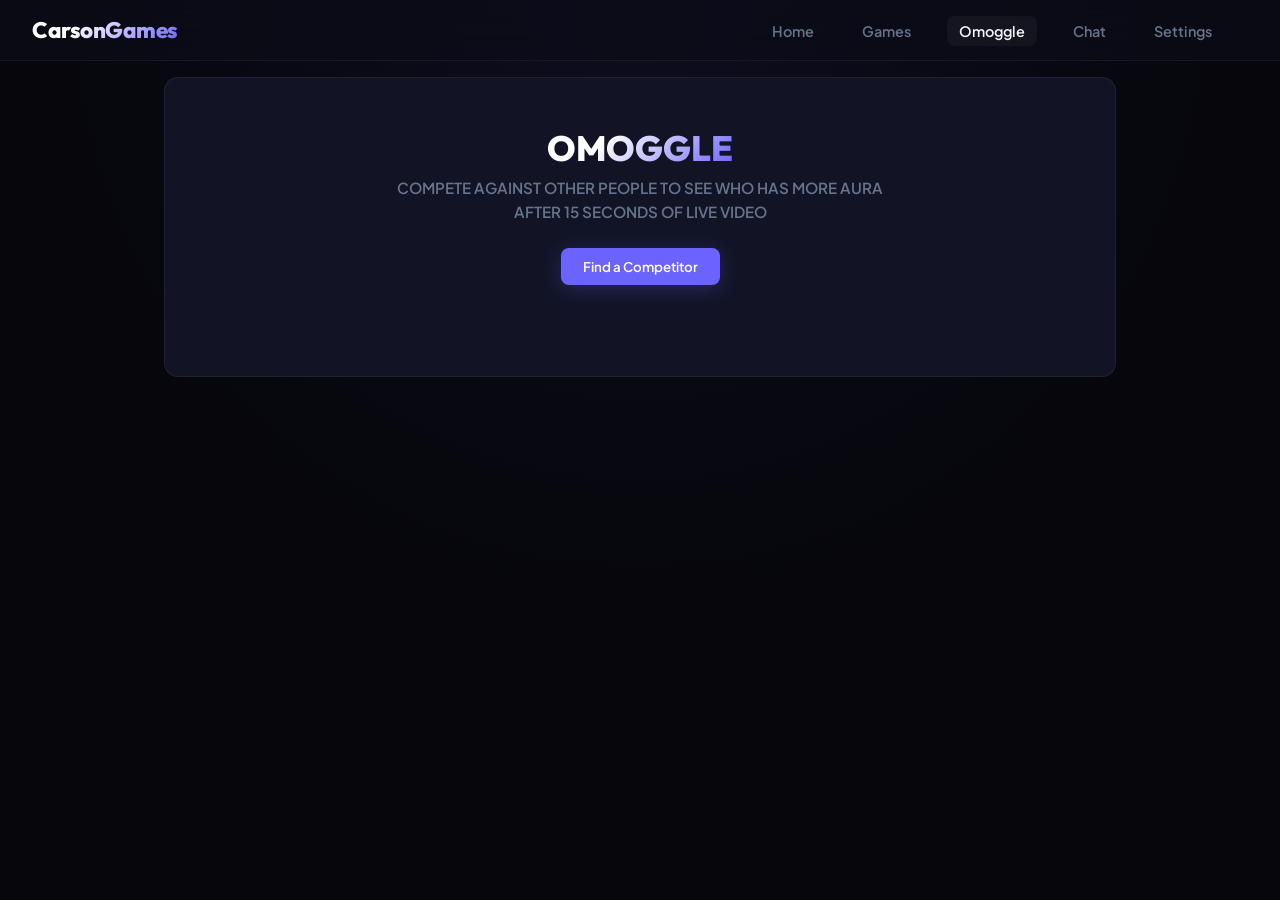
<file: omoggle/index.html>
<!DOCTYPE html>
<html lang="en">
<head>
  <meta charset="UTF-8">
  <meta name="viewport" content="width=device-width,initial-scale=1,viewport-fit=cover">
  <meta name="format-detection" content="telephone=no">
  <title>Omoggle | CarsonGames</title>

  <script src="../assets/theme-loader.js"></script>
  <link rel="stylesheet" href="../style.css">
  <link href="https://fonts.googleapis.com/css2?family=Outfit:wght@700;800&family=Plus+Jakarta+Sans:wght@500;600;700;800&display=swap" rel="stylesheet">
  <script src="peerjs.min.js"></script>

  <link rel="icon" href="/assets/favicon.ico">

  <style>
    /* Omoggle-only fixes. Nothing here changes the shared stylesheet. */
    .showdown-container{
      width:100%;
      max-width:1000px;
      margin:1rem auto;
      padding:0 1.5rem;
      box-sizing:border-box;
    }

    .showdown-card{
      width:100%;
      background:var(--card);
      border:1px solid var(--border);
      border-radius:var(--radius-l);
      padding:2rem 1.5rem;
      text-align:center;
      position:relative;
      overflow:hidden;
      display:flex;
      flex-direction:column;
      justify-content:center;
      align-items:center;
      min-height:300px;
    }

    .view-stage{
      width:100%;
      display:none;
      flex-direction:column;
      align-items:center;
    }

    .view-stage.active{display:flex}

    .showdown-title{
      font-family:'Outfit',system-ui,sans-serif;
      font-size:2.2rem;
      font-weight:800;
      line-height:1.1;
      margin:0 0 .5rem;
      background:linear-gradient(135deg,#fff 30%,var(--accent) 100%);
      -webkit-background-clip:text;
      background-clip:text;
      -webkit-text-fill-color:transparent;
      color:transparent;
    }

    .showdown-desc{
      color:var(--text-muted);
      max-width:500px;
      margin:0 0 1.5rem;
      line-height:1.6;
      font-size:.95rem;
      font-weight:600;
    }

    .status-display-msg{
      color:#ef4444;
      margin-top:1rem;
      font-size:.95rem;
      font-weight:700;
      min-height:1.5rem;
    }

    .radar-spinner{
      width:70px;
      height:70px;
      flex:0 0 auto;
      border:4px solid var(--border);
      border-top-color:var(--accent);
      border-radius:50%;
      animation:omoggle-spin 1s linear infinite;
      margin-bottom:2rem;
    }

    @keyframes omoggle-spin{to{transform:rotate(360deg)}}

    .battleground{
      display:grid;
      grid-template-columns:minmax(0,1fr) minmax(0,1fr);
      gap:1.5rem;
      width:100%;
      margin-bottom:1.5rem;
    }

    .player-slot{
      min-width:0;
      background:var(--surface);
      border:2px solid var(--border);
      border-radius:var(--radius-m);
      aspect-ratio:4/3;
      display:flex;
      flex-direction:column;
      justify-content:center;
      align-items:center;
      position:relative;
      overflow:hidden;
      isolation:isolate;
    }

    .player-slot.winning{border-color:var(--accent)}

    .player-slot video{
      display:block;
      width:100%;
      height:100%;
      object-fit:cover;
      position:absolute;
      inset:0;
      z-index:1;
      background:var(--surface);
      -webkit-transform:translateZ(0);
      transform:translateZ(0);
    }

    .player-label{
      position:absolute;
      top:12px;
      left:12px;
      background:rgba(0,0,0,.65);
      padding:4px 10px;
      border-radius:4px;
      font-size:.75rem;
      font-weight:800;
      line-height:1.2;
      text-transform:uppercase;
      z-index:3;
      pointer-events:none;
    }

    .player-label.opponent{
      left:auto;
      right:12px;
    }

    .live-metrics{
      position:absolute;
      left:50%;
      bottom:12px;
      transform:translateX(-50%);
      margin:0;
      white-space:nowrap;
      background:rgba(0,0,0,.65);
      padding:4px 10px;
      border-radius:4px;
      font-family:'Outfit',system-ui,sans-serif;
      font-weight:800;
      font-size:1.1rem;
      line-height:1.2;
      color:var(--text-muted);
      z-index:3;
      pointer-events:none;
    }

    .winning .live-metrics{color:var(--accent)}

    .timer-banner{
      font-family:'Outfit',system-ui,sans-serif;
      font-size:2.2rem;
      line-height:1;
      font-weight:800;
      color:#fff;
      margin-bottom:1rem;
    }

    .scale-wrapper{
      width:80%;
      max-width:500px;
      margin:0 auto;
      position:relative;
    }

    .scale-labels{
      display:flex;
      justify-content:space-between;
      gap:1rem;
      font-size:.75rem;
      font-weight:800;
      color:var(--text-muted);
      margin-bottom:.4rem;
      text-transform:uppercase;
    }

    .scale-track{
      height:10px;
      background:var(--surface);
      border:1px solid var(--border);
      border-radius:999px;
      position:relative;
      width:100%;
    }

    .scale-center-notch{
      position:absolute;
      left:50%;
      top:-4px;
      width:2px;
      height:16px;
      background:var(--text-muted);
      transform:translateX(-50%);
    }

    .scale-needle{
      position:absolute;
      top:-6px;
      left:50%;
      width:20px;
      height:20px;
      background:var(--accent);
      border:3px solid #fff;
      border-radius:50%;
      transform:translateX(-50%);
      transition:left .25s ease;
      will-change:left;
    }

    .result-announcement{
      font-family:'Outfit',system-ui,sans-serif;
      font-size:1.8rem;
      line-height:1.15;
      font-weight:800;
      margin:1rem 0 0;
      display:none;
    }

    .action-row{
      margin-top:1.5rem;
      display:flex;
      justify-content:center;
      gap:12px;
      flex-wrap:wrap;
    }

    /* iPad/Safari */
    @media (max-width:1100px){
      .showdown-container{padding-left:1rem;padding-right:1rem}
      .showdown-card{padding:1.5rem 1rem}
    }

    @media (max-width:720px){
      .showdown-container{margin:.75rem auto;padding:0 .75rem}
      .showdown-card{padding:1.25rem .75rem}
      .showdown-title{font-size:1.8rem}
      .showdown-desc{font-size:.9rem}
      .battleground{gap:.75rem}
      .player-label{top:8px;left:8px}
      .player-label.opponent{left:auto;right:8px}
      .live-metrics{bottom:8px;font-size:.95rem}
      .scale-wrapper{width:90%}
    }

    @media (max-height:700px){
      .showdown-card{padding:1rem}
      .battleground{gap:.75rem;margin-bottom:.75rem}
      .showdown-title{font-size:1.6rem}
      .showdown-desc{margin-bottom:1rem}
      .action-row{margin-top:1rem}
    }

    @media (prefers-reduced-motion:reduce){
      .radar-spinner{animation:none}
      .scale-needle{transition:none}
    }

    /* Prevent Safari from changing button/input typography. */
    .showdown-card button,
    .showdown-card input{
      font-family:'Plus Jakarta Sans',system-ui,sans-serif;
      -webkit-appearance:none;
      appearance:none;
    }

    .showdown-card button{
      -webkit-tap-highlight-color:transparent;
      touch-action:manipulation;
    }
  </style>
</head>

<body>
  <header>
    <div class="nav-container">
      <a href="" class="logo">CarsonGames</a>
      <nav>
        <ul>
          <li><a href="../">Home</a></li>
          <li><a href="../games/">Games</a></li>
          <li><a href="#" class="active">Omoggle</a></li>
          <li><a href="../chat/">Chat</a></li>
          <li><a href="../settings/">Settings</a></li>
          <li id="auth-button-container"></li>
        </ul>
      </nav>
    </div>
  </header>

  <main class="showdown-container">
    <div class="showdown-card">

      <div id="stage-lobby" class="view-stage active">
        <h2 class="showdown-title">OMOGGLE</h2>
        <p class="showdown-desc">
          COMPETE AGAINST OTHER PEOPLE TO SEE WHO HAS MORE AURA AFTER 15 SECONDS OF LIVE VIDEO
        </p>
        <button id="btn-start" class="btn-primary" type="button">Find a Competitor</button>
        <p id="lobby-msg" class="status-display-msg" aria-live="polite"></p>
      </div>

      <div id="stage-searching" class="view-stage">
        <div class="radar-spinner" aria-hidden="true"></div>
        <h3 class="showdown-title" style="font-size:1.8rem">Finding Competitor...</h3>
        <p class="showdown-desc">Searching for an available match...</p>
        <button id="btn-cancel" class="btn-primary" type="button"
          style="background:var(--surface);border:1px solid var(--border)">
          Cancel Search
        </button>
      </div>

      <div id="stage-match" class="view-stage">
        <div id="countdown" class="timer-banner">15s</div>

        <div class="battleground">
          <div id="slot-user" class="player-slot">
            <span class="player-label">You</span>
            <video id="user-video" autoplay playsinline muted></video>
            <div id="user-aura-val" class="live-metrics">Aura: +500</div>
          </div>

          <div id="slot-opponent" class="player-slot">
            <span class="player-label opponent" id="opponent-name">Unknown</span>
            <video id="opponent-video" autoplay playsinline></video>
            <div id="opp-aura-val" class="live-metrics">Aura: +500</div>
          </div>
        </div>

        <div class="scale-wrapper">
          <div class="scale-labels">
            <span>Your Aura</span>
            <span>Opponent Aura</span>
          </div>
          <div class="scale-track">
            <div class="scale-center-notch"></div>
            <div id="scale-needle" class="scale-needle"></div>
          </div>
        </div>

        <h3 id="result-text" class="result-announcement" aria-live="assertive"></h3>

        <div class="action-row">
          <button id="btn-next" class="btn-primary" type="button" style="display:none">
            Next Match
          </button>
          <button id="btn-exit" class="btn-primary" type="button"
            style="display:none;background:var(--surface);border:1px solid var(--border)">
            Leave
          </button>
        </div>
      </div>

    </div>
  </main>

  <script type="module">
    import { createClient } from "https://esm.sh/@supabase/supabase-js@2";

    let AuraEngine;
    try {
      const mod = await import("./auraEngine.js");
      AuraEngine = mod.AuraEngine;
      if (!AuraEngine || typeof AuraEngine.calculateMatchFlux !== "function")
        throw new Error("Invalid AuraEngine");
    } catch (e) {
      console.warn("AuraEngine unavailable; using fallback.");
      AuraEngine = {
        calculateMatchFlux(score) {
          const delta = (Math.random() - .5) * 8;
          return Math.max(0, Math.min(100, score + delta));
        }
      };
    }

    const OUTCOME_PHRASES = {
      wonByATon:[
        "BRO GOT VIOLATED 💀","BRO GOT ABSOLUTELY COOKED.","INSANE AURA DIFF.",
        "BRO GOT FARMED FOR AURA.","THAT WAS A VIOLATION 😭","YOU ATE. THEY GOT NO CRUMBS.",
        "BRO GOT OUT-AURA'D.","ABSOLUTE AURA FARM.","THEY ARE COOKED 💀","THAT WAS NOT EVEN CLOSE."
      ],
      won:[
        "W AURA 🔥","YOU COOKED.","COMMON W.","AURA DIFF.","YOU ATE THAT.",
        "CERTIFIED W.","BRO IS LOCKED IN.","MASSIVE W.","YOU'RE COOKING.","CLEAN AURA W."
      ],
      barelyWon:[
        "BARELY A W 😭","YOU LOWKEY COOKED.","THAT WAS WAY TOO CLOSE.",
        "W BY A HAIR.","YOU CLUTCHED THAT.","THE AURA BARELY HELD.","THAT WAS CLOSE 💀",
        "MINOR W.","YOU ALMOST SOLD.","BARELY OUT-AURA'D."
      ],
      tie:[
        "AURA CHECK: TIED.","NO AURA DIFF.","BOTH OF YOU COOKED.","ACTUALLY A 50/50.",
        "THE AURA IS IDENTICAL.","NEITHER OF YOU WON 💀","AURA DEADLOCK.",
        "TOO CLOSE TO CALL.","EQUAL AURA.","NO ONE GOT COOKED."
      ],
      barelyLost:[
        "BARELY AN L 😭","YOU ALMOST COOKED.","THAT WAS SO CLOSE.",
        "YOU SOLD AT THE END 💀","MINOR AURA L.","YOU WERE ONE AURA POINT AWAY.",
        "YOU ALMOST HAD IT.","THAT WAS A CLOSE L.","BRO BARELY SOLD.","JUST MISSED THE W."
      ],
      lost:[
        "L AURA 💀","YOU GOT COOKED.","AURA DIFF.","BRO SOLD.","COMMON L.",
        "YOU GOT OUT-AURA'D.","TIME TO LOCK IN.","MASSIVE AURA L.",
        "YOU GOT VIOLATED.","BRO IS COOKED."
      ],
      lostByATon:[
        "BRO GOT VIOLATED 💀","BRO GOT ABSOLUTELY COOKED.","NEGATIVE AURA IS CRAZY.",
        "THAT WAS AN AURA DISASTER.","YOU GOT FARMED FOR AURA.",
        "BRO SOLD THE WHOLE MATCH 😭","MASSIVE AURA L.","PLEASE LOCK IN.",
        "THAT WAS NOT EVEN A CONTEST.","BRO GOT OBLITERATED 💀",
        "ABSOLUTE VIOLATION.","THE AURA GAP IS INSANE."
      ]
    };

    const supabase = createClient(
      "https://hbynnertatvxpvtqctyg.supabase.co",
      "sb_publishable_WnnU16Mfj1rmRJcEStOzeQ_BExLbP2C"
    );

    const $ = id => document.getElementById(id);

    const stageLobby = $("stage-lobby");
    const stageSearching = $("stage-searching");
    const stageMatch = $("stage-match");
    const btnStart = $("btn-start");
    const btnCancel = $("btn-cancel");
    const btnNext = $("btn-next");
    const btnExit = $("btn-exit");
    const countdownText = $("countdown");
    const scaleNeedle = $("scale-needle");
    const opponentNameTag = $("opponent-name");
    const userSlot = $("slot-user");
    const opponentSlot = $("slot-opponent");
    const userAuraText = $("user-aura-val");
    const oppAuraText = $("opp-aura-val");
    const resultText = $("result-text");
    const lobbyMsg = $("lobby-msg");
    const userVideo = $("user-video");
    const opponentVideo = $("opponent-video");
    const authButtonContainer = $("auth-button-container");

    const urlParams = new URLSearchParams(location.search);
    const privateRoomId = urlParams.get("room");
    const privateRole = urlParams.get("role");
    const linkedHostName = urlParams.get("hostName");

    let peer = null;
    let myPeerId = null;
    let currentConnection = null;
    let isHost = false;
    let activeQueueDocRef = null;
    let queueChannel = null;
    let inQueueProcess = false;
    let myMediaStream = null;
    let matchInterval = null;
    let timerInterval = null;
    let connectionTimeout = null;
    let currentScore = 50;
    let currentUserProfile = { id:null, username:"Unknown" };

    const MAX_AURA = 1000;

    function safelyStopCameraTracks(){
      if(myMediaStream){
        myMediaStream.getTracks().forEach(track => track.stop());
        myMediaStream = null;
      }
      userVideo.srcObject = null;
      opponentVideo.srcObject = null;
    }

    async function safeAcquireCameraStream(){
      if(myMediaStream){
        userVideo.srcObject = myMediaStream;
        return true;
      }

      if(!navigator.mediaDevices?.getUserMedia){
        console.error("getUserMedia is unavailable.");
        return false;
      }

      try{
        myMediaStream = await navigator.mediaDevices.getUserMedia({
          video:{
            width:{ideal:640},
            height:{ideal:480},
            frameRate:{ideal:24}
          },
          audio:false
        });

        userVideo.srcObject = myMediaStream;

        try{
          await userVideo.play();
        }catch(e){}

        return true;
      }catch(e){
        console.error("Camera acquisition failure:",e);
        return false;
      }
    }

    function switchStage(stage){
      [stageLobby,stageSearching,stageMatch].forEach(s => s.classList.remove("active"));
      stage.classList.add("active");
    }

    async function initPeerSession(){
      if(peer && !peer.destroyed) return;

      if(privateRoomId && privateRole === "host"){
        myPeerId = privateRoomId;
        isHost = true;
        peer = new Peer(privateRoomId);
      }else{
        peer = new Peer();
      }

      peer.on("open",id=>{
        if(!privateRoomId) myPeerId = id;
        if(privateRoomId && privateRole === "guest")
          executePrivateGuestHandshake();
      });

      peer.on("connection",conn=>{
        isHost = true;
        setupDataChannel(conn);
      });

      peer.on("call",incomingCall=>{
        if(myMediaStream){
          incomingCall.answer(myMediaStream);
          incomingCall.on("stream",stream=>{
            opponentVideo.srcObject = stream;
            opponentVideo.play().catch(()=>{});
          });
        }else{
          incomingCall.close();
        }
      });

      peer.on("error",err=>{
        console.error("PeerJS Error:",err);
        if(err.type === "unavailable-id")
          lobbyMsg.textContent = "Room ID already in use. Please try another.";
      });
    }

    async function renderAuthState(user){
      if(!authButtonContainer) return;

      if(!user){
        authButtonContainer.innerHTML =
          '<a href="../login/" class="nav-auth-btn">Sign In</a>';
        authButtonContainer.style.display = "";
        return;
      }

      currentUserProfile.id = user.id;

      const {data:userSnap} = await supabase
        .from("users")
        .select("username")
        .eq("id",user.id)
        .single();

      currentUserProfile.username =
        userSnap?.username ||
        user.email?.split("@")[0] ||
        "Player";

      authButtonContainer.innerHTML =
        '<a id="logout-btn" href="#" class="nav-auth-btn">Logout</a>';

      authButtonContainer.style.display = "";

      $("logout-btn")?.addEventListener("click",async e=>{
        e.preventDefault();
        safelyStopCameraTracks();
        if(peer && !peer.destroyed) peer.destroy();
        await supabase.auth.signOut();
        location.reload();
      });

      if(privateRoomId){
        switchStage(stageMatch);
        const acquired = await safeAcquireCameraStream();

        if(!acquired){
          lobbyMsg.textContent = "Camera access is required for Omoggle.";
          return;
        }

        opponentNameTag.textContent =
          linkedHostName
            ? decodeURIComponent(linkedHostName)
            : privateRole === "host" ? "Challenger" : "Host";
      }

      await initPeerSession();
    }

    supabase.auth.onAuthStateChange(async(_,session)=>{
      await renderAuthState(session?.user || null);
    });

    const initialSession = await supabase.auth.getSession();
    await renderAuthState(initialSession.data.session?.user || null);

    async function executePrivateGuestHandshake(){
      switchStage(stageMatch);

      if(!(await safeAcquireCameraStream())){
        lobbyMsg.textContent = "Camera access is required for Omoggle.";
        return;
      }

      isHost = false;
      const conn = peer.connect(privateRoomId);
      setupDataChannel(conn);
    }

    async function startMatchmaking(){
      if(privateRoomId || inQueueProcess || !myPeerId) return;

      if(!currentUserProfile.id){
        lobbyMsg.textContent = "Please sign in to queue for a match.";
        return;
      }

      inQueueProcess = true;

      if(!(await safeAcquireCameraStream())){
        lobbyMsg.textContent = "Camera initialization failed. Please verify browser settings.";
        inQueueProcess = false;
        return;
      }

      switchStage(stageSearching);

      try{
        const {data:queueItems,error:queueError} = await supabase
          .from("showdown_queue")
          .select("*")
          .eq("status","waiting")
          .neq("hostuid",currentUserProfile.id)
          .order("createdat",{ascending:true})
          .limit(5);

        if(queueError) throw queueError;

        const selectedDoc = queueItems?.[0];

        if(selectedDoc){
          const {data:matchedRows,error:matchError} = await supabase
            .from("showdown_queue")
            .update({
              status:"matched",
              guestpeerid:myPeerId,
              guestuid:currentUserProfile.id,
              guestname:currentUserProfile.username
            })
            .eq("id",selectedDoc.id)
            .eq("status","waiting")
            .select();

          if(matchError) throw matchError;

          if(matchedRows?.length){
            const row = matchedRows[0];

            isHost = false;
            opponentNameTag.textContent = row.hostname || "Player";

            if(queueChannel){
              await supabase.removeChannel(queueChannel);
              queueChannel = null;
            }

            setupDataChannel(peer.connect(row.hostpeerid));
            inQueueProcess = false;
            return;
          }
        }

        isHost = true;

        const {data:newQueueItem,error:insertError} = await supabase
          .from("showdown_queue")
          .insert([{
            status:"waiting",
            hostpeerid:myPeerId,
            hostuid:currentUserProfile.id,
            hostname:currentUserProfile.username,
            guestpeerid:"",
            guestuid:null,
            guestname:"",
            createdat:Date.now()
          }])
          .select()
          .single();

        if(insertError) throw insertError;

        if(newQueueItem){
          activeQueueDocRef = newQueueItem.id;

          if(queueChannel)
            await supabase.removeChannel(queueChannel);

          queueChannel = supabase
            .channel(`showdown_queue_${newQueueItem.id}`)
            .on(
              "postgres_changes",
              {
                event:"UPDATE",
                schema:"public",
                table:"showdown_queue",
                filter:`id=eq.${newQueueItem.id}`
              },
              async payload=>{
                const d = payload.new;

                if(d?.status !== "matched") return;

                opponentNameTag.textContent = d.guestname || "Player";

                if(queueChannel){
                  await supabase.removeChannel(queueChannel);
                  queueChannel = null;
                }

                activeQueueDocRef = null;

                setupDataChannel(peer.connect(d.guestpeerid));
              }
            )
            .subscribe();
        }
      }catch(err){
        console.error("Matchmaking error:",err);
        lobbyMsg.textContent = "Unable to enter matchmaking. Please try again.";
        await cancelSearch();
      }

      inQueueProcess = false;
    }

    async function cancelSearch(){
      if(queueChannel){
        await supabase.removeChannel(queueChannel);
        queueChannel = null;
      }

      if(activeQueueDocRef){
        await supabase
          .from("showdown_queue")
          .delete()
          .eq("id",activeQueueDocRef);

        activeQueueDocRef = null;
      }

      if(currentConnection){
        currentConnection.close();
        currentConnection = null;
      }

      clearLoops();
      safelyStopCameraTracks();
      inQueueProcess = false;
      switchStage(stageLobby);
    }

    function setupDataChannel(conn){
      if(currentConnection && currentConnection !== conn)
        currentConnection.close();

      currentConnection = conn;

      clearTimeout(connectionTimeout);

      connectionTimeout = setTimeout(()=>{
        if(!currentConnection?.open){
          console.warn("P2P connection timeout");
          cancelSearch();
        }
      },15000);

      currentConnection.on("open",()=>{
        clearTimeout(connectionTimeout);

        currentConnection.send({
          type:"init_name",
          username:currentUserProfile.username
        });

        if(!isHost && myMediaStream){
          const call = peer.call(conn.peer,myMediaStream);

          call.on("stream",stream=>{
            opponentVideo.srcObject = stream;
            opponentVideo.play().catch(()=>{});
          });
        }

        runShowdownEngine();
      });

      currentConnection.on("data",data=>{
        if(!data || typeof data !== "object") return;

        if(data.type === "init_name"){
          opponentNameTag.textContent =
            String(data.username || "Player").slice(0,32);
        }

        if(data.type === "sync_score"){
          currentScore = Math.max(
            0,
            Math.min(100,Number(data.score) || 0)
          );
          renderUIFrames();
        }
      });

      currentConnection.on("close",()=>{
        clearLoops();
        safelyStopCameraTracks();
        switchStage(stageLobby);
      });

      currentConnection.on("error",err=>{
        console.error("Data channel error:",err);
        cancelSearch();
      });
    }

    function runShowdownEngine(){
      switchStage(stageMatch);

      countdownText.style.display = "block";
      resultText.style.display = "none";
      btnNext.style.display = "none";
      btnExit.style.display = "none";

      currentScore = 50;
      scaleNeedle.style.left = "50%";
      renderUIFrames();

      let timeLeft = 15;
      countdownText.textContent = "15s";

      clearLoops();

      timerInterval = setInterval(()=>{
        timeLeft--;
        countdownText.textContent = `${Math.max(0,timeLeft)}s`;

        if(timeLeft <= 0)
          terminateShowdown();
      },1000);

      matchInterval = setInterval(()=>{
        if(!isHost || !currentConnection?.open) return;

        currentScore = Math.max(
          0,
          Math.min(
            100,
            Number(AuraEngine.calculateMatchFlux(currentScore)) || 0
          )
        );

        currentConnection.send({
          type:"sync_score",
          score:currentScore
        });

        renderUIFrames();
      },350);
    }

    function renderUIFrames(){
      currentScore = Math.max(
        0,
        Math.min(100,Number(currentScore) || 0)
      );

      let calculatedPos = isHost ? currentScore : 100-currentScore;
      calculatedPos = Math.max(0,Math.min(100,calculatedPos));

      const userAura = Math.max(
        0,
        Math.min(MAX_AURA,Math.round((100-calculatedPos)*10))
      );

      const opponentAura = Math.max(
        0,
        Math.min(MAX_AURA,Math.round(calculatedPos*10))
      );

      scaleNeedle.style.left = `${calculatedPos}%`;
      userAuraText.textContent = `Aura: +${userAura}`;
      oppAuraText.textContent = `Aura: +${opponentAura}`;

      userSlot.classList.toggle("winning",calculatedPos < 48);
      opponentSlot.classList.toggle("winning",calculatedPos > 52);
    }

    function terminateShowdown(){
      if(timerInterval === null && matchInterval === null) return;

      clearLoops();

      countdownText.style.display = "none";
      resultText.style.display = "block";
      btnExit.style.display = "inline-flex";

      if(!privateRoomId)
        btnNext.style.display = "inline-flex";

      let finalPosition = isHost ? currentScore : 100-currentScore;
      finalPosition = Math.max(0,Math.min(100,Number(finalPosition) || 0));

      let phrases = OUTCOME_PHRASES.tie;

      if(finalPosition < 20) phrases = OUTCOME_PHRASES.wonByATon;
      else if(finalPosition < 40) phrases = OUTCOME_PHRASES.won;
      else if(finalPosition < 48) phrases = OUTCOME_PHRASES.barelyWon;
      else if(finalPosition > 52 && finalPosition <= 60) phrases = OUTCOME_PHRASES.barelyLost;
      else if(finalPosition > 60 && finalPosition <= 80) phrases = OUTCOME_PHRASES.lost;
      else if(finalPosition > 80) phrases = OUTCOME_PHRASES.lostByATon;

      resultText.textContent =
        phrases[Math.floor(Math.random()*phrases.length)];

      resultText.style.color =
        finalPosition < 48
          ? "var(--accent)"
          : finalPosition > 52
            ? "#ef4444"
            : "var(--text-muted)";
    }

    function clearLoops(){
      clearInterval(timerInterval);
      clearInterval(matchInterval);
      timerInterval = null;
      matchInterval = null;
    }

    async function cleanExit(){
      clearLoops();

      if(queueChannel){
        await supabase.removeChannel(queueChannel);
        queueChannel = null;
      }

      if(activeQueueDocRef){
        await supabase
          .from("showdown_queue")
          .delete()
          .eq("id",activeQueueDocRef);
        activeQueueDocRef = null;
      }

      if(currentConnection){
        currentConnection.close();
        currentConnection = null;
      }

      if(peer && !peer.destroyed)
        peer.destroy();

      safelyStopCameraTracks();

      location.href = privateRoomId ? "../chat/" : "../";
    }

    btnStart.addEventListener("click",startMatchmaking);
    btnCancel.addEventListener("click",cancelSearch);

    btnNext.addEventListener("click",async()=>{
      clearLoops();
      safelyStopCameraTracks();

      if(currentConnection){
        currentConnection.close();
        currentConnection = null;
      }

      await startMatchmaking();
    });

    btnExit.addEventListener("click",cleanExit);

    window.addEventListener("pagehide",()=>{
      clearLoops();
      safelyStopCameraTracks();

      if(currentConnection)
        currentConnection.close();

      if(peer && !peer.destroyed)
        peer.destroy();
    });
  </script>
</body>
</html>
</file>
<file: style.css>
/* ── THEME CONFIGURATION ──────────────────────────────── */
:root {
  --bg: #06060c;
  --surface: #0c0d19;
  --card: #121426;
  --card-hover: #181b33;
  --border: rgba(255, 255, 255, 0.06);
  --border-focus: rgba(124, 58, 237, 0.4);
  --text: #f1f5f9;
  --text-muted: #64748b;
  --accent: #6c63ff;
  --accent-glow: rgba(108, 99, 255, 0.25);
  --accent-blue: #3b82f6;
  --radius-m: 8px;
  --radius-l: 14px;
  --font: 'Plus Jakarta Sans', system-ui, sans-serif;
  --font-display: 'Outfit', system-ui, sans-serif;
  --ease: cubic-bezier(0.25, 0.8, 0.25, 1);
  --theme-bg-image: none;
}

/* ── BASE RESET ───────────────────────────────────────── */
* {
  margin: 0;
  padding: 0;
  box-sizing: border-box;
  font-family: var(--font);
}

body {
  background: radial-gradient(circle at top, rgba(108, 99, 255, 0.08), transparent 55%), var(--bg);
  color: var(--text);
  min-height: 100vh;
  display: flex;
  flex-direction: column;
  overflow-x: hidden;
  -webkit-font-smoothing: antialiased;
  position: relative;
}

body > :not(script):not(style) {
  position: relative;
  z-index: 1;
}

/* ── AMBIENT BACKGROUND & NOISE OVERLAY ───────────────── */
body::before {
  content: "";
  position: fixed;
  inset: 0;
  background-image: var(--theme-bg-image);
  background-position: center;
  background-repeat: repeat;
  background-size: cover;
  pointer-events: none;
  z-index: -1;
}

/* ── DYNAMIC THEME OVERRIDES (Relative paths for GitHub Pages) ────── */
html.theme-red, body.theme-red {
  --bg: #120407;
  --surface: #1a0b10;
  --card: #210e15;
  --card-hover: #29131a;
  --border: rgba(255, 255, 255, 0.08);
  --border-focus: rgba(248, 113, 113, 0.42);
  --text-muted: #d7a9ad;
  --accent: #fb7185;
  --accent-glow: rgba(251, 113, 133, 0.22);
  --theme-bg-image: radial-gradient(circle at top, rgba(251, 113, 133, 0.18), transparent 48%), radial-gradient(circle at 85% 18%, rgba(248, 113, 113, 0.14), transparent 34%), linear-gradient(180deg, #120407 0%, #1d080c 100%);
}

html.theme-orange, body.theme-orange {
  --bg: #140801;
  --surface: #1d1108;
  --card: #24150b;
  --card-hover: #2f1b0e;
  --border: rgba(255, 255, 255, 0.08);
  --border-focus: rgba(251, 146, 60, 0.42);
  --text-muted: #d7b28f;
  --accent: #fb923c;
  --accent-glow: rgba(251, 146, 60, 0.22);
  --theme-bg-image: radial-gradient(circle at top, rgba(251, 146, 60, 0.18), transparent 48%), radial-gradient(circle at 78% 16%, rgba(251, 176, 64, 0.14), transparent 30%), linear-gradient(180deg, #140801 0%, #221003 100%);
}

html.theme-yellow, body.theme-yellow {
  --bg: #121004;
  --surface: #1a1708;
  --card: #221d0c;
  --card-hover: #2b2510;
  --border: rgba(255, 255, 255, 0.08);
  --border-focus: rgba(234, 179, 8, 0.42);
  --text-muted: #d9cd95;
  --accent: #eab308;
  --accent-glow: rgba(234, 179, 8, 0.22);
  --theme-bg-image: radial-gradient(circle at top, rgba(234, 179, 8, 0.18), transparent 48%), radial-gradient(circle at 82% 22%, rgba(250, 204, 21, 0.12), transparent 30%), linear-gradient(180deg, #121004 0%, #1d1906 100%);
}

html.theme-green, body.theme-green {
  --bg: #061108;
  --surface: #0d1a10;
  --card: #112016;
  --card-hover: #15271b;
  --border: rgba(255, 255, 255, 0.08);
  --border-focus: rgba(34, 197, 94, 0.42);
  --text-muted: #a8d1b3;
  --accent: #22c55e;
  --accent-glow: rgba(34, 197, 94, 0.22);
  --theme-bg-image: radial-gradient(circle at top, rgba(34, 197, 94, 0.16), transparent 48%), radial-gradient(circle at 82% 22%, rgba(16, 185, 129, 0.12), transparent 34%), linear-gradient(180deg, #061108 0%, #0b1b12 100%);
}

html.theme-blue, body.theme-blue {
  --bg: #050b16;
  --surface: #0a1324;
  --card: #0e1a31;
  --card-hover: #12203d;
  --border: rgba(255, 255, 255, 0.08);
  --border-focus: rgba(59, 130, 246, 0.42);
  --text-muted: #9fb7d6;
  --accent: #38bdf8;
  --accent-glow: rgba(56, 189, 248, 0.22);
  --theme-bg-image: radial-gradient(circle at top, rgba(59, 130, 246, 0.16), transparent 50%), radial-gradient(circle at 82% 18%, rgba(56, 189, 248, 0.12), transparent 34%), linear-gradient(180deg, #050b16 0%, #0a1430 100%);
}

html.theme-purple, body.theme-purple {
  --bg: #100616;
  --surface: #170b21;
  --card: #1f102d;
  --card-hover: #281338;
  --border: rgba(255, 255, 255, 0.08);
  --border-focus: rgba(168, 85, 247, 0.42);
  --text-muted: #ceb2dd;
  --accent: #c084fc;
  --accent-glow: rgba(192, 132, 252, 0.22);
  --theme-bg-image: radial-gradient(circle at top, rgba(168, 85, 247, 0.17), transparent 50%), radial-gradient(circle at 84% 18%, rgba(236, 72, 153, 0.1), transparent 30%), linear-gradient(180deg, #100616 0%, #1a0b26 100%);
}

html.theme-stars, body.theme-stars {
  --bg: #050812;
  --surface: #0b1020;
  --card: #10172a;
  --card-hover: #151f38;
  --border: rgba(255, 255, 255, 0.08);
  --border-focus: rgba(129, 140, 248, 0.42);
  --text-muted: #aab7d4;
  --accent: #818cf8;
  --accent-glow: rgba(129, 140, 248, 0.22);
  --theme-bg-image: url("assets/stars.svg");
}

html.theme-lightning, body.theme-lightning {
  --bg: #050814;
  --surface: #0a1020;
  --card: #0f172f;
  --card-hover: #141f3c;
  --border: rgba(255, 255, 255, 0.08);
  --border-focus: rgba(96, 165, 250, 0.42);
  --text-muted: #a7b6d6;
  --accent: #60a5fa;
  --accent-glow: rgba(96, 165, 250, 0.22);
  --theme-bg-image: url("assets/lightning.png");
}

html.theme-teal-magenta, body.theme-teal-magenta {
  --bg: #061017;
  --surface: #0b1620;
  --card: #11212d;
  --card-hover: #162935;
  --border: rgba(255, 255, 255, 0.08);
  --border-focus: rgba(45, 212, 191, 0.42);
  --text-muted: #a3c7d2;
  --accent: #2dd4bf;
  --accent-glow: rgba(45, 212, 191, 0.22);
  --theme-bg-image: url("assets/teal-magenta.png");
}

html.theme-blue-pink, body.theme-blue-pink {
  --bg: #071023;
  --surface: #0c1528;
  --card: #101b34;
  --card-hover: #152240;
  --border: rgba(255, 255, 255, 0.08);
  --border-focus: rgba(244, 114, 182, 0.42);
  --text-muted: #b6c1de;
  --accent: #f472b6;
  --accent-glow: rgba(244, 114, 182, 0.22);
  --theme-bg-image: url("assets/blue-pink.png");
}

html.theme-blue-spots, body.theme-blue-spots {
  --bg: #050b18;
  --surface: #0a1224;
  --card: #0f1830;
  --card-hover: #132041;
  --border: rgba(255, 255, 255, 0.08);
  --border-focus: rgba(96, 165, 250, 0.42);
  --text-muted: #a7bad5;
  --accent: #60a5fa;
  --accent-glow: rgba(96, 165, 250, 0.22);
  --theme-bg-image: url("assets/blue-spots.svg");
}

html.theme-white-spots, body.theme-white-spots {
  --bg: #05050a;
  --surface: #0c0c12;
  --card: #13131a;
  --card-hover: #1a1a22;
  --border: rgba(255, 255, 255, 0.08);
  --border-focus: rgba(229, 231, 235, 0.42);
  --text-muted: #b8bcc7;
  --accent: #e5e7eb;
  --accent-glow: rgba(229, 231, 235, 0.18);
  --theme-bg-image: url("assets/white-spots.png");
}

html.theme-nebula, body.theme-nebula {
  --bg: #050615;
  --surface: #0b1020;
  --card: #10182d;
  --card-hover: #162144;
  --border: rgba(255, 255, 255, 0.08);
  --border-focus: rgba(168, 85, 247, 0.42);
  --text-muted: #a8b5d9;
  --accent: #a855f7;
  --accent-glow: rgba(168, 85, 247, 0.22);
  --theme-bg-image: url("assets/nebula.svg");
}

html.theme-cosmic-grid, body.theme-cosmic-grid {
  --bg: #040816;
  --surface: #0a1022;
  --card: #101934;
  --card-hover: #15224a;
  --border: rgba(255, 255, 255, 0.08);
  --border-focus: rgba(34, 211, 238, 0.42);
  --text-muted: #a4bad9;
  --accent: #22d3ee;
  --accent-glow: rgba(34, 211, 238, 0.22);
  --theme-bg-image: url("assets/cosmic-grid.svg");
}

html.theme-arcade-neon, body.theme-arcade-neon {
  --bg: #06040f;
  --surface: #120a1f;
  --card: #1a0f2d;
  --card-hover: #22143b;
  --border: rgba(255, 255, 255, 0.08);
  --border-focus: rgba(244, 114, 182, 0.42);
  --text-muted: #c2b0da;
  --accent: #f472b6;
  --accent-glow: rgba(244, 114, 182, 0.22);
  --theme-bg-image: url("assets/arcade-neon.svg");
}

html.theme-cyber-circuit, body.theme-cyber-circuit {
  --bg: #040b0d;
  --surface: #0b1718;
  --card: #102224;
  --card-hover: #163234;
  --border: rgba(255, 255, 255, 0.08);
  --border-focus: rgba(45, 212, 191, 0.42);
  --text-muted: #9dbdb8;
  --accent: #2dd4bf;
  --accent-glow: rgba(45, 212, 191, 0.22);
  --theme-bg-image: url("assets/cyber-circuit.svg");
}

/* ── NAV BAR Component ────────────────────────────────── */
header {
  background: rgba(12, 13, 25, 0.75);
  backdrop-filter: blur(20px);
  -webkit-backdrop-filter: blur(20px);
  border-bottom: 1px solid var(--border);
  padding: 1rem 2rem;
  position: relative; /* Keeps the header in natural page flow above the UI */
  z-index: 10;
}

.nav-container {
  max-width: 1300px;
  margin: 0 auto;
  display: flex;
  justify-content: space-between;
  align-items: center;
}

.logo {
  font-family: var(--font-display);
  font-size: 1.4rem;
  font-weight: 800;
  letter-spacing: -0.5px;
  background: linear-gradient(135deg, #fff 30%, var(--accent) 100%);
  -webkit-background-clip: text;
  -webkit-text-fill-color: transparent;
  text-decoration: none;
}

.logobig {
  font-family: var(--font-display);
  font-size: 4.2rem;
  font-weight: 800;
  letter-spacing: -0.5px;
  background: linear-gradient(135deg, #fff 30%, var(--accent) 100%);
  -webkit-background-clip: text;
  -webkit-text-fill-color: transparent;
  text-decoration: none;
}

nav ul {
  display: flex;
  list-style: none;
  gap: 1.5rem;
}

nav a {
  color: var(--text-muted);
  text-decoration: none;
  font-weight: 600;
  font-size: 0.9rem;
  padding: 6px 12px;
  border-radius: var(--radius-m);
  transition: all 0.3s var(--ease);
  position: relative;
}

nav a::after {
  content: "";
  position: absolute;
  bottom: 0;
  left: 0;
  width: 0;
  height: 2px;
  background: var(--accent);
  transition: width 0.3s var(--ease);
}

nav a:hover, nav a.active {
  color: var(--text);
  background: rgba(255, 255, 255, 0.04);
}

nav a:hover::after {
  width: 100%;
}

.nav-auth-btn {
  background: var(--accent);
  color: #fff !important;
  padding: 8px 18px !important;
  border-radius: 999px !important;
  font-weight: 600 !important;
  font-size: 0.85rem !important;
  text-decoration: none !important;
  display: inline-block;
  transition: all 0.3s var(--ease);
  box-shadow: 0 4px 12px rgba(108, 99, 255, 0.3);
  position: relative;
  overflow: hidden;
}

.nav-auth-btn::before {
  content: "";
  position: absolute;
  top: 0;
  left: -100%;
  width: 100%;
  height: 100%;
  background: linear-gradient(90deg, transparent, rgba(255,255,255,0.3), transparent);
  transition: left 0.5s ease;
}

.nav-auth-btn:hover {
  transform: translateY(-2px) scale(1.08);
  box-shadow: 0 8px 24px rgba(108, 99, 255, 0.5);
  background: rgba(108, 99, 255, 0.95) !important;
}

.nav-auth-btn:hover::before {
  left: 100%;
}

/* ── UTILITY BUTTONS & INPUTS ─────────────────────────── */
.btn-primary {
  background: var(--accent);
  color: #fff;
  padding: 10px 22px;
  border: none;
  border-radius: var(--radius-m);
  font-weight: 600;
  cursor: pointer;
  box-shadow: 0 4px 20px var(--accent-glow);
  transition: all 0.3s var(--ease);
  text-decoration: none;
  display: inline-flex;
  align-items: center;
  gap: 8px;
  position: relative;
  overflow: hidden;
}

.btn-primary::before {
  content: "";
  position: absolute;
  top: 0;
  left: -100%;
  width: 100%;
  height: 100%;
  background: linear-gradient(90deg, transparent, rgba(255,255,255,0.2), transparent);
  transition: left 0.5s ease;
}

.btn-primary:hover {
  transform: translateY(-3px) scale(1.05);
  box-shadow: 0 8px 32px rgba(108, 99, 255, 0.5);
}

.btn-primary:hover::before {
  left: 100%;
}

.input-field {
  background: var(--surface);
  border: 1px solid var(--border);
  color: var(--text);
  padding: 12px 16px;
  border-radius: var(--radius-m);
  outline: none;
  font-size: 0.9rem;
  transition: all 0.3s var(--ease);
  position: relative;
}

.input-field:focus {
  border-color: var(--accent);
  box-shadow: 0 0 0 3px var(--accent-glow), 0 0 20px rgba(108, 99, 255, 0.2);
  transform: scale(1.01);
}

/* Footer layout */
footer {
  margin-top: auto;
  padding: 2rem;
  text-align: center;
  font-size: 0.85rem;
  color: var(--text-muted);
  border-top: 1px solid var(--border);
  background: var(--surface);
}

/* ── ENTRANCE ANIMATIONS ───────────────────── */
@keyframes fadeUp {
  from { opacity: 0; transform: translateY(8px); }
  to   { opacity: 1; transform: none; }
}

@keyframes slideInLeft {
  from { opacity: 0; transform: translateX(-12px); }
  to   { opacity: 1; transform: none; }
}

@keyframes slideInRight {
  from { opacity: 0; transform: translateX(-12px); }
  to   { opacity: 1; transform: none; }
}

@keyframes scaleIn {
  from { opacity: 0; transform: scale(0.95); }
  to   { opacity: 1; transform: scale(1); }
}

@keyframes glowPulse {
  0%, 100% { box-shadow: 0 0 20px rgba(108, 99, 255, 0.1); }
  50% { box-shadow: 0 0 40px rgba(108, 99, 255, 0.25); }
}

/* Apply entrance animations */
header { animation: slideInLeft 600ms var(--ease) both; }
.hero { animation: fadeUp 600ms var(--ease) both; }
.grid { animation: fadeUp 600ms var(--ease) both; }
.chat-layout { animation: fadeUp 480ms var(--ease) both; }
.guilds-panel { animation: slideInLeft 500ms var(--ease) both; }
.channels-sidebar { animation: slideInLeft 550ms var(--ease) both; }
.chat-main { animation: slideInRight 500ms var(--ease) both; }
.frame-viewport { animation: fadeUp 480ms var(--ease) both; }

/* Staggered animations */
.grid > .card:nth-child(1) { animation: fadeUp 480ms var(--ease) both; }
.grid > .card:nth-child(2) { animation: scaleIn 480ms var(--ease) both; }
.grid > .card:nth-child(3) { animation: fadeUp 480ms var(--ease) both; }
.grid > .card:nth-child(4) { animation: scaleIn 480ms var(--ease) both; }

.game-grid > .game-card:nth-child(1) { animation: fadeUp 480ms var(--ease) both; }
.game-grid > .game-card:nth-child(2) { animation: scaleIn 480ms var(--ease) both; }
.game-grid > .game-card:nth-child(3) { animation: fadeUp 480ms var(--ease) both; }
.game-grid > .game-card:nth-child(4) { animation: scaleIn 480ms var(--ease) both; }
.game-grid > .game-card:nth-child(n+5) { animation: fadeUp 480ms var(--ease) both; }

/* Respect reduced motion */
@media (prefers-reduced-motion: reduce) {
  header, .hero, .grid, .card, .game-card, .chat-layout, .frame-viewport,
  .guilds-panel, .channels-sidebar, .chat-main { animation: none !important; }
}

/* ── TABLET / MOBILE RESPONSIVE ADAPTATIONS ─── */
@media only screen and (min-width: 720px) and (max-width: 1100px) {
  :root { --radius-l: 16px; --radius-m: 10px; }
  .nav-container { padding: 0 1.5rem; }
  .logo { font-size: 1.6rem; }
  header { padding: 1.25rem 1.5rem; }
  .hero { padding: 5rem 2rem 3rem; }
  .hero h1 { font-size: 2.8rem; }
  .hero p { font-size: 1.15rem; max-width: 760px; }
  .btn-primary { padding: 14px 26px; font-size: 1rem; }
  .grid { gap: 1.5rem; padding: 0 1.5rem 4rem; }
  .card { padding: 2rem; }
  .game-grid { grid-template-columns: repeat(auto-fill, minmax(240px, 1fr)); }
  input.input-field, .btn-primary { touch-action: manipulation; }
}

@media (max-width: 720px) {
  nav a { padding: 10px 14px; }
  .btn-primary { padding: 12px 18px; }
}

@media (orientation: landscape) and (min-width: 1400px) and (max-width: 2200px) and (aspect-ratio: 4/3) {
  .nav-container { max-width: 1800px; padding: 0 2rem; }
  header { padding: 1rem 2rem; }
  .logo { font-size: 1.8rem; }
  .hero { padding: 4.5rem 2rem 2.5rem; }
  .hero h1 { font-size: 3.25rem; }
  .grid { max-width: 1600px; grid-template-columns: repeat(2, 1fr); gap: 2rem; }
  .card { padding: 2.25rem; }
  .proxy-wrapper { padding: 0; }
  .browser-bar { position: fixed; top: 64px; left: 0; right: 0; border-radius: 0; margin: 0; }
  .frame-viewport { min-height: calc(100vh - 64px - 16px); border-radius: 0; }
}
</file>
